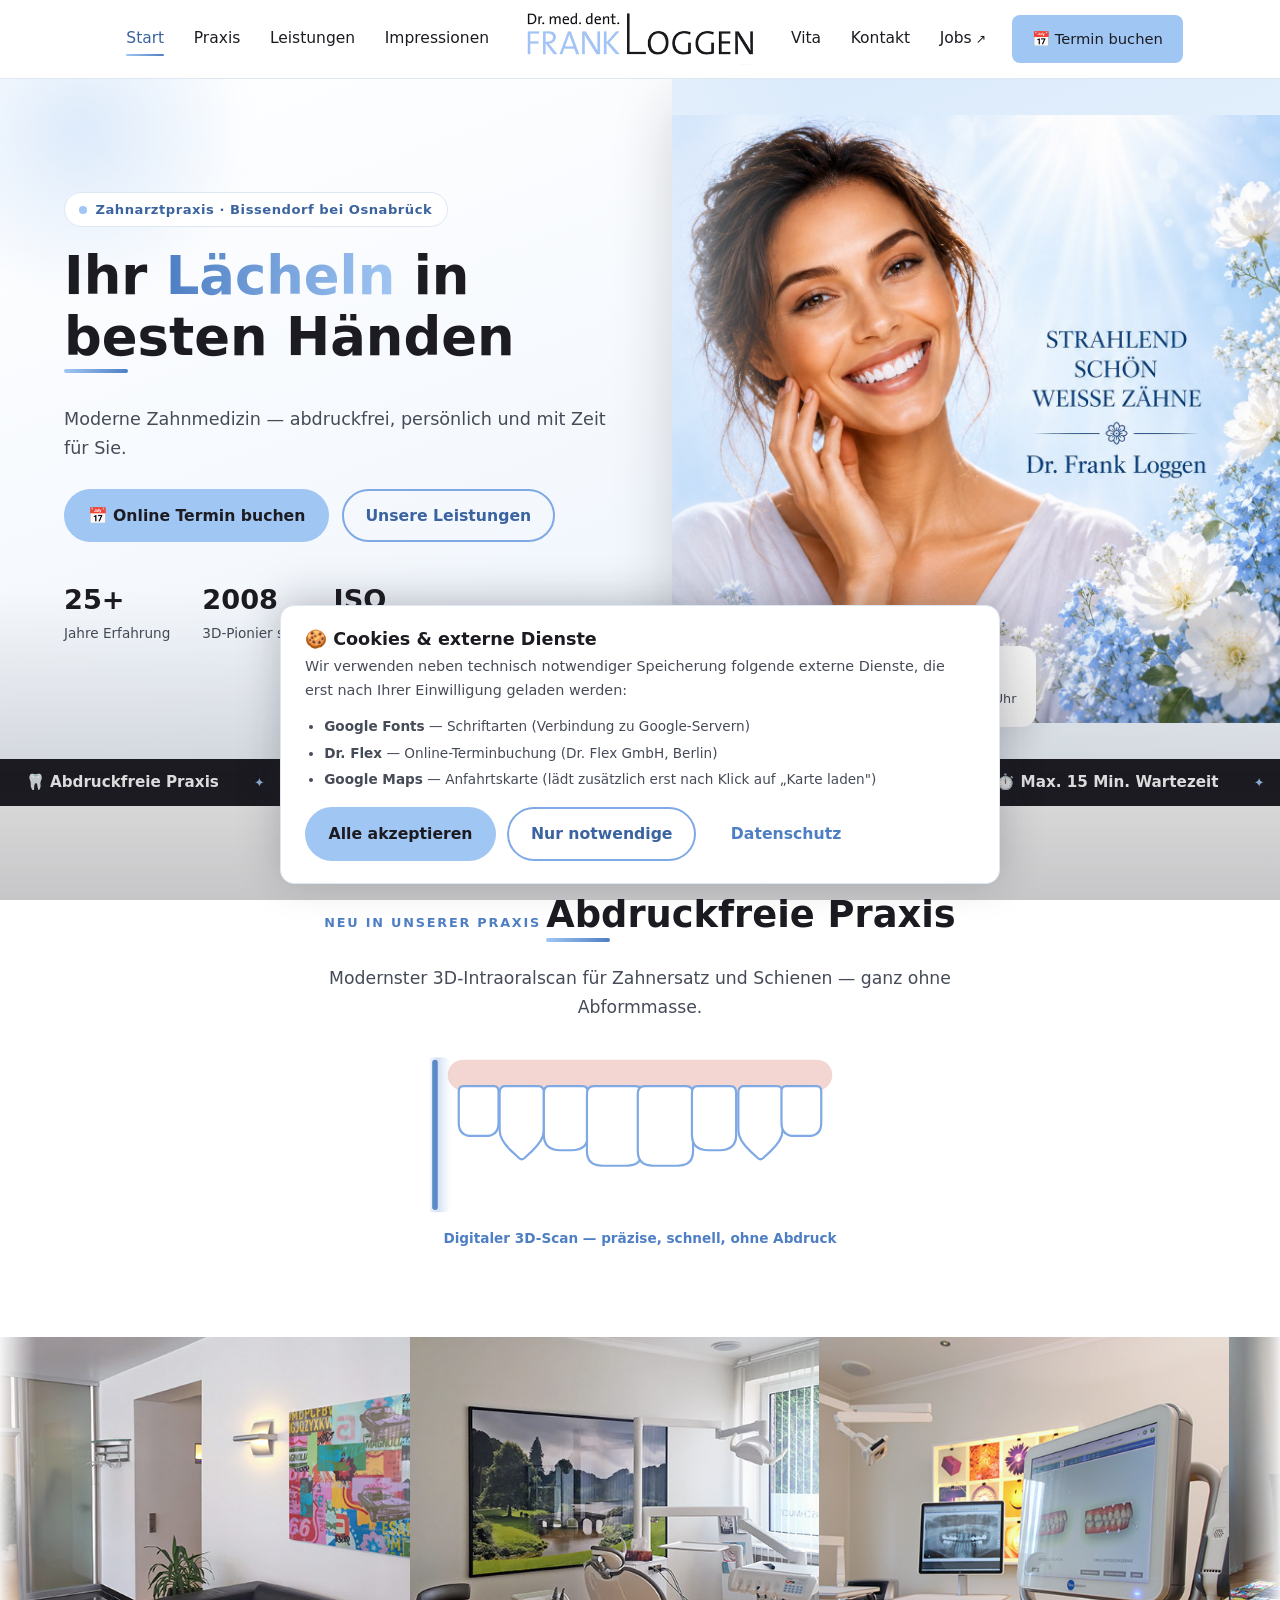
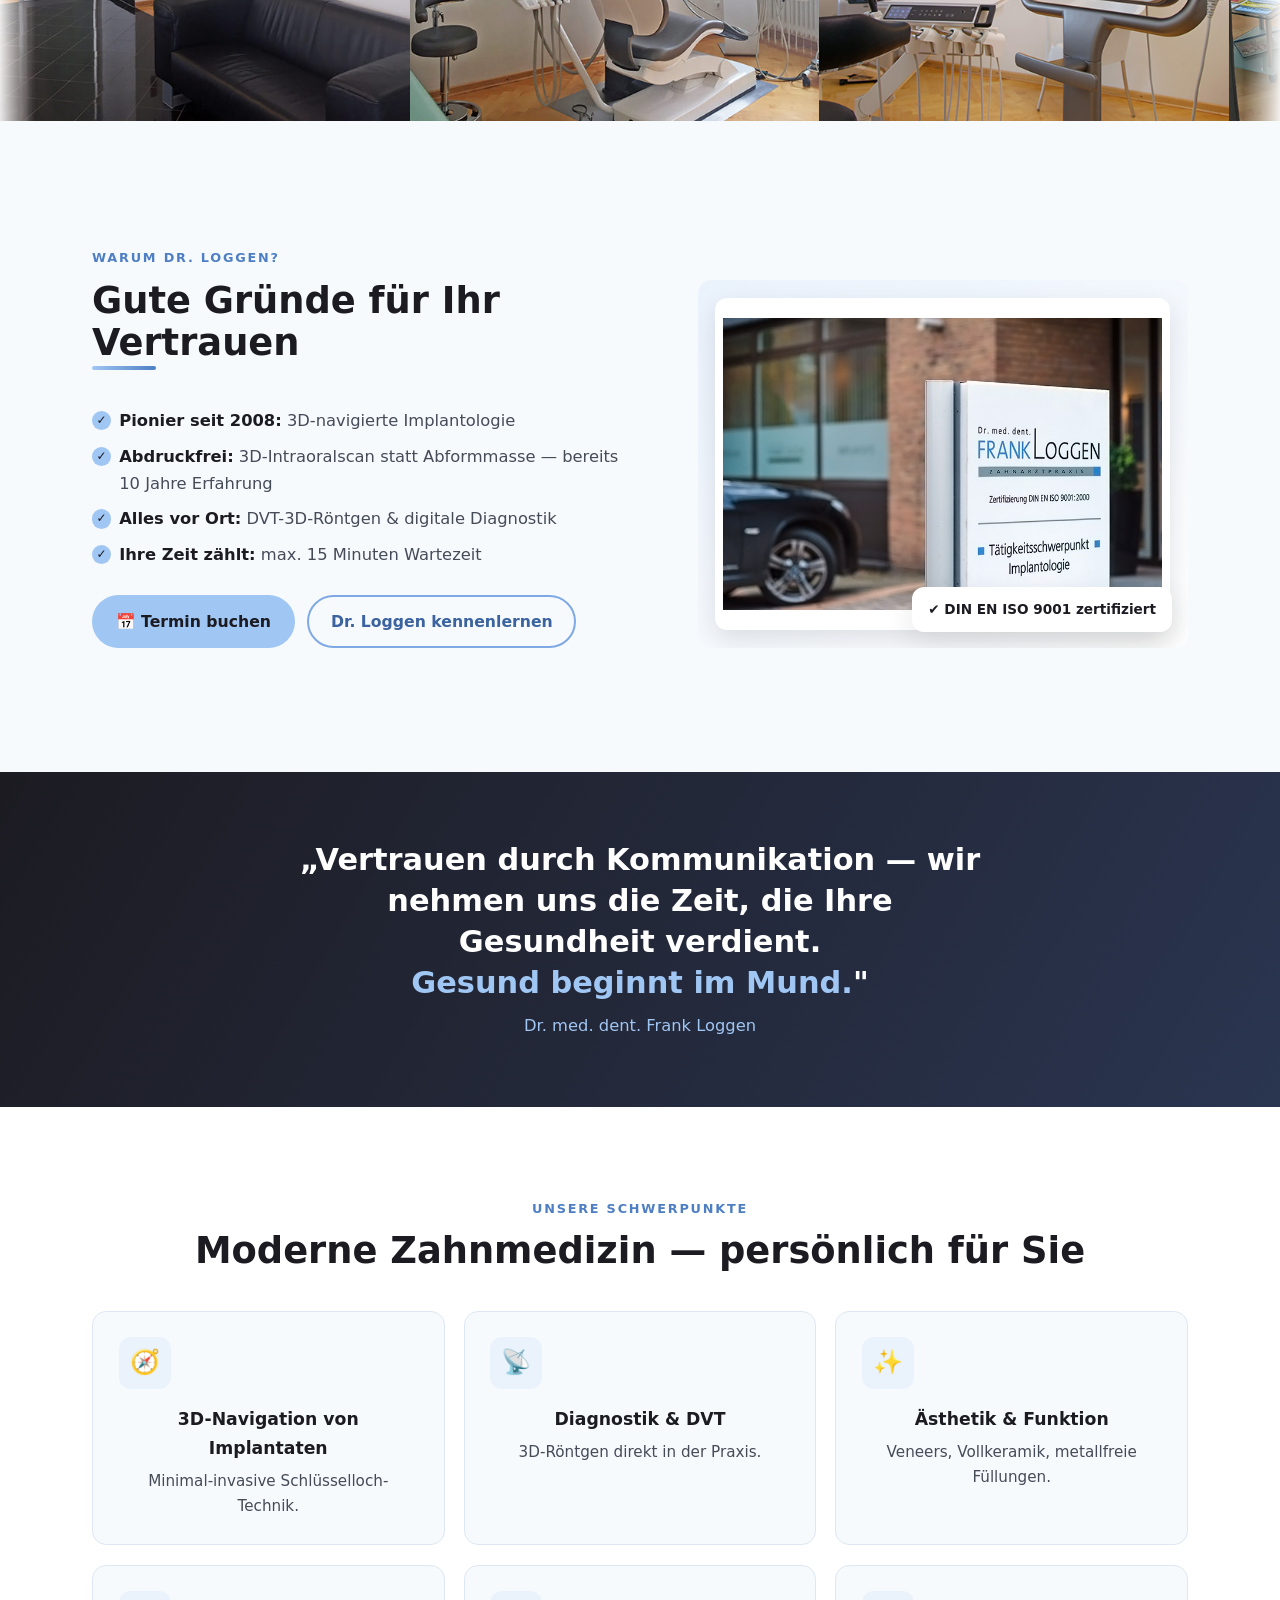
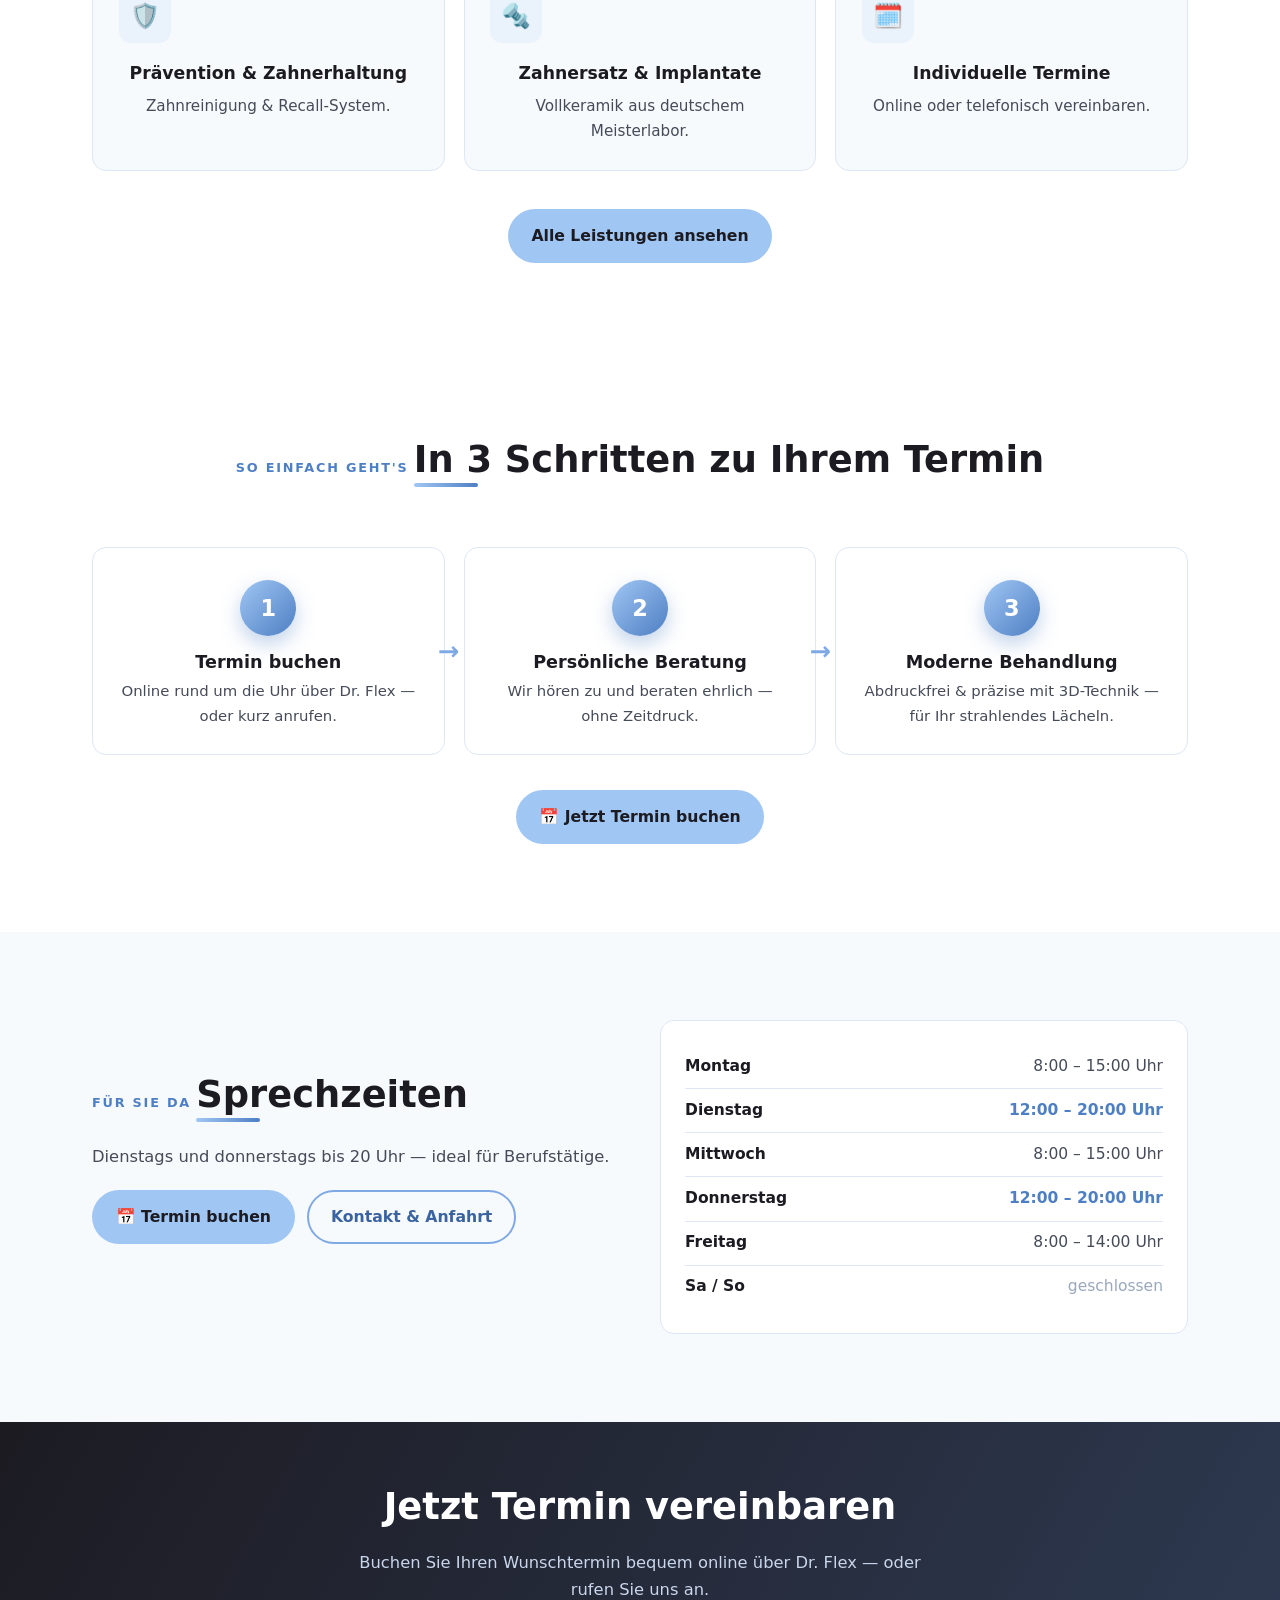
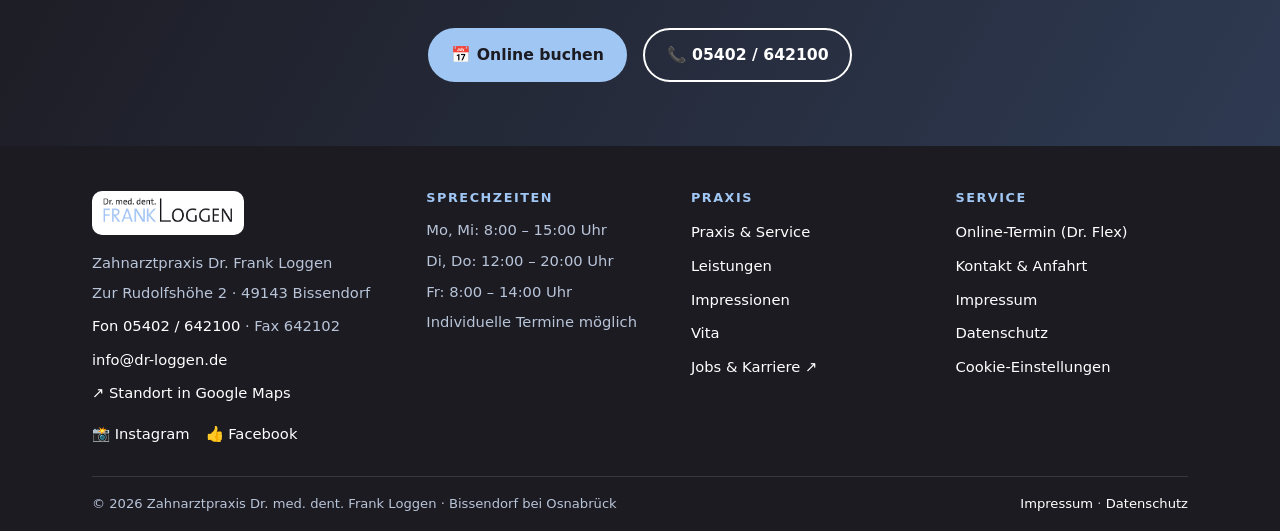
<file: index.html>
<!DOCTYPE html>
<html lang="de">
<head>
<meta charset="utf-8">
<meta name="viewport" content="width=device-width, initial-scale=1">
<title>Zahnarzt Dr. Loggen — Bissendorf bei Osnabrück | Abdruckfreie Praxis</title>
<meta name="description" content="Zahnarztpraxis Dr. Frank Loggen in Bissendorf: abdruckfreie Praxis mit 3D-Intraoralscan, 3D-navigierte Implantologie seit 2008, ISO-zertifiziert. Online-Termin über Dr. Flex.">
<meta name="theme-color" content="#A0C6F3">
<link rel="icon" href="img/logo.png" type="image/png">
<link rel="apple-touch-icon" href="img/logo.png">
<link rel="stylesheet" href="css/style.css?v=37">
<!-- Externe Dienste (Google Fonts, Dr. Flex) werden erst nach
     Cookie-Einwilligung über js/main.js geladen -->
<script src="js/main.js?v=37" defer></script>
</head>
<body>
<a class="skip" href="#main">Zum Inhalt springen</a>

<header class="header">
  <div class="header-inner">
    <button class="burger" aria-expanded="false" aria-controls="nav-panel" aria-label="Menü öffnen">
      <span></span><span></span><span></span>
    </button>
    <nav class="nav-side nav-left" aria-label="Hauptnavigation links">
      <a href="index.html" aria-current="page">Start</a>
      <a href="praxis.html">Praxis</a>
      <a href="leistungen.html">Leistungen</a>
      <a href="impressionen.html">Impressionen</a>
    </nav>
    <a class="brand" href="index.html" aria-label="Zur Startseite — Dr. med. dent. Frank Loggen">
      <img src="img/logo.png" alt="Dr. med. dent. Frank Loggen" width="240" height="55">
    </a>
    <nav class="nav-side nav-right" aria-label="Hauptnavigation rechts">
      <a href="vita.html">Vita</a>
      <a href="kontakt.html">Kontakt</a>
      <a class="ext" href="https://dr-loggen.maxbenedikt-karriereseite.de/" target="_blank" rel="noopener" title="Jobs &amp; Karriere"><span>Jobs</span></a>
      <a class="btn btn-primary nav-cta" href="kontakt.html#termin" data-booking>📅 Termin buchen</a>
    </nav>
    <a class="header-call" href="tel:+495402642100" aria-label="Anrufen: 05402 642100">📞</a>
  </div>
</header>

<!-- Mobiles Menü — bewusst AUSSERHALB des Headers (Safari-Fix: position:fixed
     in Elementen mit backdrop-filter wird sonst falsch berechnet) -->
<nav class="nav-panel" id="nav-panel" aria-label="Hauptnavigation">
  <button class="panel-close" aria-label="Menü schließen">✕</button>
  <a href="index.html" aria-current="page">Start</a>
      <a href="praxis.html">Praxis</a>
      <a href="leistungen.html">Leistungen</a>
      <a href="impressionen.html">Impressionen</a>
      <a href="vita.html">Vita</a>
      <a href="kontakt.html">Kontakt</a>
  <a class="ext" href="https://dr-loggen.maxbenedikt-karriereseite.de/" target="_blank" rel="noopener"><span>Jobs</span></a>
  <a class="btn btn-primary" href="kontakt.html#termin" data-booking>📅 Termin buchen</a>
  <div class="panel-info">Zur Rudolfshöhe 2 · 49143 Bissendorf<br>Mo Mi 8–15 · Di Do 12–20 · Fr 8–14 Uhr</div>
</nav>

<main id="main">

<section class="hero" aria-label="Willkommen">
  <div class="hero-left">
    <span class="hero-tag">Zahnarztpraxis · Bissendorf bei Osnabrück</span>
    <h1 class="scanline">Ihr <em>Lächeln</em> in besten Händen</h1>
    <p class="hero-sub">Moderne Zahnmedizin — abdruckfrei, persönlich und mit Zeit für Sie.</p>
    <div class="hero-btns">
      <a href="kontakt.html#termin" class="btn btn-primary" data-booking>📅 Online Termin buchen</a>
      <a href="leistungen.html" class="btn btn-outline">Unsere Leistungen</a>
    </div>
    <div class="hero-facts">
      <div class="fact"><span class="fact-num" data-count="25" data-suffix="+">0+</span><div class="fact-lbl">Jahre Erfahrung</div></div>
      <div class="fact"><span class="fact-num">2008</span><div class="fact-lbl">3D-Pionier seit</div></div>
      <div class="fact"><span class="fact-num">ISO</span><div class="fact-lbl">zertifizierte Qualität</div></div>
    </div>
  </div>
  <div class="hero-right">
    <img src="img/hero-strahlend3.jpg" alt="Strahlend schön: weiße Zähne — Dr. Frank Loggen"
         fetchpriority="high" width="1600" height="1615"
         style="object-fit:contain;background:linear-gradient(160deg,#DAEAFB,#F4F9FE)"
         onerror="this.onerror=null;this.src='img/praxis-loggen-behandlung-02a.jpg'">
    <div class="hero-badge">
      <span class="ico">🕐</span>
      <div><strong>Sprechzeiten</strong><span>Mo Mi 8–15 · Di Do 12–20 · Fr 8–14 Uhr</span></div>
    </div>
  </div>
</section>

<!-- USP-Laufband -->
<div class="uspband" aria-hidden="true">
  <div class="track">
    <span>🦷 Abdruckfreie Praxis</span>
    <span>🧭 3D-Navigation seit 2008</span>
    <span>✔ DIN EN ISO 9001 zertifiziert</span>
    <span>⏱️ Max. 15 Min. Wartezeit</span>
    <span>🌙 Di &amp; Do bis 20 Uhr</span>
    <span>📅 Online-Termine rund um die Uhr</span>
    <span>🦷 Abdruckfreie Praxis</span>
    <span>🧭 3D-Navigation seit 2008</span>
    <span>✔ DIN EN ISO 9001 zertifiziert</span>
    <span>⏱️ Max. 15 Min. Wartezeit</span>
    <span>🌙 Di &amp; Do bis 20 Uhr</span>
    <span>📅 Online-Termine rund um die Uhr</span>
  </div>
</div>

<section class="section section-alt">
  <div class="container center">
    <span class="section-label reveal">Neu in unserer Praxis</span>
    <h2 class="scanline reveal">Abdruckfreie Praxis</h2>
    <p class="section-lead reveal">Modernster 3D-Intraoralscan für Zahnersatz und Schienen —
    ganz ohne Abformmasse.</p>

    <!-- Animiertes Gebiss: Zahnbogen mit 3D-Scan-Linie (dekorativ) -->
    <div class="teeth-wrap reveal" aria-hidden="true">
      <svg class="teeth-anim" viewBox="0 0 380 150" xmlns="http://www.w3.org/2000/svg">
        <defs>
          <linearGradient id="beamGrad" x1="0" y1="0" x2="1" y2="0">
            <stop offset="0" stop-color="#A0C6F3" stop-opacity="0"/>
            <stop offset=".5" stop-color="#4E7FC4"/>
            <stop offset="1" stop-color="#A0C6F3" stop-opacity="0"/>
          </linearGradient>
        </defs>
        <!-- Zahnfleisch (Oberkiefer) mit Girlandenverlauf -->
        <rect x="16" y="6" width="348" height="28" rx="14" fill="#F3D6D2"/>
        <ellipse cx="44"  cy="34" rx="18" ry="10" fill="#F3D6D2"/>
        <ellipse cx="82"  cy="36" rx="21" ry="12" fill="#F3D6D2"/>
        <ellipse cx="122" cy="38" rx="19" ry="12" fill="#F3D6D2"/>
        <ellipse cx="165" cy="40" rx="25" ry="14" fill="#F3D6D2"/>
        <ellipse cx="215" cy="40" rx="25" ry="14" fill="#F3D6D2"/>
        <ellipse cx="258" cy="38" rx="19" ry="12" fill="#F3D6D2"/>
        <ellipse cx="298" cy="36" rx="21" ry="12" fill="#F3D6D2"/>
        <ellipse cx="336" cy="34" rx="18" ry="10" fill="#F3D6D2"/>
        <!-- Oberkiefer-Front, hängend, korrekte Proportionen:
             mittlere Schneidezähne am größten, seitliche kleiner,
             Eckzähne mit Spitze, Prämolaren außen kürzer -->
        <!-- Prämolar links (t1) -->
        <path class="tooth t1" d="M30 30 h28 q4 0 4 5 v28 q0 12 -12 12 h-12 q-12 0 -12 -12 v-28 q0 -5 4 -5 z"/>
        <!-- Eckzahn links (t2) -->
        <path class="tooth t2" d="M66 30 h32 q5 0 5 6 v34 q0 9 -11 19 l-6.5 6 q-2.5 2.3 -5 0 l-6.5 -6 q-11 -10 -11 -19 v-34 q0 -6 5 -6 z"/>
        <!-- Seitlicher Schneidezahn links (t3) -->
        <path class="tooth t3" d="M108 30 h30 q5 0 5 6 v38 q0 14 -15 14 h-10 q-15 0 -15 -14 v-38 q0 -6 5 -6 z"/>
        <!-- Mittlerer Schneidezahn links (t4) -->
        <path class="tooth t4" d="M148 30 h38 q6 0 6 7 v52 q0 13 -14 13 h-22 q-14 0 -14 -13 v-52 q0 -7 6 -7 z"/>
        <!-- Mittlerer Schneidezahn rechts (t5) -->
        <path class="tooth t5" d="M194 30 h38 q6 0 6 7 v52 q0 13 -14 13 h-22 q-14 0 -14 -13 v-52 q0 -7 6 -7 z"/>
        <!-- Seitlicher Schneidezahn rechts (t6) -->
        <path class="tooth t6" d="M242 30 h30 q5 0 5 6 v38 q0 14 -15 14 h-10 q-15 0 -15 -14 v-38 q0 -6 5 -6 z"/>
        <!-- Eckzahn rechts (t7) -->
        <path class="tooth t7" d="M282 30 h32 q5 0 5 6 v34 q0 9 -11 19 l-6.5 6 q-2.5 2.3 -5 0 l-6.5 -6 q-11 -10 -11 -19 v-34 q0 -6 5 -6 z"/>
        <!-- Prämolar rechts (t8) -->
        <path class="tooth t8" d="M322 30 h28 q4 0 4 5 v28 q0 12 -12 12 h-12 q-12 0 -12 -12 v-28 q0 -5 4 -5 z"/>
        <!-- 3D-Scan-Linie -->
        <rect class="beam-glow" x="-6" y="4" width="26" height="140" rx="8" fill="url(#beamGrad)"/>
        <rect class="beam" x="2" y="6" width="5" height="136" rx="2.5" fill="#4E7FC4"/>
      </svg>
      <div class="teeth-caption">Digitaler 3D-Scan — präzise, schnell, ohne Abdruck</div>
    </div>
  </div>
</section>



<section class="fotostreifen" aria-label="Einblicke in die Praxis">
  <div class="fs-track"><div class="fs-item gal"><img src="img/praxis-loggen-01.jpg" alt="Empfang" loading="lazy" ><div class="gal-cap">Empfang</div></div><div class="fs-item gal"><img src="img/praxis-loggen-behandlung-01.jpg" alt="Behandlungsraum" loading="lazy" ><div class="gal-cap">Behandlungsraum</div></div><div class="fs-item gal"><img src="img/praxis-loggen-behandlung-03c.jpg" alt="3D-Intraoralscan" loading="lazy" ><div class="gal-cap">3D-Intraoralscan</div></div><div class="fs-item gal"><img src="img/praxis-loggen-02.jpg" alt="Wartebereich" loading="lazy" ><div class="gal-cap">Wartebereich</div></div><div class="fs-item gal"><img src="img/praxis-loggen-behandlung-02a.jpg" alt="Moderne Behandlung" loading="lazy" ><div class="gal-cap">Moderne Behandlung</div></div><div class="fs-item gal"><img src="img/praxis-loggen-behandlung-03b.jpg" alt="Kunst in der Praxis" loading="lazy" ><div class="gal-cap">Kunst in der Praxis</div></div><div class="fs-item gal"><img src="img/praxis-loggen-behandlung-02b.jpg" alt="Ausstattung" loading="lazy" ><div class="gal-cap">Ausstattung</div></div><div class="fs-item gal"><img src="img/praxis-loggen-haus-01.jpg" alt="Unsere Praxis" loading="lazy" ><div class="gal-cap">Unsere Praxis</div></div><div class="fs-item gal"><img src="img/praxis-loggen-01.jpg" alt="Empfang" loading="lazy" ><div class="gal-cap">Empfang</div></div><div class="fs-item gal"><img src="img/praxis-loggen-behandlung-01.jpg" alt="Behandlungsraum" loading="lazy" ><div class="gal-cap">Behandlungsraum</div></div><div class="fs-item gal"><img src="img/praxis-loggen-behandlung-03c.jpg" alt="3D-Intraoralscan" loading="lazy" ><div class="gal-cap">3D-Intraoralscan</div></div><div class="fs-item gal"><img src="img/praxis-loggen-02.jpg" alt="Wartebereich" loading="lazy" ><div class="gal-cap">Wartebereich</div></div><div class="fs-item gal"><img src="img/praxis-loggen-behandlung-02a.jpg" alt="Moderne Behandlung" loading="lazy" ><div class="gal-cap">Moderne Behandlung</div></div><div class="fs-item gal"><img src="img/praxis-loggen-behandlung-03b.jpg" alt="Kunst in der Praxis" loading="lazy" ><div class="gal-cap">Kunst in der Praxis</div></div><div class="fs-item gal"><img src="img/praxis-loggen-behandlung-02b.jpg" alt="Ausstattung" loading="lazy" ><div class="gal-cap">Ausstattung</div></div><div class="fs-item gal"><img src="img/praxis-loggen-haus-01.jpg" alt="Unsere Praxis" loading="lazy" ><div class="gal-cap">Unsere Praxis</div></div></div>
</section>


<section class="section">
  <div class="container">
    <div class="why">
      <div class="reveal">
        <span class="section-label">Warum Dr. Loggen?</span>
        <h2 class="scanline">Gute Gründe für Ihr Vertrauen</h2>
        <ul class="feat">
          <li><strong>Pionier seit 2008:</strong> 3D-navigierte Implantologie</li>
          <li><strong>Abdruckfrei:</strong> 3D-Intraoralscan statt Abformmasse — bereits 10 Jahre Erfahrung</li>
          <li><strong>Alles vor Ort:</strong> DVT-3D-Röntgen &amp; digitale Diagnostik</li>
          <li><strong>Ihre Zeit zählt:</strong> max. 15 Minuten Wartezeit</li>
        </ul>
        <div class="hero-btns" style="margin-top:1.6rem">
          <a href="kontakt.html#termin" class="btn btn-primary" data-booking>📅 Termin buchen</a>
          <a href="vita.html" class="btn btn-outline">Dr. Loggen kennenlernen</a>
        </div>
      </div>
      <div class="why-img reveal">
        <img src="img/praxis-loggen-haus-01.jpg" alt="Zahnarztpraxis Dr. Loggen in Bissendorf" loading="lazy" >
        <div class="why-badge">✔ DIN EN ISO 9001 zertifiziert</div>
      </div>
    </div>
  </div>
</section>

<div class="quoteband reveal">
  <p class="big">„Vertrauen durch Kommunikation — wir nehmen uns die Zeit,
  die Ihre Gesundheit verdient. <em>Gesund beginnt im Mund.</em>"</p>
  <p class="small">Dr. med. dent. Frank Loggen</p>
</div>

<section class="section section-alt">
  <div class="container center">
    <span class="section-label reveal">Unsere Schwerpunkte</span>
    <h2 class="reveal">Moderne Zahnmedizin — persönlich für Sie</h2>
    <div class="cards-grid">
      <div class="card reveal"><div class="card-icon">🧭</div><div class="card-title">3D-Navigation von Implantaten</div>
        <p class="card-body">Minimal-invasive Schlüsselloch-Technik.</p></div>
      <div class="card reveal" style="transition-delay:.06s"><div class="card-icon">📡</div><div class="card-title">Diagnostik &amp; DVT</div>
        <p class="card-body">3D-Röntgen direkt in der Praxis.</p></div>
      <div class="card reveal" style="transition-delay:.12s"><div class="card-icon">✨</div><div class="card-title">Ästhetik &amp; Funktion</div>
        <p class="card-body">Veneers, Vollkeramik, metallfreie Füllungen.</p></div>
      <div class="card reveal"><div class="card-icon">🛡️</div><div class="card-title">Prävention &amp; Zahnerhaltung</div>
        <p class="card-body">Zahnreinigung &amp; Recall-System.</p></div>
      <div class="card reveal" style="transition-delay:.06s"><div class="card-icon">🔩</div><div class="card-title">Zahnersatz &amp; Implantate</div>
        <p class="card-body">Vollkeramik aus deutschem Meisterlabor.</p></div>
      <div class="card reveal" style="transition-delay:.12s"><div class="card-icon">🗓️</div><div class="card-title">Individuelle Termine</div>
        <p class="card-body">Online oder telefonisch vereinbaren.</p></div>
    </div>
    <div style="margin-top:2.4rem"><a class="btn btn-primary" href="leistungen.html">Alle Leistungen ansehen</a></div>
  </div>
</section>


<section class="section section-alt">
  <div class="container center">
    <span class="section-label reveal">So einfach geht's</span>
    <h2 class="scanline reveal">In 3 Schritten zu Ihrem Termin</h2>
    <div class="steps">
      <div class="step reveal"><div class="step-num">1</div>
        <h3>Termin buchen</h3><p>Online rund um die Uhr über Dr.&nbsp;Flex — oder kurz anrufen.</p></div>
      <div class="step reveal" style="transition-delay:.08s"><div class="step-num">2</div>
        <h3>Persönliche Beratung</h3><p>Wir hören zu und beraten ehrlich — ohne Zeitdruck.</p></div>
      <div class="step reveal" style="transition-delay:.16s"><div class="step-num">3</div>
        <h3>Moderne Behandlung</h3><p>Abdruckfrei &amp; präzise mit 3D-Technik — für Ihr strahlendes Lächeln.</p></div>
    </div>
    <div style="margin-top:2.2rem"><a href="kontakt.html#termin" class="btn btn-primary" data-booking>📅 Jetzt Termin buchen</a></div>
  </div>
</section>

<section class="section">
  <div class="container" style="display:grid;grid-template-columns:1fr 1fr;gap:2.5rem;align-items:center" id="zeiten-grid">
    <div class="reveal">
      <span class="section-label">Für Sie da</span>
      <h2 class="scanline">Sprechzeiten</h2>
      <p>Dienstags und donnerstags bis 20 Uhr — ideal für Berufstätige.</p>
      <div class="hero-btns" style="margin-top:1.2rem">
        <a href="kontakt.html#termin" class="btn btn-primary" data-booking>📅 Termin buchen</a>
        <a href="kontakt.html" class="btn btn-outline">Kontakt &amp; Anfahrt</a>
      </div>
    </div>
    <div class="z-card reveal">
      <div class="z-row"><span class="z-day">Montag</span><span class="z-time">8:00 – 15:00 Uhr</span></div>
      <div class="z-row"><span class="z-day">Dienstag</span><span class="z-time ac">12:00 – 20:00 Uhr</span></div>
      <div class="z-row"><span class="z-day">Mittwoch</span><span class="z-time">8:00 – 15:00 Uhr</span></div>
      <div class="z-row"><span class="z-day">Donnerstag</span><span class="z-time ac">12:00 – 20:00 Uhr</span></div>
      <div class="z-row"><span class="z-day">Freitag</span><span class="z-time">8:00 – 14:00 Uhr</span></div>
      <div class="z-row"><span class="z-day">Sa / So</span><span class="z-time closed">geschlossen</span></div>
    </div>
  </div>
</section>
<style>@media(max-width:860px){#zeiten-grid{grid-template-columns:1fr!important}}</style>
</main>

<div class="cta-banner">
  <h2>Jetzt Termin vereinbaren</h2>
  <p>Buchen Sie Ihren Wunschtermin bequem online über Dr.&nbsp;Flex — oder rufen Sie uns an.</p>
  <a href="kontakt.html#termin" class="btn btn-white" data-booking>📅 Online buchen</a>
  &nbsp;
  <a href="tel:+495402642100" class="btn btn-outline" style="border-color:#fff;color:#fff">📞 05402 / 642100</a>
</div>

<footer class="footer">
  <div class="container">
    <div class="footer-grid">
      <div>
        <img class="flogo" src="img/logo.png" alt="Dr. med. dent. Frank Loggen">
        <ul>
          <li>Zahnarztpraxis Dr. Frank Loggen</li>
          <li>Zur Rudolfshöhe 2 · 49143 Bissendorf</li>
          <li><a href="tel:+495402642100">Fon 05402 / 642100</a> · Fax 642102</li>
          <li><a href="mailto:info@dr-loggen.de">info@dr-loggen.de</a></li>
          <li><a href="https://maps.app.goo.gl/NboW6xYLQqTnqpyh9" target="_blank" rel="noopener">↗ Standort in Google Maps</a></li>
          <li class="social-row">
            <a href="https://www.instagram.com/zahnarztpraxis_dr_loggen/" target="_blank" rel="noopener" aria-label="Instagram">📸 Instagram</a>
            <a href="https://de-de.facebook.com/DrLoggen/" target="_blank" rel="noopener" aria-label="Facebook">👍 Facebook</a>
          </li>
        </ul>
      </div>
      <div>
        <h4>Sprechzeiten</h4>
        <ul>
          <li>Mo, Mi: 8:00 – 15:00 Uhr</li>
          <li>Di, Do: 12:00 – 20:00 Uhr</li>
          <li>Fr: 8:00 – 14:00 Uhr</li>
          <li>Individuelle Termine möglich</li>
        </ul>
      </div>
      <div>
        <h4>Praxis</h4>
        <ul>
          <li><a href="praxis.html">Praxis &amp; Service</a></li>
          <li><a href="leistungen.html">Leistungen</a></li>
          <li><a href="impressionen.html">Impressionen</a></li>
          <li><a href="vita.html">Vita</a></li>
          <li><a href="https://dr-loggen.maxbenedikt-karriereseite.de/" target="_blank" rel="noopener">Jobs &amp; Karriere ↗</a></li>
        </ul>
      </div>
      <div>
        <h4>Service</h4>
        <ul>
          <li><a href="kontakt.html#termin" data-booking>Online-Termin (Dr. Flex)</a></li>
          <li><a href="kontakt.html">Kontakt &amp; Anfahrt</a></li>
          <li><a href="impressum.html">Impressum</a></li>
          <li><a href="datenschutz.html">Datenschutz</a></li>
          <li><a href="#" onclick="return openConsent()">Cookie-Einstellungen</a></li>
        </ul>
      </div>
    </div>
    <div class="footer-bottom">
      <span>© 2026 Zahnarztpraxis Dr. med. dent. Frank Loggen · Bissendorf bei Osnabrück</span>
      <span><a href="impressum.html">Impressum</a> · <a href="datenschutz.html">Datenschutz</a></span>
    </div>
  </div>
</footer>

<!-- Mobile Schnellleiste: Anrufen & Termin (nur Handy) -->
<div class="mcta">
  <a href="tel:+495402642100">📞 Anrufen</a>
  <a href="kontakt.html#termin" data-booking class="mcta-book">📅 Termin buchen</a>
</div>

<!-- ═══════ Cookie- / Einwilligungs-Banner ═══════ -->
<div class="consent" id="consent" hidden role="dialog" aria-modal="false" aria-labelledby="consent-title">
  <div class="consent-card">
    <h3 id="consent-title">🍪 Cookies &amp; externe Dienste</h3>
    <p>Wir verwenden neben technisch notwendiger Speicherung folgende externe Dienste,
    die erst nach Ihrer Einwilligung geladen werden:</p>
    <ul class="consent-list">
      <li><strong>Google Fonts</strong> — Schriftarten (Verbindung zu Google-Servern)</li>
      <li><strong>Dr. Flex</strong> — Online-Terminbuchung (Dr. Flex GmbH, Berlin)</li>
      <li><strong>Google Maps</strong> — Anfahrtskarte (lädt zusätzlich erst nach Klick auf „Karte laden")</li>
    </ul>
    <div class="consent-btns">
      <button class="btn btn-primary" data-consent="all">Alle akzeptieren</button>
      <button class="btn btn-outline" data-consent="essential">Nur notwendige</button>
      <a href="datenschutz.html" class="btn" style="color:var(--blue)">Datenschutz</a>
    </div>
    <p class="consent-hint">Hinweis: Für die Online-Terminbuchung über Dr.&nbsp;Flex wird
    „Alle akzeptieren" benötigt. Alternativ erreichen Sie uns unter 05402&nbsp;/&nbsp;642100.</p>
  </div>
</div>
</body>
</html>
</file>
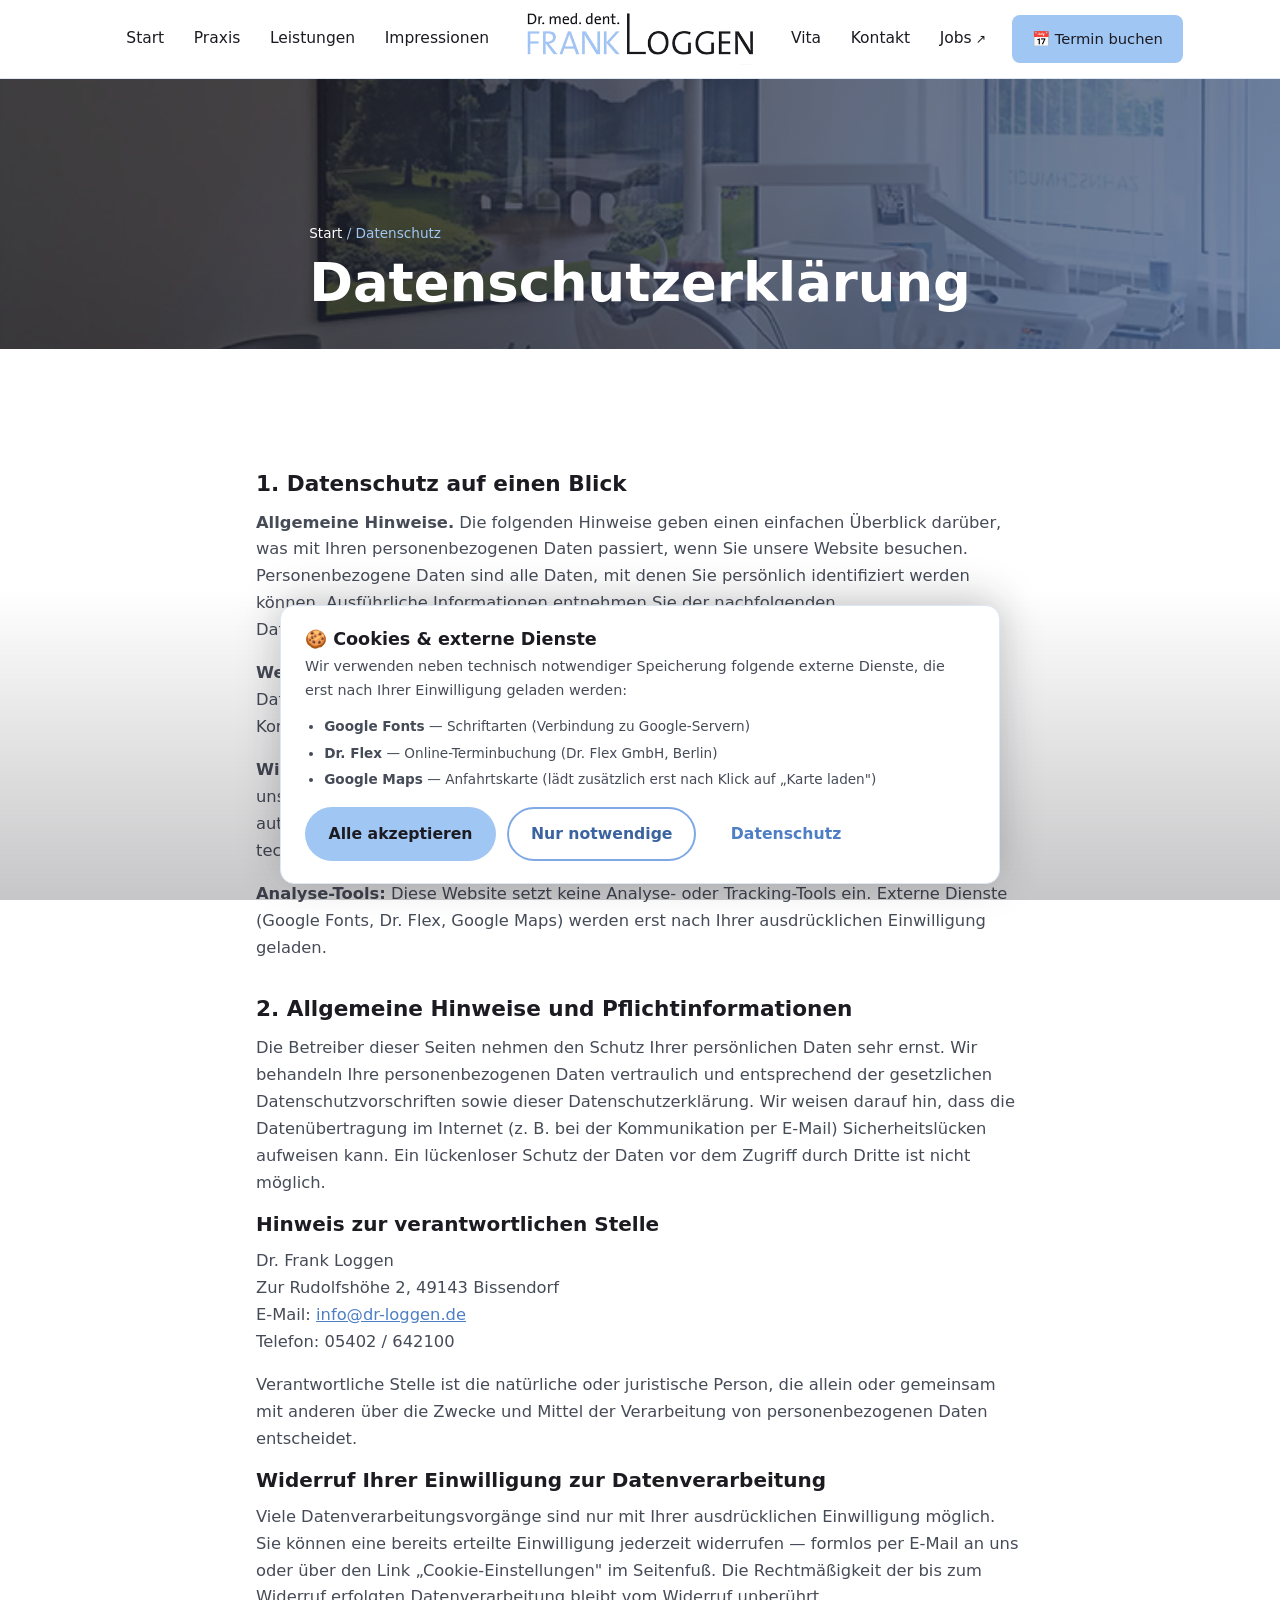
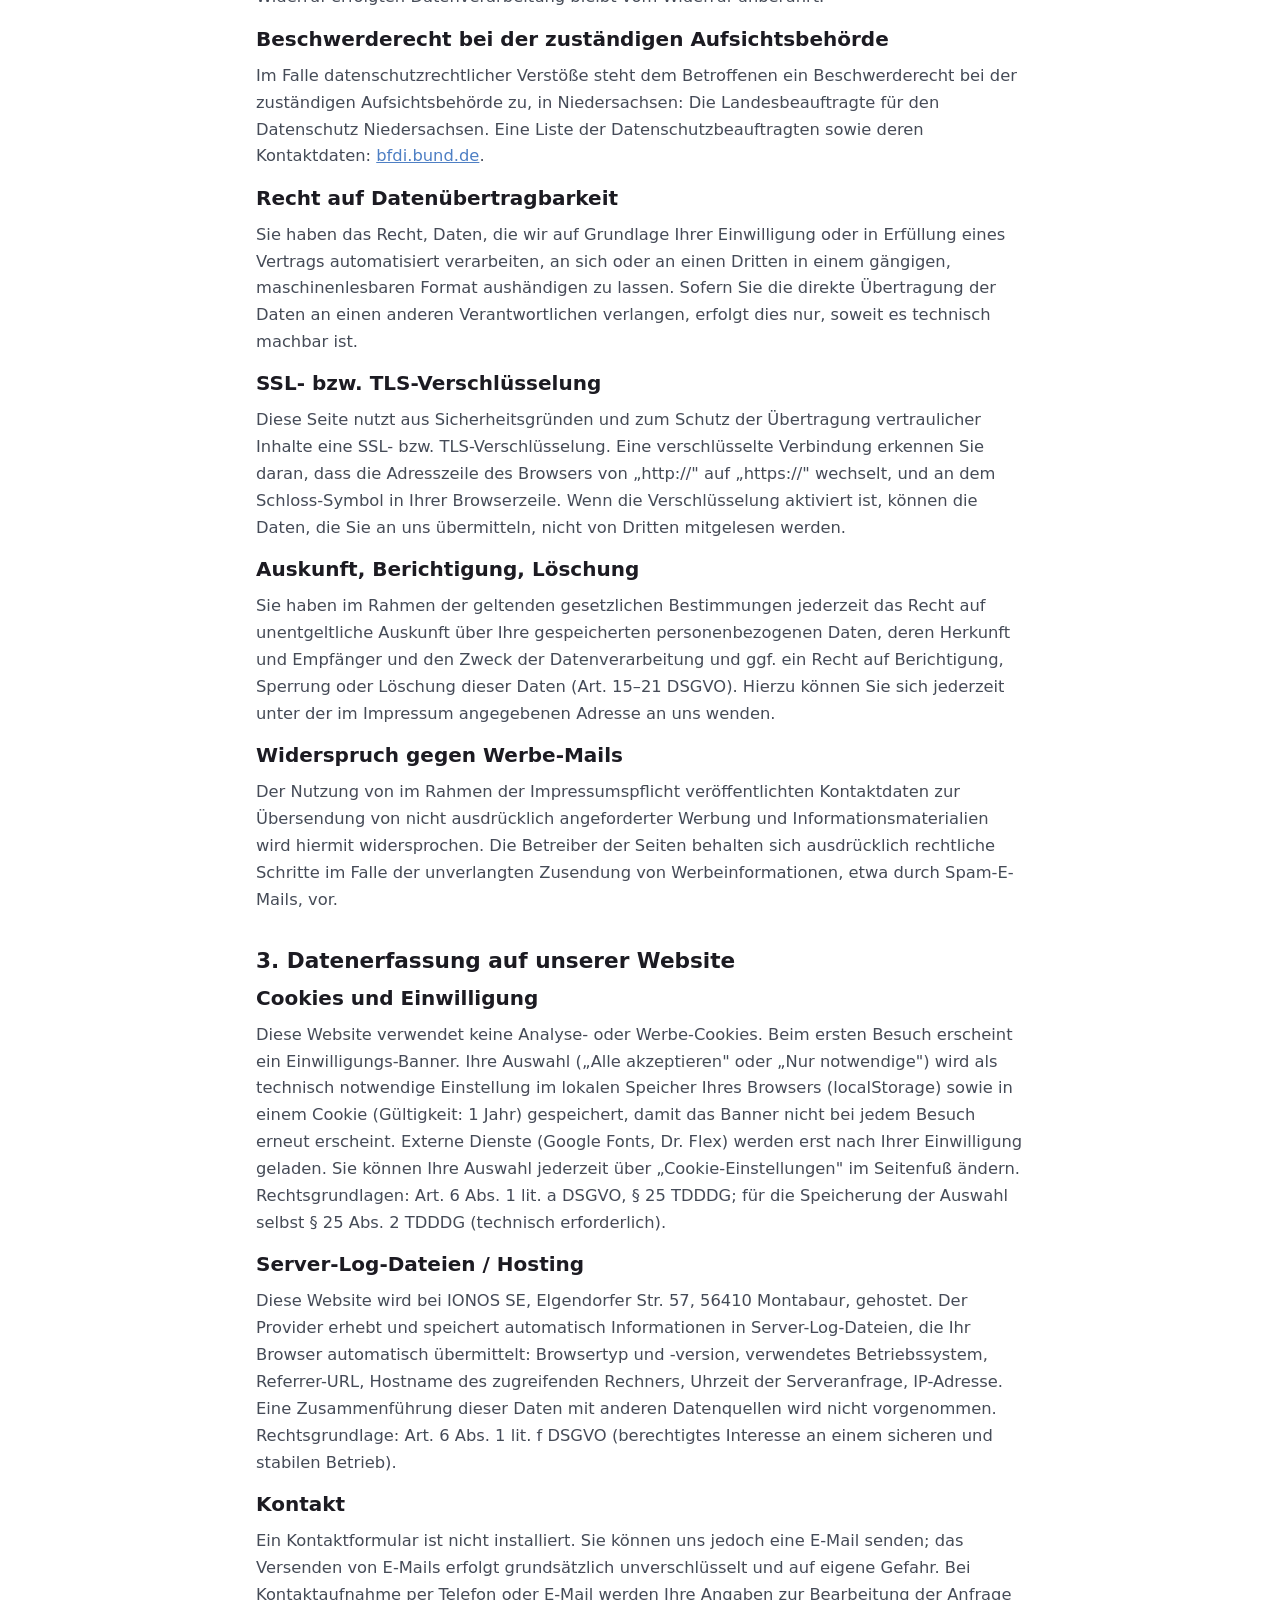
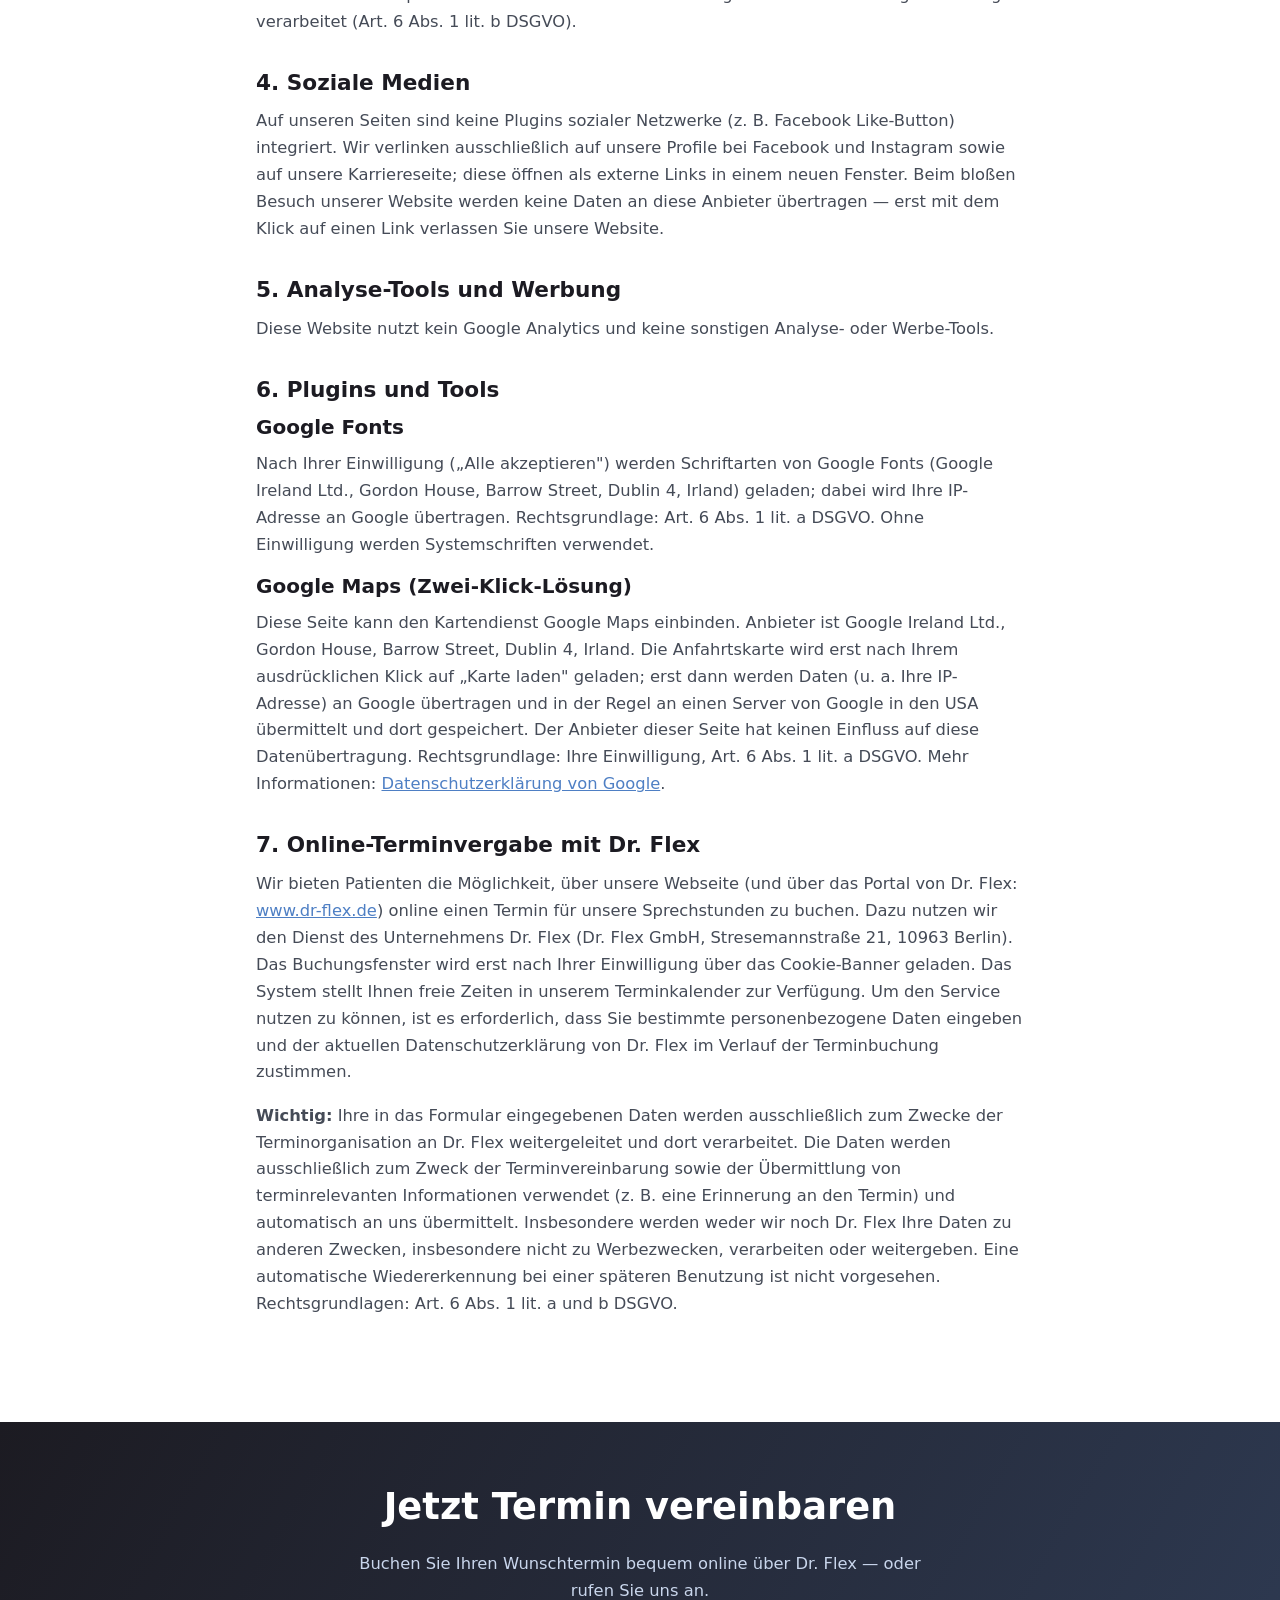
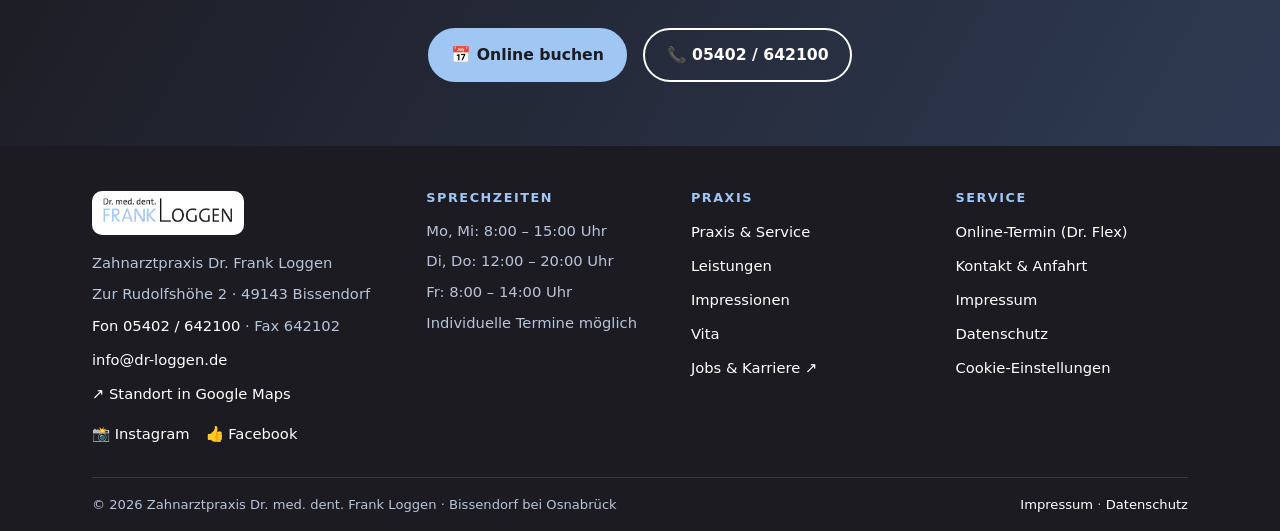
<file: datenschutz.html>
<!DOCTYPE html>
<html lang="de">
<head>
<meta charset="utf-8">
<meta name="viewport" content="width=device-width, initial-scale=1">
<title>Datenschutz — Zahnarzt Dr. Loggen Bissendorf</title>
<meta name="description" content="Datenschutzerklärung der Zahnarztpraxis Dr. med. dent. Frank Loggen, Bissendorf.">
<meta name="theme-color" content="#A0C6F3">
<link rel="icon" href="img/logo.png" type="image/png">
<link rel="apple-touch-icon" href="img/logo.png">
<link rel="stylesheet" href="css/style.css?v=37">
<!-- Externe Dienste (Google Fonts, Dr. Flex) werden erst nach
     Cookie-Einwilligung über js/main.js geladen -->
<script src="js/main.js?v=37" defer></script>
</head>
<body>
<a class="skip" href="#main">Zum Inhalt springen</a>

<header class="header">
  <div class="header-inner">
    <button class="burger" aria-expanded="false" aria-controls="nav-panel" aria-label="Menü öffnen">
      <span></span><span></span><span></span>
    </button>
    <nav class="nav-side nav-left" aria-label="Hauptnavigation links">
      <a href="index.html">Start</a>
      <a href="praxis.html">Praxis</a>
      <a href="leistungen.html">Leistungen</a>
      <a href="impressionen.html">Impressionen</a>
    </nav>
    <a class="brand" href="index.html" aria-label="Zur Startseite — Dr. med. dent. Frank Loggen">
      <img src="img/logo.png" alt="Dr. med. dent. Frank Loggen" width="240" height="55">
    </a>
    <nav class="nav-side nav-right" aria-label="Hauptnavigation rechts">
      <a href="vita.html">Vita</a>
      <a href="kontakt.html">Kontakt</a>
      <a class="ext" href="https://dr-loggen.maxbenedikt-karriereseite.de/" target="_blank" rel="noopener" title="Jobs &amp; Karriere"><span>Jobs</span></a>
      <a class="btn btn-primary nav-cta" href="kontakt.html#termin" data-booking>📅 Termin buchen</a>
    </nav>
    <a class="header-call" href="tel:+495402642100" aria-label="Anrufen: 05402 642100">📞</a>
  </div>
</header>

<!-- Mobiles Menü — bewusst AUSSERHALB des Headers (Safari-Fix: position:fixed
     in Elementen mit backdrop-filter wird sonst falsch berechnet) -->
<nav class="nav-panel" id="nav-panel" aria-label="Hauptnavigation">
  <button class="panel-close" aria-label="Menü schließen">✕</button>
  <a href="index.html">Start</a>
      <a href="praxis.html">Praxis</a>
      <a href="leistungen.html">Leistungen</a>
      <a href="impressionen.html">Impressionen</a>
      <a href="vita.html">Vita</a>
      <a href="kontakt.html">Kontakt</a>
  <a class="ext" href="https://dr-loggen.maxbenedikt-karriereseite.de/" target="_blank" rel="noopener"><span>Jobs</span></a>
  <a class="btn btn-primary" href="kontakt.html#termin" data-booking>📅 Termin buchen</a>
  <div class="panel-info">Zur Rudolfshöhe 2 · 49143 Bissendorf<br>Mo Mi 8–15 · Di Do 12–20 · Fr 8–14 Uhr</div>
</nav>

<main id="main">

<div class="ph">
  <div class="ph-bg"><img src="img/praxis-loggen-behandlung-01.jpg" alt="" loading="lazy"></div>
  <div class="container ph-content">
    <div class="breadcrumb"><a href="index.html">Start</a> <span>/ Datenschutz</span></div>
    <h1>Datenschutzerklärung</h1>
  </div>
</div>

<section class="section section-alt">
  <div class="container legal">

    <h2>1. Datenschutz auf einen Blick</h2>
    <p><strong>Allgemeine Hinweise.</strong> Die folgenden Hinweise geben einen einfachen Überblick
    darüber, was mit Ihren personenbezogenen Daten passiert, wenn Sie unsere Website besuchen.
    Personenbezogene Daten sind alle Daten, mit denen Sie persönlich identifiziert werden können.
    Ausführliche Informationen entnehmen Sie der nachfolgenden Datenschutzerklärung.</p>
    <p><strong>Wer ist verantwortlich für die Datenerfassung auf dieser Website?</strong>
    Die Datenverarbeitung auf dieser Website erfolgt durch den Websitebetreiber. Dessen Kontaktdaten
    können Sie dem <a href="impressum.html">Impressum</a> dieser Website entnehmen.</p>
    <p><strong>Wie erfassen wir Ihre Daten?</strong> Ihre Daten werden zum einen dadurch erhoben,
    dass Sie uns diese mitteilen (z.&nbsp;B. bei einer Terminbuchung oder per E-Mail). Andere Daten
    werden automatisch beim Besuch der Website durch unsere IT-Systeme erfasst — vor allem technische
    Daten (z.&nbsp;B. Internetbrowser, Betriebssystem oder Uhrzeit des Seitenaufrufs).</p>
    <p><strong>Analyse-Tools:</strong> Diese Website setzt keine Analyse- oder Tracking-Tools ein.
    Externe Dienste (Google Fonts, Dr. Flex, Google Maps) werden erst nach Ihrer ausdrücklichen
    Einwilligung geladen.</p>

    <h2>2. Allgemeine Hinweise und Pflichtinformationen</h2>
    <p>Die Betreiber dieser Seiten nehmen den Schutz Ihrer persönlichen Daten sehr ernst. Wir
    behandeln Ihre personenbezogenen Daten vertraulich und entsprechend der gesetzlichen
    Datenschutzvorschriften sowie dieser Datenschutzerklärung. Wir weisen darauf hin, dass die
    Datenübertragung im Internet (z.&nbsp;B. bei der Kommunikation per E-Mail) Sicherheitslücken
    aufweisen kann. Ein lückenloser Schutz der Daten vor dem Zugriff durch Dritte ist nicht möglich.</p>

    <h3>Hinweis zur verantwortlichen Stelle</h3>
    <p>Dr. Frank Loggen<br>Zur Rudolfshöhe 2, 49143 Bissendorf<br>
    E-Mail: <a href="mailto:info@dr-loggen.de">info@dr-loggen.de</a><br>Telefon: 05402 / 642100</p>
    <p>Verantwortliche Stelle ist die natürliche oder juristische Person, die allein oder gemeinsam
    mit anderen über die Zwecke und Mittel der Verarbeitung von personenbezogenen Daten entscheidet.</p>

    <h3>Widerruf Ihrer Einwilligung zur Datenverarbeitung</h3>
    <p>Viele Datenverarbeitungsvorgänge sind nur mit Ihrer ausdrücklichen Einwilligung möglich.
    Sie können eine bereits erteilte Einwilligung jederzeit widerrufen — formlos per E-Mail an uns
    oder über den Link „Cookie-Einstellungen" im Seitenfuß. Die Rechtmäßigkeit der bis zum Widerruf
    erfolgten Datenverarbeitung bleibt vom Widerruf unberührt.</p>

    <h3>Beschwerderecht bei der zuständigen Aufsichtsbehörde</h3>
    <p>Im Falle datenschutzrechtlicher Verstöße steht dem Betroffenen ein Beschwerderecht bei der
    zuständigen Aufsichtsbehörde zu, in Niedersachsen: Die Landesbeauftragte für den Datenschutz
    Niedersachsen. Eine Liste der Datenschutzbeauftragten sowie deren Kontaktdaten:
    <a href="https://www.bfdi.bund.de/DE/Service/Anschriften/anschriften_table.html" target="_blank"
    rel="noopener">bfdi.bund.de</a>.</p>

    <h3>Recht auf Datenübertragbarkeit</h3>
    <p>Sie haben das Recht, Daten, die wir auf Grundlage Ihrer Einwilligung oder in Erfüllung eines
    Vertrags automatisiert verarbeiten, an sich oder an einen Dritten in einem gängigen,
    maschinenlesbaren Format aushändigen zu lassen. Sofern Sie die direkte Übertragung der Daten an
    einen anderen Verantwortlichen verlangen, erfolgt dies nur, soweit es technisch machbar ist.</p>

    <h3>SSL- bzw. TLS-Verschlüsselung</h3>
    <p>Diese Seite nutzt aus Sicherheitsgründen und zum Schutz der Übertragung vertraulicher Inhalte
    eine SSL- bzw. TLS-Verschlüsselung. Eine verschlüsselte Verbindung erkennen Sie daran, dass die
    Adresszeile des Browsers von „http://" auf „https://" wechselt, und an dem Schloss-Symbol in
    Ihrer Browserzeile. Wenn die Verschlüsselung aktiviert ist, können die Daten, die Sie an uns
    übermitteln, nicht von Dritten mitgelesen werden.</p>

    <h3>Auskunft, Berichtigung, Löschung</h3>
    <p>Sie haben im Rahmen der geltenden gesetzlichen Bestimmungen jederzeit das Recht auf
    unentgeltliche Auskunft über Ihre gespeicherten personenbezogenen Daten, deren Herkunft und
    Empfänger und den Zweck der Datenverarbeitung und ggf. ein Recht auf Berichtigung, Sperrung oder
    Löschung dieser Daten (Art. 15–21 DSGVO). Hierzu können Sie sich jederzeit unter der im
    Impressum angegebenen Adresse an uns wenden.</p>

    <h3>Widerspruch gegen Werbe-Mails</h3>
    <p>Der Nutzung von im Rahmen der Impressumspflicht veröffentlichten Kontaktdaten zur Übersendung
    von nicht ausdrücklich angeforderter Werbung und Informationsmaterialien wird hiermit
    widersprochen. Die Betreiber der Seiten behalten sich ausdrücklich rechtliche Schritte im Falle
    der unverlangten Zusendung von Werbeinformationen, etwa durch Spam-E-Mails, vor.</p>

    <h2>3. Datenerfassung auf unserer Website</h2>

    <h3>Cookies und Einwilligung</h3>
    <p>Diese Website verwendet keine Analyse- oder Werbe-Cookies. Beim ersten Besuch erscheint ein
    Einwilligungs-Banner. Ihre Auswahl („Alle akzeptieren" oder „Nur notwendige") wird als technisch
    notwendige Einstellung im lokalen Speicher Ihres Browsers (localStorage) sowie in einem Cookie
    (Gültigkeit: 1 Jahr) gespeichert, damit das Banner nicht bei jedem Besuch erneut erscheint.
    Externe Dienste (Google Fonts, Dr. Flex) werden erst nach Ihrer Einwilligung geladen. Sie können
    Ihre Auswahl jederzeit über „Cookie-Einstellungen" im Seitenfuß ändern. Rechtsgrundlagen:
    Art. 6 Abs. 1 lit. a DSGVO, § 25 TDDDG; für die Speicherung der Auswahl selbst
    § 25 Abs. 2 TDDDG (technisch erforderlich).</p>

    <h3>Server-Log-Dateien / Hosting</h3>
    <p>Diese Website wird bei IONOS SE, Elgendorfer Str. 57, 56410 Montabaur, gehostet. Der Provider
    erhebt und speichert automatisch Informationen in Server-Log-Dateien, die Ihr Browser automatisch
    übermittelt: Browsertyp und -version, verwendetes Betriebssystem, Referrer-URL, Hostname des
    zugreifenden Rechners, Uhrzeit der Serveranfrage, IP-Adresse. Eine Zusammenführung dieser Daten
    mit anderen Datenquellen wird nicht vorgenommen. Rechtsgrundlage: Art. 6 Abs. 1 lit. f DSGVO
    (berechtigtes Interesse an einem sicheren und stabilen Betrieb).</p>

    <h3>Kontakt</h3>
    <p>Ein Kontaktformular ist nicht installiert. Sie können uns jedoch eine E-Mail senden; das
    Versenden von E-Mails erfolgt grundsätzlich unverschlüsselt und auf eigene Gefahr. Bei
    Kontaktaufnahme per Telefon oder E-Mail werden Ihre Angaben zur Bearbeitung der Anfrage
    verarbeitet (Art. 6 Abs. 1 lit. b DSGVO).</p>

    <h2>4. Soziale Medien</h2>
    <p>Auf unseren Seiten sind keine Plugins sozialer Netzwerke (z.&nbsp;B. Facebook Like-Button)
    integriert. Wir verlinken ausschließlich auf unsere Profile bei Facebook und Instagram sowie
    auf unsere Karriereseite; diese öffnen als externe Links in einem neuen Fenster. Beim bloßen
    Besuch unserer Website werden keine Daten an diese Anbieter übertragen — erst mit dem Klick
    auf einen Link verlassen Sie unsere Website.</p>

    <h2>5. Analyse-Tools und Werbung</h2>
    <p>Diese Website nutzt kein Google Analytics und keine sonstigen Analyse- oder Werbe-Tools.</p>

    <h2>6. Plugins und Tools</h2>

    <h3>Google Fonts</h3>
    <p>Nach Ihrer Einwilligung („Alle akzeptieren") werden Schriftarten von Google Fonts
    (Google Ireland Ltd., Gordon House, Barrow Street, Dublin 4, Irland) geladen; dabei wird Ihre
    IP-Adresse an Google übertragen. Rechtsgrundlage: Art. 6 Abs. 1 lit. a DSGVO. Ohne Einwilligung
    werden Systemschriften verwendet.</p>

    <h3>Google Maps (Zwei-Klick-Lösung)</h3>
    <p>Diese Seite kann den Kartendienst Google Maps einbinden. Anbieter ist Google Ireland Ltd.,
    Gordon House, Barrow Street, Dublin 4, Irland. Die Anfahrtskarte wird erst nach Ihrem
    ausdrücklichen Klick auf „Karte laden" geladen; erst dann werden Daten (u.&nbsp;a. Ihre
    IP-Adresse) an Google übertragen und in der Regel an einen Server von Google in den USA
    übermittelt und dort gespeichert. Der Anbieter dieser Seite hat keinen Einfluss auf diese
    Datenübertragung. Rechtsgrundlage: Ihre Einwilligung, Art. 6 Abs. 1 lit. a DSGVO.
    Mehr Informationen: <a href="https://policies.google.com/privacy?hl=de" target="_blank"
    rel="noopener">Datenschutzerklärung von Google</a>.</p>

    <h2>7. Online-Terminvergabe mit Dr. Flex</h2>
    <p>Wir bieten Patienten die Möglichkeit, über unsere Webseite (und über das Portal von Dr. Flex:
    <a href="https://www.dr-flex.de" target="_blank" rel="noopener">www.dr-flex.de</a>) online einen
    Termin für unsere Sprechstunden zu buchen. Dazu nutzen wir den Dienst des Unternehmens Dr. Flex
    (Dr. Flex GmbH, Stresemannstraße 21, 10963 Berlin). Das Buchungsfenster wird erst nach Ihrer
    Einwilligung über das Cookie-Banner geladen. Das System stellt Ihnen freie Zeiten in unserem
    Terminkalender zur Verfügung. Um den Service nutzen zu können, ist es erforderlich, dass Sie
    bestimmte personenbezogene Daten eingeben und der aktuellen Datenschutzerklärung von Dr. Flex
    im Verlauf der Terminbuchung zustimmen.</p>
    <p><strong>Wichtig:</strong> Ihre in das Formular eingegebenen Daten werden ausschließlich zum
    Zwecke der Terminorganisation an Dr. Flex weitergeleitet und dort verarbeitet. Die Daten werden
    ausschließlich zum Zweck der Terminvereinbarung sowie der Übermittlung von terminrelevanten
    Informationen verwendet (z.&nbsp;B. eine Erinnerung an den Termin) und automatisch an uns
    übermittelt. Insbesondere werden weder wir noch Dr. Flex Ihre Daten zu anderen Zwecken,
    insbesondere nicht zu Werbezwecken, verarbeiten oder weitergeben. Eine automatische
    Wiedererkennung bei einer späteren Benutzung ist nicht vorgesehen. Rechtsgrundlagen:
    Art. 6 Abs. 1 lit. a und b DSGVO.</p>
  </div>
</section>
</main>

<div class="cta-banner">
  <h2>Jetzt Termin vereinbaren</h2>
  <p>Buchen Sie Ihren Wunschtermin bequem online über Dr.&nbsp;Flex — oder rufen Sie uns an.</p>
  <a href="kontakt.html#termin" class="btn btn-white" data-booking>📅 Online buchen</a>
  &nbsp;
  <a href="tel:+495402642100" class="btn btn-outline" style="border-color:#fff;color:#fff">📞 05402 / 642100</a>
</div>

<footer class="footer">
  <div class="container">
    <div class="footer-grid">
      <div>
        <img class="flogo" src="img/logo.png" alt="Dr. med. dent. Frank Loggen">
        <ul>
          <li>Zahnarztpraxis Dr. Frank Loggen</li>
          <li>Zur Rudolfshöhe 2 · 49143 Bissendorf</li>
          <li><a href="tel:+495402642100">Fon 05402 / 642100</a> · Fax 642102</li>
          <li><a href="mailto:info@dr-loggen.de">info@dr-loggen.de</a></li>
          <li><a href="https://maps.app.goo.gl/NboW6xYLQqTnqpyh9" target="_blank" rel="noopener">↗ Standort in Google Maps</a></li>
          <li class="social-row">
            <a href="https://www.instagram.com/zahnarztpraxis_dr_loggen/" target="_blank" rel="noopener" aria-label="Instagram">📸 Instagram</a>
            <a href="https://de-de.facebook.com/DrLoggen/" target="_blank" rel="noopener" aria-label="Facebook">👍 Facebook</a>
          </li>
        </ul>
      </div>
      <div>
        <h4>Sprechzeiten</h4>
        <ul>
          <li>Mo, Mi: 8:00 – 15:00 Uhr</li>
          <li>Di, Do: 12:00 – 20:00 Uhr</li>
          <li>Fr: 8:00 – 14:00 Uhr</li>
          <li>Individuelle Termine möglich</li>
        </ul>
      </div>
      <div>
        <h4>Praxis</h4>
        <ul>
          <li><a href="praxis.html">Praxis &amp; Service</a></li>
          <li><a href="leistungen.html">Leistungen</a></li>
          <li><a href="impressionen.html">Impressionen</a></li>
          <li><a href="vita.html">Vita</a></li>
          <li><a href="https://dr-loggen.maxbenedikt-karriereseite.de/" target="_blank" rel="noopener">Jobs &amp; Karriere ↗</a></li>
        </ul>
      </div>
      <div>
        <h4>Service</h4>
        <ul>
          <li><a href="kontakt.html#termin" data-booking>Online-Termin (Dr. Flex)</a></li>
          <li><a href="kontakt.html">Kontakt &amp; Anfahrt</a></li>
          <li><a href="impressum.html">Impressum</a></li>
          <li><a href="datenschutz.html">Datenschutz</a></li>
          <li><a href="#" onclick="return openConsent()">Cookie-Einstellungen</a></li>
        </ul>
      </div>
    </div>
    <div class="footer-bottom">
      <span>© 2026 Zahnarztpraxis Dr. med. dent. Frank Loggen · Bissendorf bei Osnabrück</span>
      <span><a href="impressum.html">Impressum</a> · <a href="datenschutz.html">Datenschutz</a></span>
    </div>
  </div>
</footer>

<!-- Mobile Schnellleiste: Anrufen & Termin (nur Handy) -->
<div class="mcta">
  <a href="tel:+495402642100">📞 Anrufen</a>
  <a href="kontakt.html#termin" data-booking class="mcta-book">📅 Termin buchen</a>
</div>

<!-- ═══════ Cookie- / Einwilligungs-Banner ═══════ -->
<div class="consent" id="consent" hidden role="dialog" aria-modal="false" aria-labelledby="consent-title">
  <div class="consent-card">
    <h3 id="consent-title">🍪 Cookies &amp; externe Dienste</h3>
    <p>Wir verwenden neben technisch notwendiger Speicherung folgende externe Dienste,
    die erst nach Ihrer Einwilligung geladen werden:</p>
    <ul class="consent-list">
      <li><strong>Google Fonts</strong> — Schriftarten (Verbindung zu Google-Servern)</li>
      <li><strong>Dr. Flex</strong> — Online-Terminbuchung (Dr. Flex GmbH, Berlin)</li>
      <li><strong>Google Maps</strong> — Anfahrtskarte (lädt zusätzlich erst nach Klick auf „Karte laden")</li>
    </ul>
    <div class="consent-btns">
      <button class="btn btn-primary" data-consent="all">Alle akzeptieren</button>
      <button class="btn btn-outline" data-consent="essential">Nur notwendige</button>
      <a href="datenschutz.html" class="btn" style="color:var(--blue)">Datenschutz</a>
    </div>
    <p class="consent-hint">Hinweis: Für die Online-Terminbuchung über Dr.&nbsp;Flex wird
    „Alle akzeptieren" benötigt. Alternativ erreichen Sie uns unter 05402&nbsp;/&nbsp;642100.</p>
  </div>
</div>
</body>
</html>
</file>
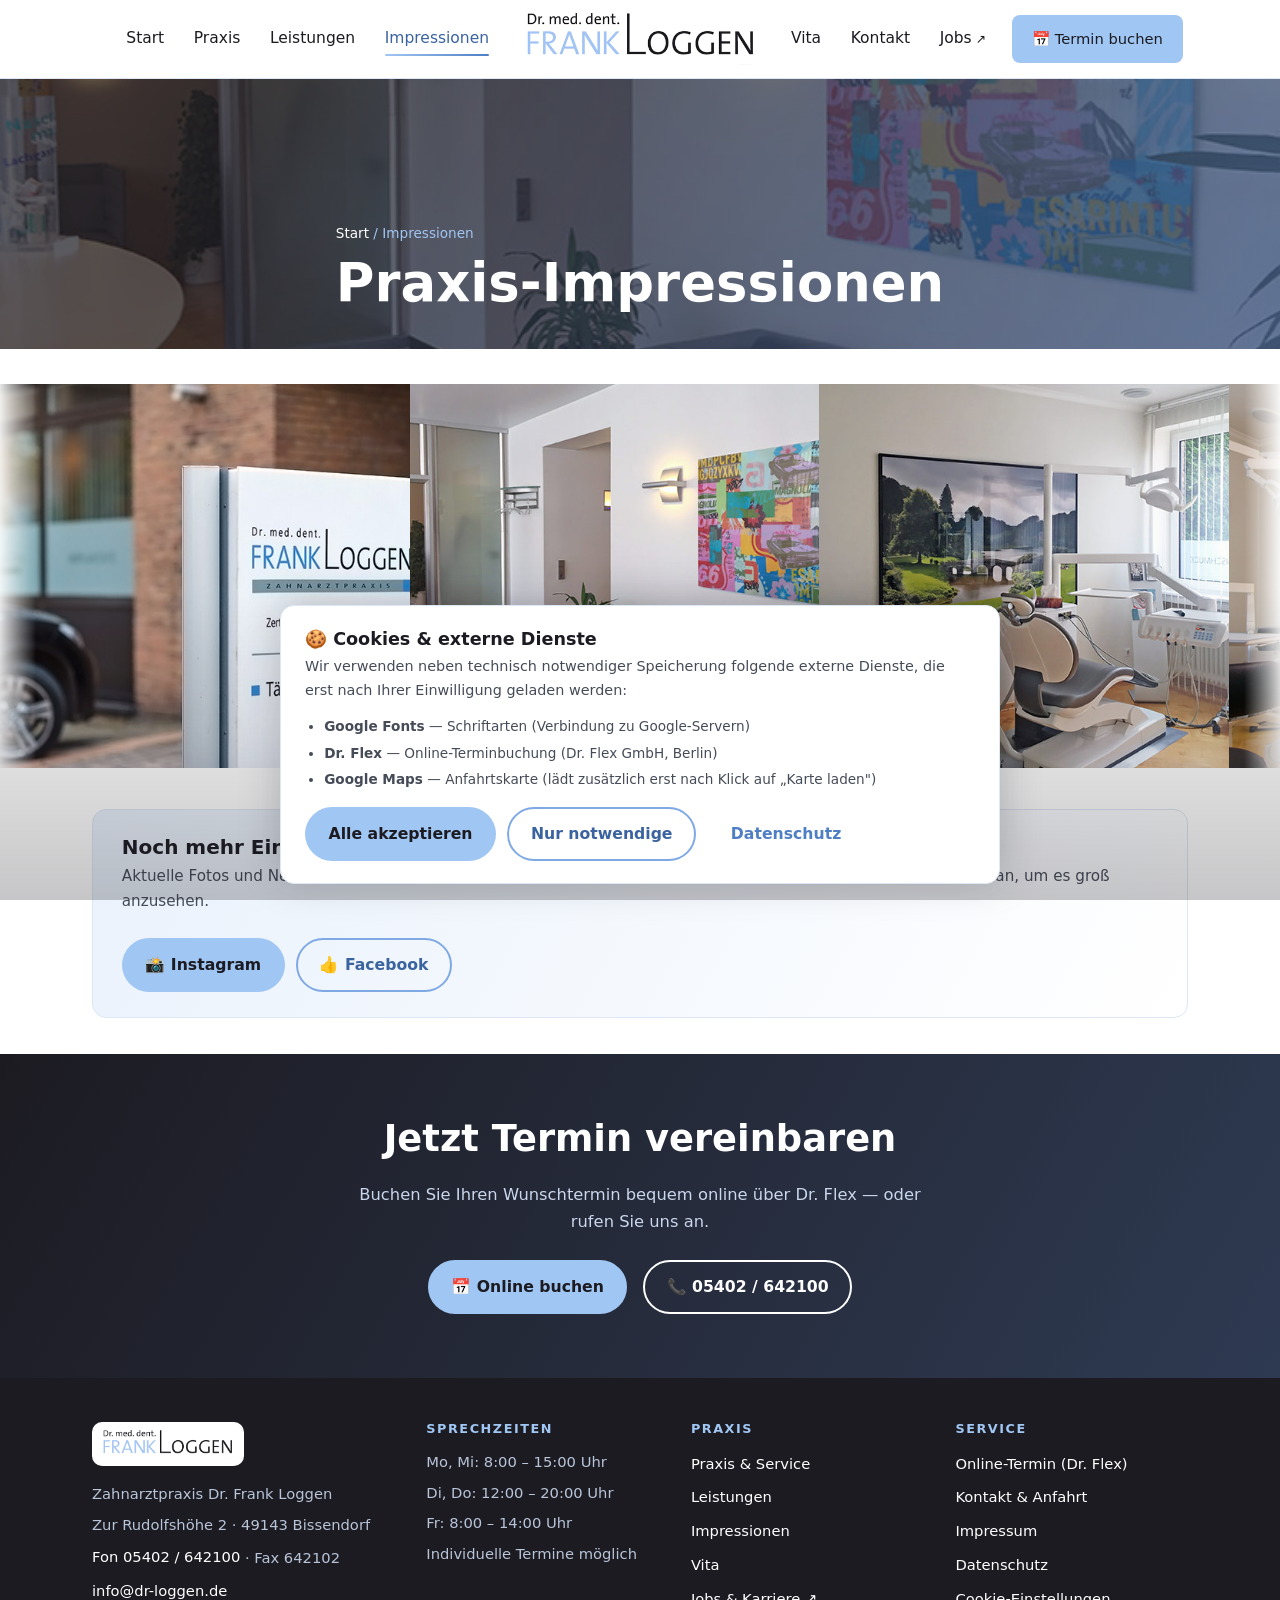
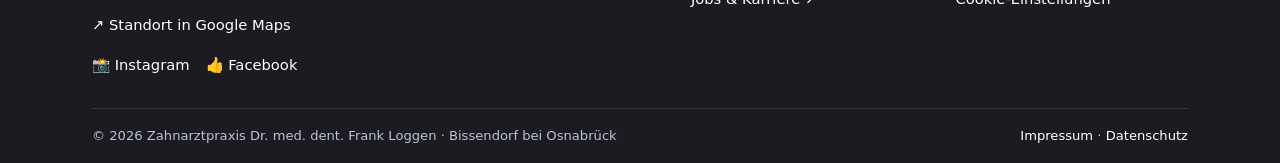
<file: impressionen.html>
<!DOCTYPE html>
<html lang="de">
<head>
<meta charset="utf-8">
<meta name="viewport" content="width=device-width, initial-scale=1">
<title>Praxis-Impressionen — Zahnarzt Dr. Loggen Bissendorf</title>
<meta name="description" content="Einblicke in die Zahnarztpraxis Dr. Loggen in Bissendorf: Praxis & Räume, Behandlung & Technik, Team — und aktuelle Eindrücke auf Instagram.">
<meta name="theme-color" content="#A0C6F3">
<link rel="icon" href="img/logo.png" type="image/png">
<link rel="apple-touch-icon" href="img/logo.png">
<link rel="stylesheet" href="css/style.css?v=37">
<!-- Externe Dienste (Google Fonts, Dr. Flex) werden erst nach
     Cookie-Einwilligung über js/main.js geladen -->
<script src="js/main.js?v=37" defer></script>
</head>
<body>
<a class="skip" href="#main">Zum Inhalt springen</a>

<header class="header">
  <div class="header-inner">
    <button class="burger" aria-expanded="false" aria-controls="nav-panel" aria-label="Menü öffnen">
      <span></span><span></span><span></span>
    </button>
    <nav class="nav-side nav-left" aria-label="Hauptnavigation links">
      <a href="index.html">Start</a>
      <a href="praxis.html">Praxis</a>
      <a href="leistungen.html">Leistungen</a>
      <a href="impressionen.html" aria-current="page">Impressionen</a>
    </nav>
    <a class="brand" href="index.html" aria-label="Zur Startseite — Dr. med. dent. Frank Loggen">
      <img src="img/logo.png" alt="Dr. med. dent. Frank Loggen" width="240" height="55">
    </a>
    <nav class="nav-side nav-right" aria-label="Hauptnavigation rechts">
      <a href="vita.html">Vita</a>
      <a href="kontakt.html">Kontakt</a>
      <a class="ext" href="https://dr-loggen.maxbenedikt-karriereseite.de/" target="_blank" rel="noopener" title="Jobs &amp; Karriere"><span>Jobs</span></a>
      <a class="btn btn-primary nav-cta" href="kontakt.html#termin" data-booking>📅 Termin buchen</a>
    </nav>
    <a class="header-call" href="tel:+495402642100" aria-label="Anrufen: 05402 642100">📞</a>
  </div>
</header>

<!-- Mobiles Menü — bewusst AUSSERHALB des Headers (Safari-Fix: position:fixed
     in Elementen mit backdrop-filter wird sonst falsch berechnet) -->
<nav class="nav-panel" id="nav-panel" aria-label="Hauptnavigation">
  <button class="panel-close" aria-label="Menü schließen">✕</button>
  <a href="index.html">Start</a>
      <a href="praxis.html">Praxis</a>
      <a href="leistungen.html">Leistungen</a>
      <a href="impressionen.html" aria-current="page">Impressionen</a>
      <a href="vita.html">Vita</a>
      <a href="kontakt.html">Kontakt</a>
  <a class="ext" href="https://dr-loggen.maxbenedikt-karriereseite.de/" target="_blank" rel="noopener"><span>Jobs</span></a>
  <a class="btn btn-primary" href="kontakt.html#termin" data-booking>📅 Termin buchen</a>
  <div class="panel-info">Zur Rudolfshöhe 2 · 49143 Bissendorf<br>Mo Mi 8–15 · Di Do 12–20 · Fr 8–14 Uhr</div>
</nav>

<main id="main">

<div class="ph">
  <div class="ph-bg"><img src="img/praxis-loggen-01.jpg" alt="" loading="lazy"></div>
  <div class="container ph-content">
    <div class="breadcrumb"><a href="index.html">Start</a> <span>/ Impressionen</span></div>
    <h1>Praxis-Impressionen</h1>
  </div>
</div>

<section class="fotostreifen" aria-label="Einblicke in die Praxis">
  <div class="fs-track"><div class="fs-item gal"><img src="img/praxis-loggen-haus-01.jpg" alt="Unsere Praxis in Bissendorf" loading="lazy" ><div class="gal-cap">Unsere Praxis in Bissendorf</div></div><div class="fs-item gal"><img src="img/praxis-loggen-01.jpg" alt="Empfang" loading="lazy" ><div class="gal-cap">Empfang</div></div><div class="fs-item gal"><img src="img/praxis-loggen-behandlung-01.jpg" alt="Behandlungsraum" loading="lazy" ><div class="gal-cap">Behandlungsraum</div></div><div class="fs-item gal"><img src="img/praxis-loggen-behandlung-03c.jpg" alt="3D-Intraoralscan — abdruckfreie Praxis" loading="lazy" ><div class="gal-cap">3D-Intraoralscan — abdruckfreie Praxis</div></div><div class="fs-item gal"><img src="img/praxis-loggen-02.jpg" alt="Wartebereich" loading="lazy" ><div class="gal-cap">Wartebereich</div></div><div class="fs-item gal"><img src="img/praxis-loggen-behandlung-02a.jpg" alt="Moderne Behandlung" loading="lazy" ><div class="gal-cap">Moderne Behandlung</div></div><div class="fs-item gal"><img src="img/praxis-loggen-behandlung-03b.jpg" alt="Kunst in der Praxis" loading="lazy" ><div class="gal-cap">Kunst in der Praxis</div></div><div class="fs-item gal"><img src="img/praxis-loggen-behandlung-02b.jpg" alt="Ausstattung" loading="lazy" ><div class="gal-cap">Ausstattung</div></div><div class="fs-item gal"><img src="img/praxis-loggen-behandlung-03a.jpg" alt="Behandlung" loading="lazy" ><div class="gal-cap">Behandlung</div></div><div class="fs-item gal"><img src="img/praxis-loggen-03.jpg" alt="Zertifikate &amp; Auszeichnungen" loading="lazy" ><div class="gal-cap">Zertifikate &amp; Auszeichnungen</div></div><div class="fs-item gal"><img src="img/praxis-loggen-haus-01.jpg" alt="Unsere Praxis in Bissendorf" loading="lazy" ><div class="gal-cap">Unsere Praxis in Bissendorf</div></div><div class="fs-item gal"><img src="img/praxis-loggen-01.jpg" alt="Empfang" loading="lazy" ><div class="gal-cap">Empfang</div></div><div class="fs-item gal"><img src="img/praxis-loggen-behandlung-01.jpg" alt="Behandlungsraum" loading="lazy" ><div class="gal-cap">Behandlungsraum</div></div><div class="fs-item gal"><img src="img/praxis-loggen-behandlung-03c.jpg" alt="3D-Intraoralscan — abdruckfreie Praxis" loading="lazy" ><div class="gal-cap">3D-Intraoralscan — abdruckfreie Praxis</div></div><div class="fs-item gal"><img src="img/praxis-loggen-02.jpg" alt="Wartebereich" loading="lazy" ><div class="gal-cap">Wartebereich</div></div><div class="fs-item gal"><img src="img/praxis-loggen-behandlung-02a.jpg" alt="Moderne Behandlung" loading="lazy" ><div class="gal-cap">Moderne Behandlung</div></div><div class="fs-item gal"><img src="img/praxis-loggen-behandlung-03b.jpg" alt="Kunst in der Praxis" loading="lazy" ><div class="gal-cap">Kunst in der Praxis</div></div><div class="fs-item gal"><img src="img/praxis-loggen-behandlung-02b.jpg" alt="Ausstattung" loading="lazy" ><div class="gal-cap">Ausstattung</div></div><div class="fs-item gal"><img src="img/praxis-loggen-behandlung-03a.jpg" alt="Behandlung" loading="lazy" ><div class="gal-cap">Behandlung</div></div><div class="fs-item gal"><img src="img/praxis-loggen-03.jpg" alt="Zertifikate &amp; Auszeichnungen" loading="lazy" ><div class="gal-cap">Zertifikate &amp; Auszeichnungen</div></div></div>
</section>
<section class="section-alt" style="padding:clamp(1.6rem,4vw,2.6rem) 0 clamp(1.4rem,3vw,2.2rem)">
  <div class="container">
    <div class="insta-banner reveal" style="margin-top:0">
      <div>
        <h3>Noch mehr Eindrücke?</h3>
        <p>Aktuelle Fotos und Neuigkeiten aus der Praxis finden Sie auf Instagram und Facebook.
        Tippen Sie ein Bild im Band an, um es groß anzusehen.</p>
      </div>
      <div class="insta-btns">
        <a class="btn btn-primary" href="https://www.instagram.com/zahnarztpraxis_dr_loggen/" target="_blank" rel="noopener">📸 Instagram</a>
        <a class="btn btn-outline" href="https://de-de.facebook.com/DrLoggen/" target="_blank" rel="noopener">👍 Facebook</a>
      </div>
    </div>
  </div>
</section>
</main>

<div class="cta-banner">
  <h2>Jetzt Termin vereinbaren</h2>
  <p>Buchen Sie Ihren Wunschtermin bequem online über Dr.&nbsp;Flex — oder rufen Sie uns an.</p>
  <a href="kontakt.html#termin" class="btn btn-white" data-booking>📅 Online buchen</a>
  &nbsp;
  <a href="tel:+495402642100" class="btn btn-outline" style="border-color:#fff;color:#fff">📞 05402 / 642100</a>
</div>

<footer class="footer">
  <div class="container">
    <div class="footer-grid">
      <div>
        <img class="flogo" src="img/logo.png" alt="Dr. med. dent. Frank Loggen">
        <ul>
          <li>Zahnarztpraxis Dr. Frank Loggen</li>
          <li>Zur Rudolfshöhe 2 · 49143 Bissendorf</li>
          <li><a href="tel:+495402642100">Fon 05402 / 642100</a> · Fax 642102</li>
          <li><a href="mailto:info@dr-loggen.de">info@dr-loggen.de</a></li>
          <li><a href="https://maps.app.goo.gl/NboW6xYLQqTnqpyh9" target="_blank" rel="noopener">↗ Standort in Google Maps</a></li>
          <li class="social-row">
            <a href="https://www.instagram.com/zahnarztpraxis_dr_loggen/" target="_blank" rel="noopener" aria-label="Instagram">📸 Instagram</a>
            <a href="https://de-de.facebook.com/DrLoggen/" target="_blank" rel="noopener" aria-label="Facebook">👍 Facebook</a>
          </li>
        </ul>
      </div>
      <div>
        <h4>Sprechzeiten</h4>
        <ul>
          <li>Mo, Mi: 8:00 – 15:00 Uhr</li>
          <li>Di, Do: 12:00 – 20:00 Uhr</li>
          <li>Fr: 8:00 – 14:00 Uhr</li>
          <li>Individuelle Termine möglich</li>
        </ul>
      </div>
      <div>
        <h4>Praxis</h4>
        <ul>
          <li><a href="praxis.html">Praxis &amp; Service</a></li>
          <li><a href="leistungen.html">Leistungen</a></li>
          <li><a href="impressionen.html">Impressionen</a></li>
          <li><a href="vita.html">Vita</a></li>
          <li><a href="https://dr-loggen.maxbenedikt-karriereseite.de/" target="_blank" rel="noopener">Jobs &amp; Karriere ↗</a></li>
        </ul>
      </div>
      <div>
        <h4>Service</h4>
        <ul>
          <li><a href="kontakt.html#termin" data-booking>Online-Termin (Dr. Flex)</a></li>
          <li><a href="kontakt.html">Kontakt &amp; Anfahrt</a></li>
          <li><a href="impressum.html">Impressum</a></li>
          <li><a href="datenschutz.html">Datenschutz</a></li>
          <li><a href="#" onclick="return openConsent()">Cookie-Einstellungen</a></li>
        </ul>
      </div>
    </div>
    <div class="footer-bottom">
      <span>© 2026 Zahnarztpraxis Dr. med. dent. Frank Loggen · Bissendorf bei Osnabrück</span>
      <span><a href="impressum.html">Impressum</a> · <a href="datenschutz.html">Datenschutz</a></span>
    </div>
  </div>
</footer>

<!-- Mobile Schnellleiste: Anrufen & Termin (nur Handy) -->
<div class="mcta">
  <a href="tel:+495402642100">📞 Anrufen</a>
  <a href="kontakt.html#termin" data-booking class="mcta-book">📅 Termin buchen</a>
</div>

<!-- ═══════ Cookie- / Einwilligungs-Banner ═══════ -->
<div class="consent" id="consent" hidden role="dialog" aria-modal="false" aria-labelledby="consent-title">
  <div class="consent-card">
    <h3 id="consent-title">🍪 Cookies &amp; externe Dienste</h3>
    <p>Wir verwenden neben technisch notwendiger Speicherung folgende externe Dienste,
    die erst nach Ihrer Einwilligung geladen werden:</p>
    <ul class="consent-list">
      <li><strong>Google Fonts</strong> — Schriftarten (Verbindung zu Google-Servern)</li>
      <li><strong>Dr. Flex</strong> — Online-Terminbuchung (Dr. Flex GmbH, Berlin)</li>
      <li><strong>Google Maps</strong> — Anfahrtskarte (lädt zusätzlich erst nach Klick auf „Karte laden")</li>
    </ul>
    <div class="consent-btns">
      <button class="btn btn-primary" data-consent="all">Alle akzeptieren</button>
      <button class="btn btn-outline" data-consent="essential">Nur notwendige</button>
      <a href="datenschutz.html" class="btn" style="color:var(--blue)">Datenschutz</a>
    </div>
    <p class="consent-hint">Hinweis: Für die Online-Terminbuchung über Dr.&nbsp;Flex wird
    „Alle akzeptieren" benötigt. Alternativ erreichen Sie uns unter 05402&nbsp;/&nbsp;642100.</p>
  </div>
</div>
</body>
</html>
</file>
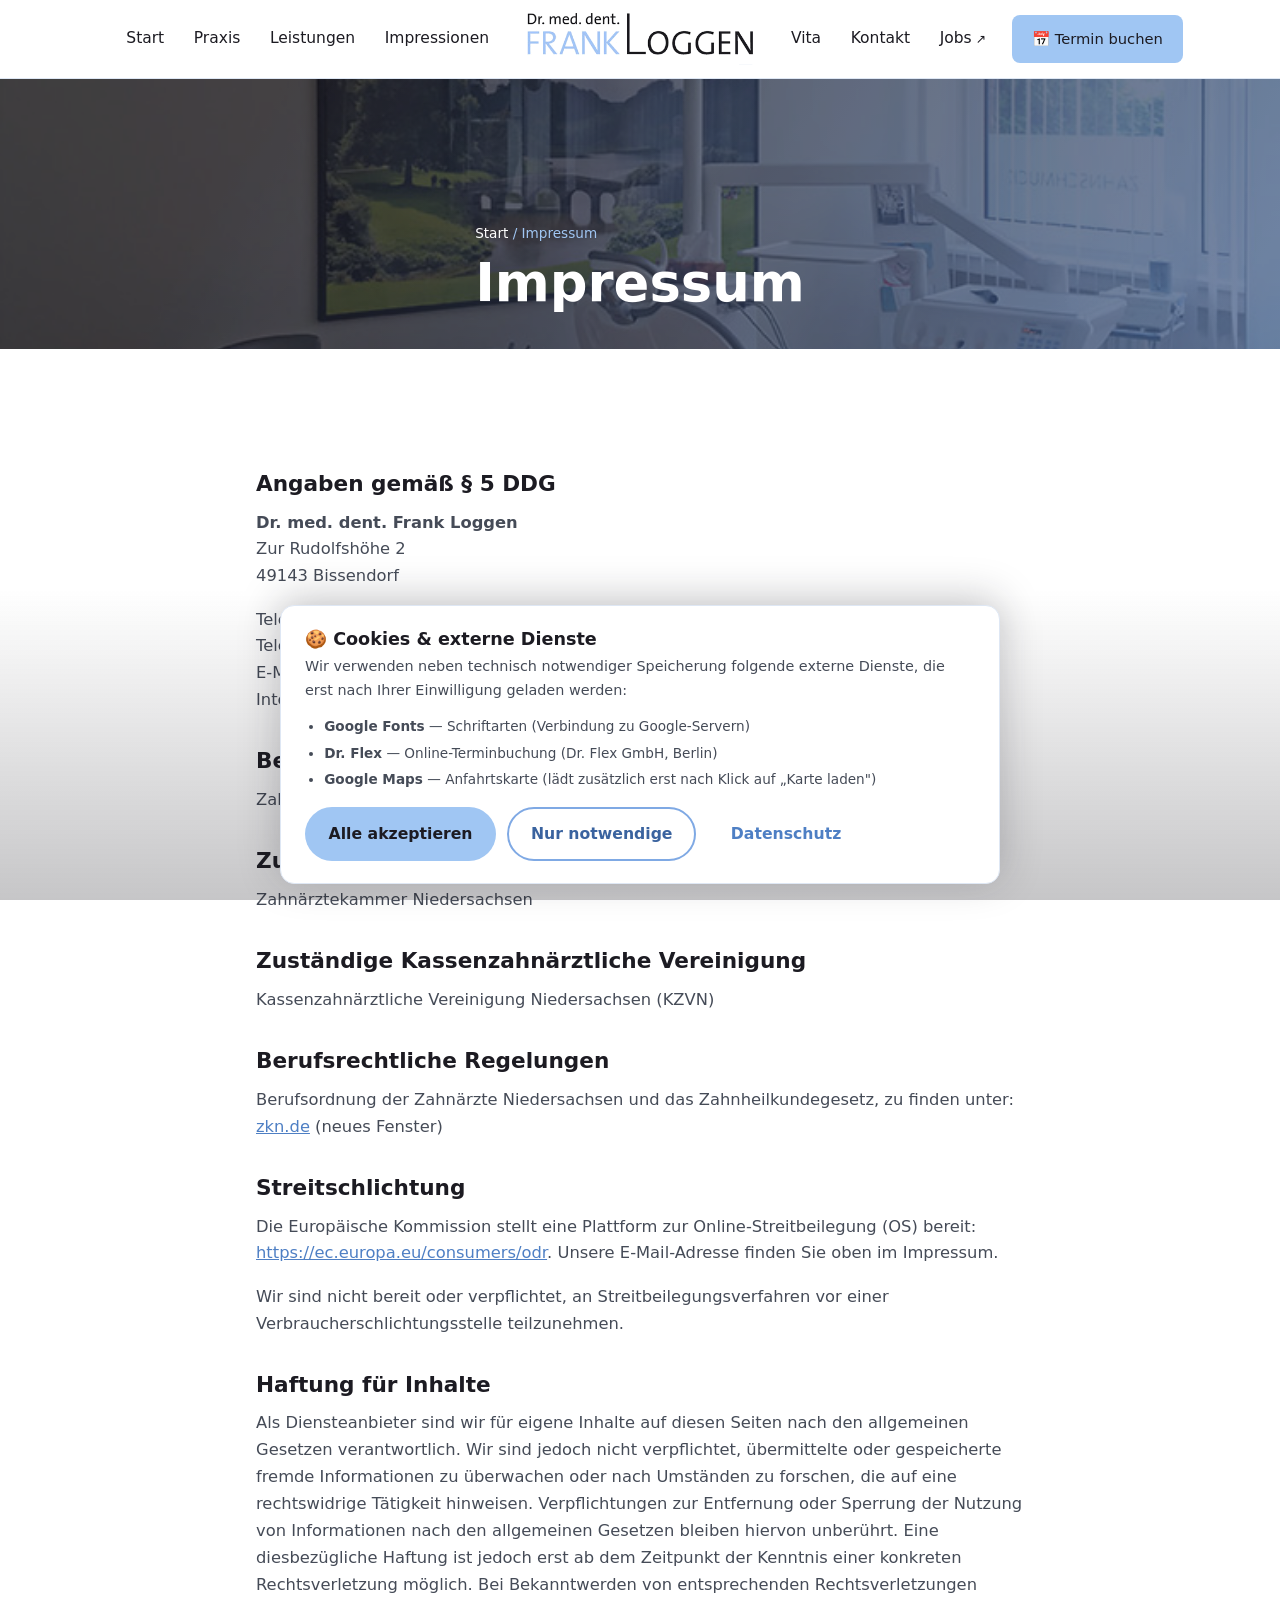
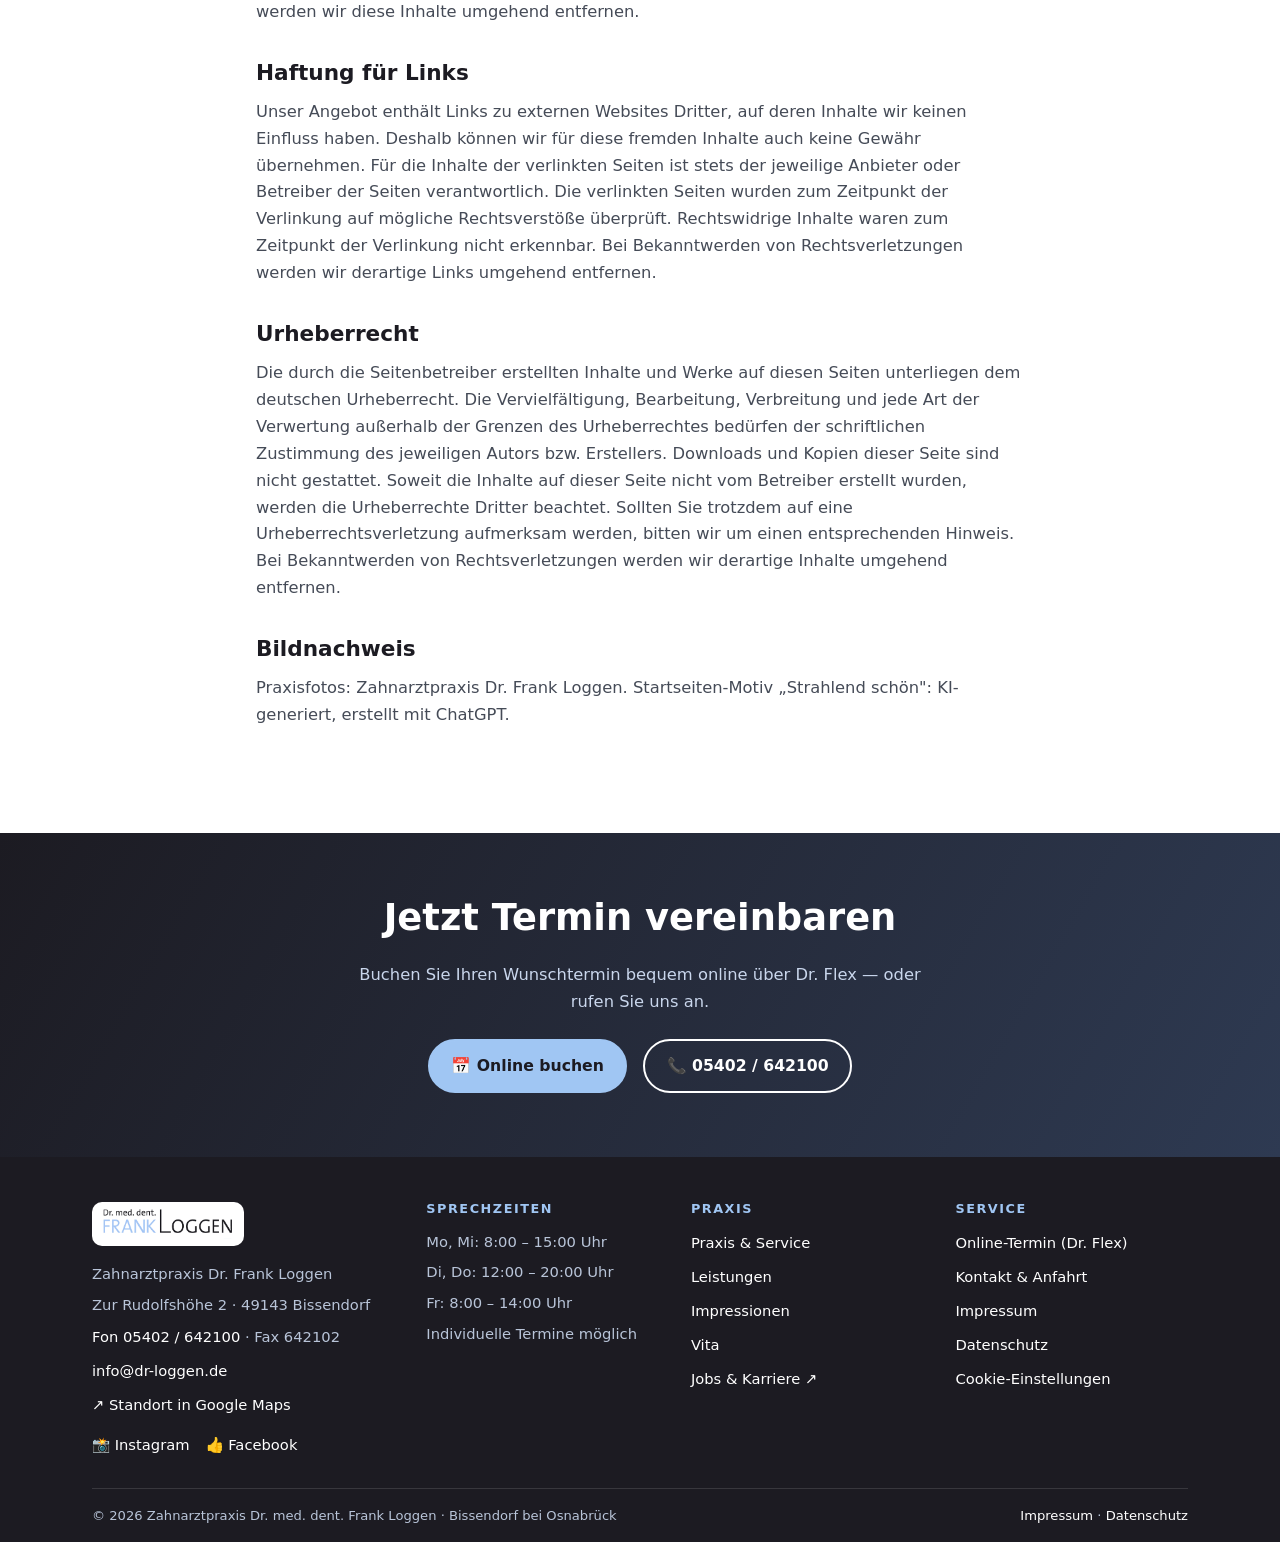
<file: impressum.html>
<!DOCTYPE html>
<html lang="de">
<head>
<meta charset="utf-8">
<meta name="viewport" content="width=device-width, initial-scale=1">
<title>Impressum — Zahnarzt Dr. Loggen Bissendorf</title>
<meta name="description" content="Impressum der Zahnarztpraxis Dr. med. dent. Frank Loggen, Bissendorf.">
<meta name="theme-color" content="#A0C6F3">
<link rel="icon" href="img/logo.png" type="image/png">
<link rel="apple-touch-icon" href="img/logo.png">
<link rel="stylesheet" href="css/style.css?v=37">
<!-- Externe Dienste (Google Fonts, Dr. Flex) werden erst nach
     Cookie-Einwilligung über js/main.js geladen -->
<script src="js/main.js?v=37" defer></script>
</head>
<body>
<a class="skip" href="#main">Zum Inhalt springen</a>

<header class="header">
  <div class="header-inner">
    <button class="burger" aria-expanded="false" aria-controls="nav-panel" aria-label="Menü öffnen">
      <span></span><span></span><span></span>
    </button>
    <nav class="nav-side nav-left" aria-label="Hauptnavigation links">
      <a href="index.html">Start</a>
      <a href="praxis.html">Praxis</a>
      <a href="leistungen.html">Leistungen</a>
      <a href="impressionen.html">Impressionen</a>
    </nav>
    <a class="brand" href="index.html" aria-label="Zur Startseite — Dr. med. dent. Frank Loggen">
      <img src="img/logo.png" alt="Dr. med. dent. Frank Loggen" width="240" height="55">
    </a>
    <nav class="nav-side nav-right" aria-label="Hauptnavigation rechts">
      <a href="vita.html">Vita</a>
      <a href="kontakt.html">Kontakt</a>
      <a class="ext" href="https://dr-loggen.maxbenedikt-karriereseite.de/" target="_blank" rel="noopener" title="Jobs &amp; Karriere"><span>Jobs</span></a>
      <a class="btn btn-primary nav-cta" href="kontakt.html#termin" data-booking>📅 Termin buchen</a>
    </nav>
    <a class="header-call" href="tel:+495402642100" aria-label="Anrufen: 05402 642100">📞</a>
  </div>
</header>

<!-- Mobiles Menü — bewusst AUSSERHALB des Headers (Safari-Fix: position:fixed
     in Elementen mit backdrop-filter wird sonst falsch berechnet) -->
<nav class="nav-panel" id="nav-panel" aria-label="Hauptnavigation">
  <button class="panel-close" aria-label="Menü schließen">✕</button>
  <a href="index.html">Start</a>
      <a href="praxis.html">Praxis</a>
      <a href="leistungen.html">Leistungen</a>
      <a href="impressionen.html">Impressionen</a>
      <a href="vita.html">Vita</a>
      <a href="kontakt.html">Kontakt</a>
  <a class="ext" href="https://dr-loggen.maxbenedikt-karriereseite.de/" target="_blank" rel="noopener"><span>Jobs</span></a>
  <a class="btn btn-primary" href="kontakt.html#termin" data-booking>📅 Termin buchen</a>
  <div class="panel-info">Zur Rudolfshöhe 2 · 49143 Bissendorf<br>Mo Mi 8–15 · Di Do 12–20 · Fr 8–14 Uhr</div>
</nav>

<main id="main">

<div class="ph">
  <div class="ph-bg"><img src="img/praxis-loggen-behandlung-01.jpg" alt="" loading="lazy"></div>
  <div class="container ph-content">
    <div class="breadcrumb"><a href="index.html">Start</a> <span>/ Impressum</span></div>
    <h1>Impressum</h1>
  </div>
</div>

<section class="section section-alt">
  <div class="container legal">
    <h2>Angaben gemäß § 5 DDG</h2>
    <p><strong>Dr. med. dent. Frank Loggen</strong><br>
    Zur Rudolfshöhe 2<br>49143 Bissendorf</p>
    <p>Telefon: 05402 / 642100<br>Telefax: 05402 / 642102<br>
    E-Mail: <a href="mailto:info@dr-loggen.de">info@dr-loggen.de</a><br>
    Internet: <a href="https://dr-loggen.de/">dr-loggen.de</a> ·
    <a href="http://xn--einfachschnezhne-vnb47a.de" rel="noopener">einfachschönezähne.de</a> ·
    <a href="http://pro-esthetic.com" rel="noopener">pro-esthetic.com</a></p>

    <h2>Berufsbezeichnung</h2>
    <p>Zahnarzt — verliehen in der Bundesrepublik Deutschland</p>

    <h2>Zuständige Kammer</h2>
    <p>Zahnärztekammer Niedersachsen</p>

    <h2>Zuständige Kassenzahnärztliche Vereinigung</h2>
    <p>Kassenzahnärztliche Vereinigung Niedersachsen (KZVN)</p>

    <h2>Berufsrechtliche Regelungen</h2>
    <p>Berufsordnung der Zahnärzte Niedersachsen und das Zahnheilkundegesetz,
    zu finden unter: <a href="https://zkn.de" target="_blank" rel="noopener">zkn.de</a> (neues Fenster)</p>

    <h2>Streitschlichtung</h2>
    <p>Die Europäische Kommission stellt eine Plattform zur Online-Streitbeilegung (OS) bereit:
    <a href="https://ec.europa.eu/consumers/odr" target="_blank" rel="noopener">https://ec.europa.eu/consumers/odr</a>.
    Unsere E-Mail-Adresse finden Sie oben im Impressum.</p>
    <p>Wir sind nicht bereit oder verpflichtet, an Streitbeilegungsverfahren vor einer
    Verbraucherschlichtungsstelle teilzunehmen.</p>

    <h2>Haftung für Inhalte</h2>
    <p>Als Diensteanbieter sind wir für eigene Inhalte auf diesen Seiten nach den allgemeinen
    Gesetzen verantwortlich. Wir sind jedoch nicht verpflichtet, übermittelte oder gespeicherte
    fremde Informationen zu überwachen oder nach Umständen zu forschen, die auf eine rechtswidrige
    Tätigkeit hinweisen. Verpflichtungen zur Entfernung oder Sperrung der Nutzung von Informationen
    nach den allgemeinen Gesetzen bleiben hiervon unberührt. Eine diesbezügliche Haftung ist jedoch
    erst ab dem Zeitpunkt der Kenntnis einer konkreten Rechtsverletzung möglich. Bei Bekanntwerden
    von entsprechenden Rechtsverletzungen werden wir diese Inhalte umgehend entfernen.</p>

    <h2>Haftung für Links</h2>
    <p>Unser Angebot enthält Links zu externen Websites Dritter, auf deren Inhalte wir keinen
    Einfluss haben. Deshalb können wir für diese fremden Inhalte auch keine Gewähr übernehmen.
    Für die Inhalte der verlinkten Seiten ist stets der jeweilige Anbieter oder Betreiber der
    Seiten verantwortlich. Die verlinkten Seiten wurden zum Zeitpunkt der Verlinkung auf mögliche
    Rechtsverstöße überprüft. Rechtswidrige Inhalte waren zum Zeitpunkt der Verlinkung nicht
    erkennbar. Bei Bekanntwerden von Rechtsverletzungen werden wir derartige Links umgehend entfernen.</p>

    <h2>Urheberrecht</h2>
    <p>Die durch die Seitenbetreiber erstellten Inhalte und Werke auf diesen Seiten unterliegen
    dem deutschen Urheberrecht. Die Vervielfältigung, Bearbeitung, Verbreitung und jede Art der
    Verwertung außerhalb der Grenzen des Urheberrechtes bedürfen der schriftlichen Zustimmung des
    jeweiligen Autors bzw. Erstellers. Downloads und Kopien dieser Seite sind nicht gestattet.
    Soweit die Inhalte auf dieser Seite nicht vom Betreiber erstellt wurden, werden die
    Urheberrechte Dritter beachtet. Sollten Sie trotzdem auf eine Urheberrechtsverletzung
    aufmerksam werden, bitten wir um einen entsprechenden Hinweis. Bei Bekanntwerden von
    Rechtsverletzungen werden wir derartige Inhalte umgehend entfernen.</p>

    <h2>Bildnachweis</h2>
    <p>Praxisfotos: Zahnarztpraxis Dr. Frank Loggen. Startseiten-Motiv „Strahlend schön": KI-generiert, erstellt mit ChatGPT.</p>
  </div>
</section>
</main>

<div class="cta-banner">
  <h2>Jetzt Termin vereinbaren</h2>
  <p>Buchen Sie Ihren Wunschtermin bequem online über Dr.&nbsp;Flex — oder rufen Sie uns an.</p>
  <a href="kontakt.html#termin" class="btn btn-white" data-booking>📅 Online buchen</a>
  &nbsp;
  <a href="tel:+495402642100" class="btn btn-outline" style="border-color:#fff;color:#fff">📞 05402 / 642100</a>
</div>

<footer class="footer">
  <div class="container">
    <div class="footer-grid">
      <div>
        <img class="flogo" src="img/logo.png" alt="Dr. med. dent. Frank Loggen">
        <ul>
          <li>Zahnarztpraxis Dr. Frank Loggen</li>
          <li>Zur Rudolfshöhe 2 · 49143 Bissendorf</li>
          <li><a href="tel:+495402642100">Fon 05402 / 642100</a> · Fax 642102</li>
          <li><a href="mailto:info@dr-loggen.de">info@dr-loggen.de</a></li>
          <li><a href="https://maps.app.goo.gl/NboW6xYLQqTnqpyh9" target="_blank" rel="noopener">↗ Standort in Google Maps</a></li>
          <li class="social-row">
            <a href="https://www.instagram.com/zahnarztpraxis_dr_loggen/" target="_blank" rel="noopener" aria-label="Instagram">📸 Instagram</a>
            <a href="https://de-de.facebook.com/DrLoggen/" target="_blank" rel="noopener" aria-label="Facebook">👍 Facebook</a>
          </li>
        </ul>
      </div>
      <div>
        <h4>Sprechzeiten</h4>
        <ul>
          <li>Mo, Mi: 8:00 – 15:00 Uhr</li>
          <li>Di, Do: 12:00 – 20:00 Uhr</li>
          <li>Fr: 8:00 – 14:00 Uhr</li>
          <li>Individuelle Termine möglich</li>
        </ul>
      </div>
      <div>
        <h4>Praxis</h4>
        <ul>
          <li><a href="praxis.html">Praxis &amp; Service</a></li>
          <li><a href="leistungen.html">Leistungen</a></li>
          <li><a href="impressionen.html">Impressionen</a></li>
          <li><a href="vita.html">Vita</a></li>
          <li><a href="https://dr-loggen.maxbenedikt-karriereseite.de/" target="_blank" rel="noopener">Jobs &amp; Karriere ↗</a></li>
        </ul>
      </div>
      <div>
        <h4>Service</h4>
        <ul>
          <li><a href="kontakt.html#termin" data-booking>Online-Termin (Dr. Flex)</a></li>
          <li><a href="kontakt.html">Kontakt &amp; Anfahrt</a></li>
          <li><a href="impressum.html">Impressum</a></li>
          <li><a href="datenschutz.html">Datenschutz</a></li>
          <li><a href="#" onclick="return openConsent()">Cookie-Einstellungen</a></li>
        </ul>
      </div>
    </div>
    <div class="footer-bottom">
      <span>© 2026 Zahnarztpraxis Dr. med. dent. Frank Loggen · Bissendorf bei Osnabrück</span>
      <span><a href="impressum.html">Impressum</a> · <a href="datenschutz.html">Datenschutz</a></span>
    </div>
  </div>
</footer>

<!-- Mobile Schnellleiste: Anrufen & Termin (nur Handy) -->
<div class="mcta">
  <a href="tel:+495402642100">📞 Anrufen</a>
  <a href="kontakt.html#termin" data-booking class="mcta-book">📅 Termin buchen</a>
</div>

<!-- ═══════ Cookie- / Einwilligungs-Banner ═══════ -->
<div class="consent" id="consent" hidden role="dialog" aria-modal="false" aria-labelledby="consent-title">
  <div class="consent-card">
    <h3 id="consent-title">🍪 Cookies &amp; externe Dienste</h3>
    <p>Wir verwenden neben technisch notwendiger Speicherung folgende externe Dienste,
    die erst nach Ihrer Einwilligung geladen werden:</p>
    <ul class="consent-list">
      <li><strong>Google Fonts</strong> — Schriftarten (Verbindung zu Google-Servern)</li>
      <li><strong>Dr. Flex</strong> — Online-Terminbuchung (Dr. Flex GmbH, Berlin)</li>
      <li><strong>Google Maps</strong> — Anfahrtskarte (lädt zusätzlich erst nach Klick auf „Karte laden")</li>
    </ul>
    <div class="consent-btns">
      <button class="btn btn-primary" data-consent="all">Alle akzeptieren</button>
      <button class="btn btn-outline" data-consent="essential">Nur notwendige</button>
      <a href="datenschutz.html" class="btn" style="color:var(--blue)">Datenschutz</a>
    </div>
    <p class="consent-hint">Hinweis: Für die Online-Terminbuchung über Dr.&nbsp;Flex wird
    „Alle akzeptieren" benötigt. Alternativ erreichen Sie uns unter 05402&nbsp;/&nbsp;642100.</p>
  </div>
</div>
</body>
</html>
</file>
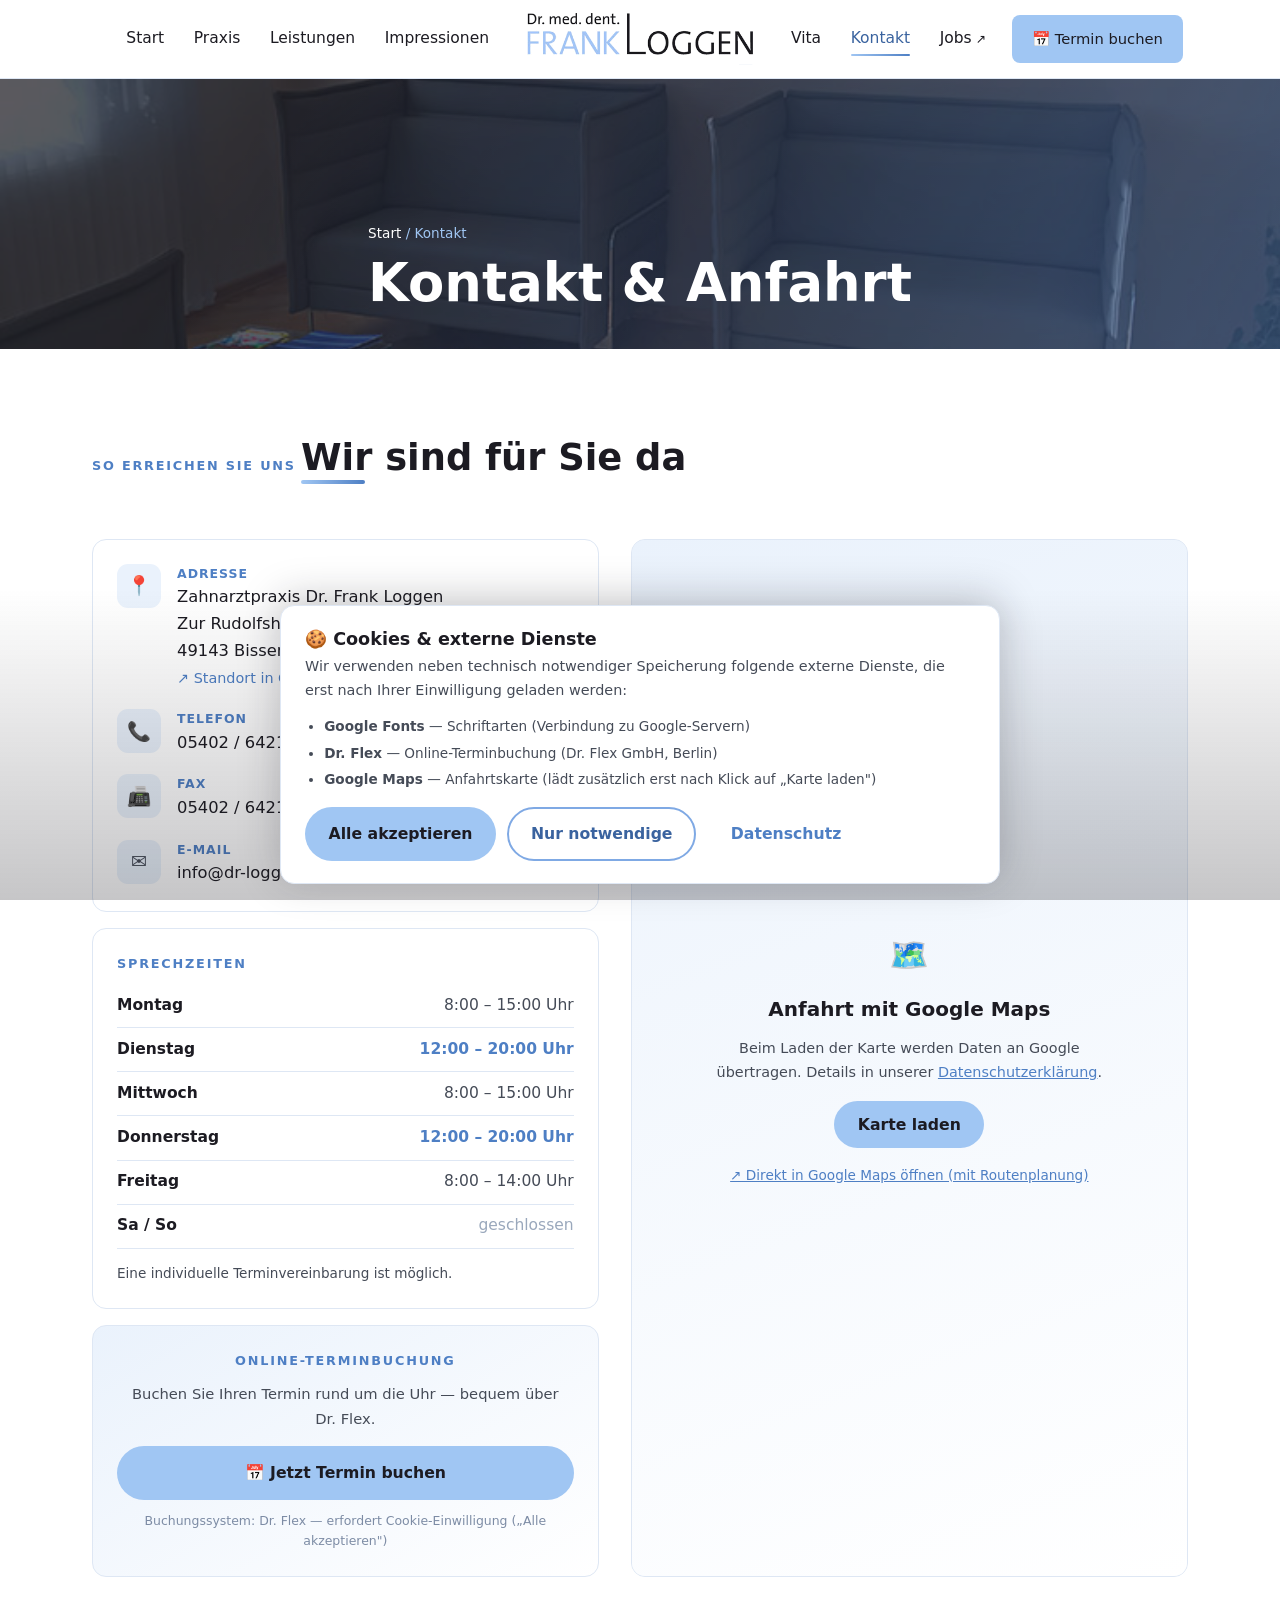
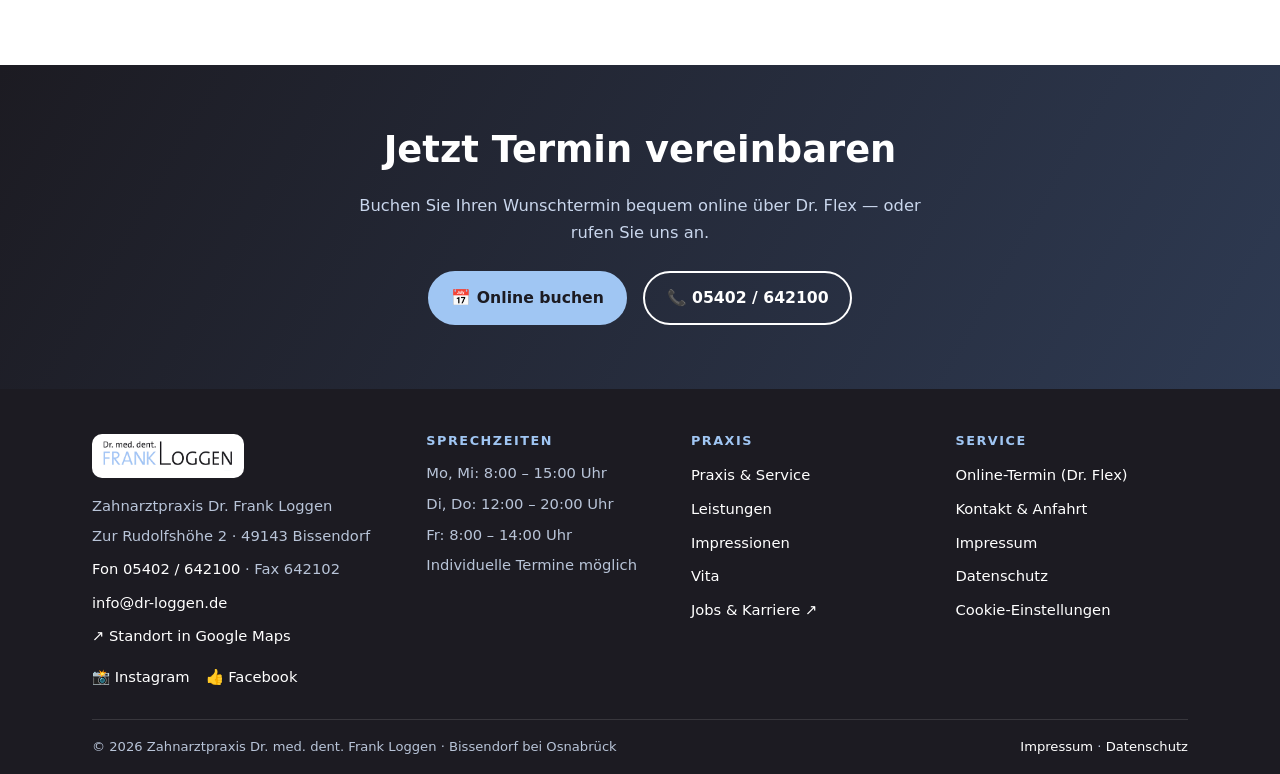
<file: kontakt.html>
<!DOCTYPE html>
<html lang="de">
<head>
<meta charset="utf-8">
<meta name="viewport" content="width=device-width, initial-scale=1">
<title>Kontakt & Anfahrt — Zahnarzt Dr. Loggen Bissendorf</title>
<meta name="description" content="Kontakt & Anfahrt: Zur Rudolfshöhe 2, 49143 Bissendorf. Telefon 05402/642100. Online-Termin über Dr. Flex. Sprechzeiten Mo–Fr.">
<meta name="theme-color" content="#A0C6F3">
<link rel="icon" href="img/logo.png" type="image/png">
<link rel="apple-touch-icon" href="img/logo.png">
<link rel="stylesheet" href="css/style.css?v=37">
<!-- Externe Dienste (Google Fonts, Dr. Flex) werden erst nach
     Cookie-Einwilligung über js/main.js geladen -->
<script src="js/main.js?v=37" defer></script>
</head>
<body>
<a class="skip" href="#main">Zum Inhalt springen</a>

<header class="header">
  <div class="header-inner">
    <button class="burger" aria-expanded="false" aria-controls="nav-panel" aria-label="Menü öffnen">
      <span></span><span></span><span></span>
    </button>
    <nav class="nav-side nav-left" aria-label="Hauptnavigation links">
      <a href="index.html">Start</a>
      <a href="praxis.html">Praxis</a>
      <a href="leistungen.html">Leistungen</a>
      <a href="impressionen.html">Impressionen</a>
    </nav>
    <a class="brand" href="index.html" aria-label="Zur Startseite — Dr. med. dent. Frank Loggen">
      <img src="img/logo.png" alt="Dr. med. dent. Frank Loggen" width="240" height="55">
    </a>
    <nav class="nav-side nav-right" aria-label="Hauptnavigation rechts">
      <a href="vita.html">Vita</a>
      <a href="kontakt.html" aria-current="page">Kontakt</a>
      <a class="ext" href="https://dr-loggen.maxbenedikt-karriereseite.de/" target="_blank" rel="noopener" title="Jobs &amp; Karriere"><span>Jobs</span></a>
      <a class="btn btn-primary nav-cta" href="kontakt.html#termin" data-booking>📅 Termin buchen</a>
    </nav>
    <a class="header-call" href="tel:+495402642100" aria-label="Anrufen: 05402 642100">📞</a>
  </div>
</header>

<!-- Mobiles Menü — bewusst AUSSERHALB des Headers (Safari-Fix: position:fixed
     in Elementen mit backdrop-filter wird sonst falsch berechnet) -->
<nav class="nav-panel" id="nav-panel" aria-label="Hauptnavigation">
  <button class="panel-close" aria-label="Menü schließen">✕</button>
  <a href="index.html">Start</a>
      <a href="praxis.html">Praxis</a>
      <a href="leistungen.html">Leistungen</a>
      <a href="impressionen.html">Impressionen</a>
      <a href="vita.html">Vita</a>
      <a href="kontakt.html" aria-current="page">Kontakt</a>
  <a class="ext" href="https://dr-loggen.maxbenedikt-karriereseite.de/" target="_blank" rel="noopener"><span>Jobs</span></a>
  <a class="btn btn-primary" href="kontakt.html#termin" data-booking>📅 Termin buchen</a>
  <div class="panel-info">Zur Rudolfshöhe 2 · 49143 Bissendorf<br>Mo Mi 8–15 · Di Do 12–20 · Fr 8–14 Uhr</div>
</nav>

<main id="main">

<div class="ph">
  <div class="ph-bg"><img src="img/praxis-loggen-02.jpg" alt="" loading="lazy"></div>
  <div class="container ph-content">
    <div class="breadcrumb"><a href="index.html">Start</a> <span>/ Kontakt</span></div>
    <h1>Kontakt &amp; Anfahrt</h1>
  </div>
</div>

<section class="section section-alt">
  <div class="container">
    <span class="section-label reveal">So erreichen Sie uns</span>
    <h2 class="scanline reveal">Wir sind für Sie da</h2>
    <div class="kontakt-grid">
      <div class="reveal">
        <div class="k-card">
          <div class="k-row"><div class="k-ico">📍</div><div>
            <div class="k-label">Adresse</div>
            <div class="k-val">Zahnarztpraxis Dr. Frank Loggen<br>Zur Rudolfshöhe 2<br>49143 Bissendorf<br>
            <a href="https://maps.app.goo.gl/NboW6xYLQqTnqpyh9" target="_blank" rel="noopener" style="color:var(--blue);font-size:.9rem">↗ Standort in Google Maps öffnen</a></div></div></div>
          <div class="k-row"><div class="k-ico">📞</div><div>
            <div class="k-label">Telefon</div>
            <div class="k-val"><a href="tel:+495402642100">05402 / 642100</a></div></div></div>
          <div class="k-row"><div class="k-ico">📠</div><div>
            <div class="k-label">Fax</div>
            <div class="k-val">05402 / 642102</div></div></div>
          <div class="k-row"><div class="k-ico">✉️</div><div>
            <div class="k-label">E-Mail</div>
            <div class="k-val"><a href="mailto:info@dr-loggen.de">info@dr-loggen.de</a></div></div></div>
        </div>

        <div class="z-card" style="margin-top:1rem">
          <span class="section-label" style="display:block;margin-bottom:.6rem">Sprechzeiten</span>
          <div class="z-row"><span class="z-day">Montag</span><span class="z-time">8:00 – 15:00 Uhr</span></div>
          <div class="z-row"><span class="z-day">Dienstag</span><span class="z-time ac">12:00 – 20:00 Uhr</span></div>
          <div class="z-row"><span class="z-day">Mittwoch</span><span class="z-time">8:00 – 15:00 Uhr</span></div>
          <div class="z-row"><span class="z-day">Donnerstag</span><span class="z-time ac">12:00 – 20:00 Uhr</span></div>
          <div class="z-row"><span class="z-day">Freitag</span><span class="z-time">8:00 – 14:00 Uhr</span></div>
          <div class="z-row"><span class="z-day">Sa / So</span><span class="z-time closed">geschlossen</span></div>
          <p style="font-size:.85rem;margin:.8rem 0 0">Eine individuelle Terminvereinbarung ist möglich.</p>
        </div>

        <div id="termin" class="z-card" style="margin-top:1rem;text-align:center;background:linear-gradient(150deg,var(--sky-l),#fff)">
          <span class="section-label" style="display:block">Online-Terminbuchung</span>
          <p style="font-size:.92rem">Buchen Sie Ihren Termin rund um die Uhr — bequem über Dr.&nbsp;Flex.</p>
          <a href="#termin" class="btn btn-primary" data-booking style="width:100%;justify-content:center">📅 Jetzt Termin buchen</a>
          <p style="font-size:.78rem;margin:.7rem 0 0;color:#7d8ca5">Buchungssystem: Dr. Flex — erfordert Cookie-Einwilligung („Alle akzeptieren")</p>
        </div>
      </div>

      <div class="reveal">
        <div class="map-wrap" id="map-wrap">
          <div class="map-consent">
            <span style="font-size:2rem">🗺️</span>
            <h3 style="margin:0">Anfahrt mit Google Maps</h3>
            <p>Beim Laden der Karte werden Daten an Google übertragen.
               Details in unserer <a href="datenschutz.html">Datenschutzerklärung</a>.</p>
            <button class="btn btn-primary" id="load-map">Karte laden</button>
            <a href="https://maps.app.goo.gl/NboW6xYLQqTnqpyh9" target="_blank" rel="noopener"
               style="font-size:.85rem">↗ Direkt in Google Maps öffnen (mit Routenplanung)</a>
          </div>
        </div>
      </div>
    </div>
  </div>
</section>
</main>

<div class="cta-banner">
  <h2>Jetzt Termin vereinbaren</h2>
  <p>Buchen Sie Ihren Wunschtermin bequem online über Dr.&nbsp;Flex — oder rufen Sie uns an.</p>
  <a href="kontakt.html#termin" class="btn btn-white" data-booking>📅 Online buchen</a>
  &nbsp;
  <a href="tel:+495402642100" class="btn btn-outline" style="border-color:#fff;color:#fff">📞 05402 / 642100</a>
</div>

<footer class="footer">
  <div class="container">
    <div class="footer-grid">
      <div>
        <img class="flogo" src="img/logo.png" alt="Dr. med. dent. Frank Loggen">
        <ul>
          <li>Zahnarztpraxis Dr. Frank Loggen</li>
          <li>Zur Rudolfshöhe 2 · 49143 Bissendorf</li>
          <li><a href="tel:+495402642100">Fon 05402 / 642100</a> · Fax 642102</li>
          <li><a href="mailto:info@dr-loggen.de">info@dr-loggen.de</a></li>
          <li><a href="https://maps.app.goo.gl/NboW6xYLQqTnqpyh9" target="_blank" rel="noopener">↗ Standort in Google Maps</a></li>
          <li class="social-row">
            <a href="https://www.instagram.com/zahnarztpraxis_dr_loggen/" target="_blank" rel="noopener" aria-label="Instagram">📸 Instagram</a>
            <a href="https://de-de.facebook.com/DrLoggen/" target="_blank" rel="noopener" aria-label="Facebook">👍 Facebook</a>
          </li>
        </ul>
      </div>
      <div>
        <h4>Sprechzeiten</h4>
        <ul>
          <li>Mo, Mi: 8:00 – 15:00 Uhr</li>
          <li>Di, Do: 12:00 – 20:00 Uhr</li>
          <li>Fr: 8:00 – 14:00 Uhr</li>
          <li>Individuelle Termine möglich</li>
        </ul>
      </div>
      <div>
        <h4>Praxis</h4>
        <ul>
          <li><a href="praxis.html">Praxis &amp; Service</a></li>
          <li><a href="leistungen.html">Leistungen</a></li>
          <li><a href="impressionen.html">Impressionen</a></li>
          <li><a href="vita.html">Vita</a></li>
          <li><a href="https://dr-loggen.maxbenedikt-karriereseite.de/" target="_blank" rel="noopener">Jobs &amp; Karriere ↗</a></li>
        </ul>
      </div>
      <div>
        <h4>Service</h4>
        <ul>
          <li><a href="kontakt.html#termin" data-booking>Online-Termin (Dr. Flex)</a></li>
          <li><a href="kontakt.html">Kontakt &amp; Anfahrt</a></li>
          <li><a href="impressum.html">Impressum</a></li>
          <li><a href="datenschutz.html">Datenschutz</a></li>
          <li><a href="#" onclick="return openConsent()">Cookie-Einstellungen</a></li>
        </ul>
      </div>
    </div>
    <div class="footer-bottom">
      <span>© 2026 Zahnarztpraxis Dr. med. dent. Frank Loggen · Bissendorf bei Osnabrück</span>
      <span><a href="impressum.html">Impressum</a> · <a href="datenschutz.html">Datenschutz</a></span>
    </div>
  </div>
</footer>

<!-- Mobile Schnellleiste: Anrufen & Termin (nur Handy) -->
<div class="mcta">
  <a href="tel:+495402642100">📞 Anrufen</a>
  <a href="kontakt.html#termin" data-booking class="mcta-book">📅 Termin buchen</a>
</div>

<!-- ═══════ Cookie- / Einwilligungs-Banner ═══════ -->
<div class="consent" id="consent" hidden role="dialog" aria-modal="false" aria-labelledby="consent-title">
  <div class="consent-card">
    <h3 id="consent-title">🍪 Cookies &amp; externe Dienste</h3>
    <p>Wir verwenden neben technisch notwendiger Speicherung folgende externe Dienste,
    die erst nach Ihrer Einwilligung geladen werden:</p>
    <ul class="consent-list">
      <li><strong>Google Fonts</strong> — Schriftarten (Verbindung zu Google-Servern)</li>
      <li><strong>Dr. Flex</strong> — Online-Terminbuchung (Dr. Flex GmbH, Berlin)</li>
      <li><strong>Google Maps</strong> — Anfahrtskarte (lädt zusätzlich erst nach Klick auf „Karte laden")</li>
    </ul>
    <div class="consent-btns">
      <button class="btn btn-primary" data-consent="all">Alle akzeptieren</button>
      <button class="btn btn-outline" data-consent="essential">Nur notwendige</button>
      <a href="datenschutz.html" class="btn" style="color:var(--blue)">Datenschutz</a>
    </div>
    <p class="consent-hint">Hinweis: Für die Online-Terminbuchung über Dr.&nbsp;Flex wird
    „Alle akzeptieren" benötigt. Alternativ erreichen Sie uns unter 05402&nbsp;/&nbsp;642100.</p>
  </div>
</div>
</body>
</html>
</file>
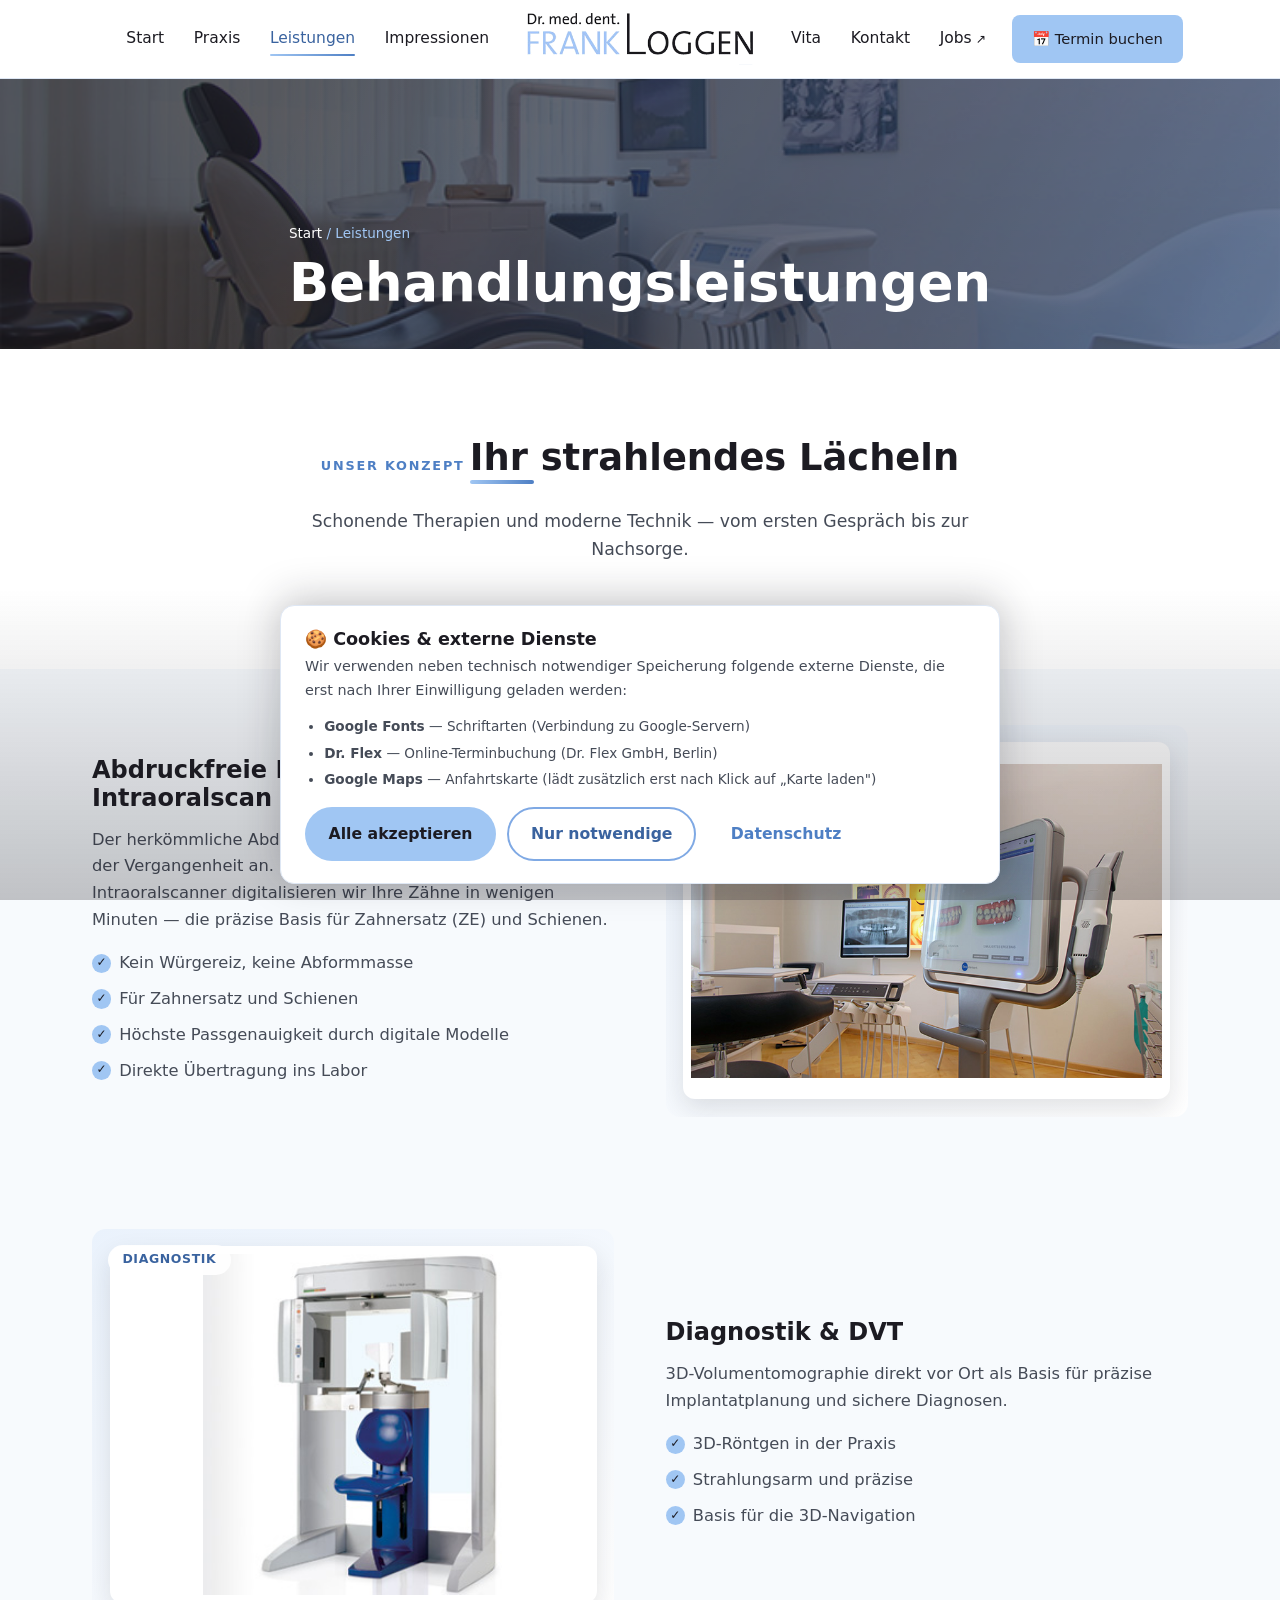
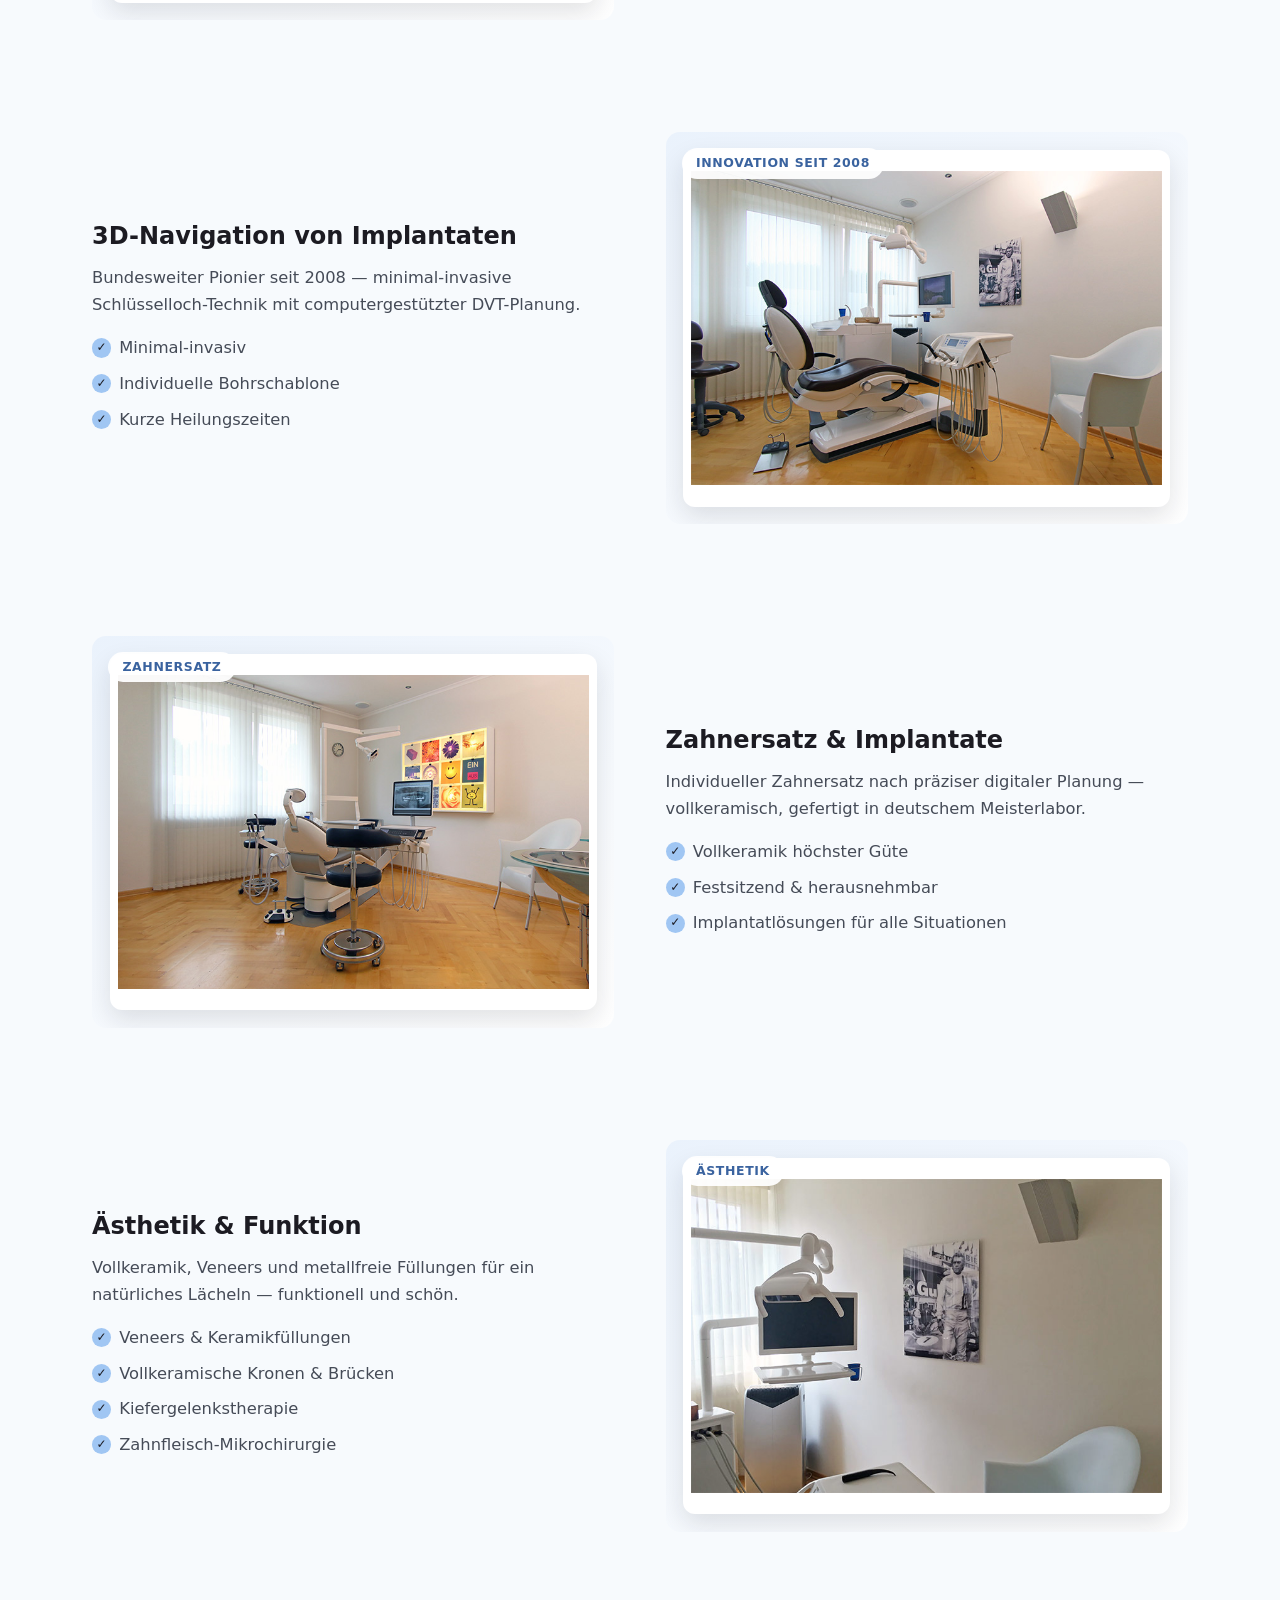
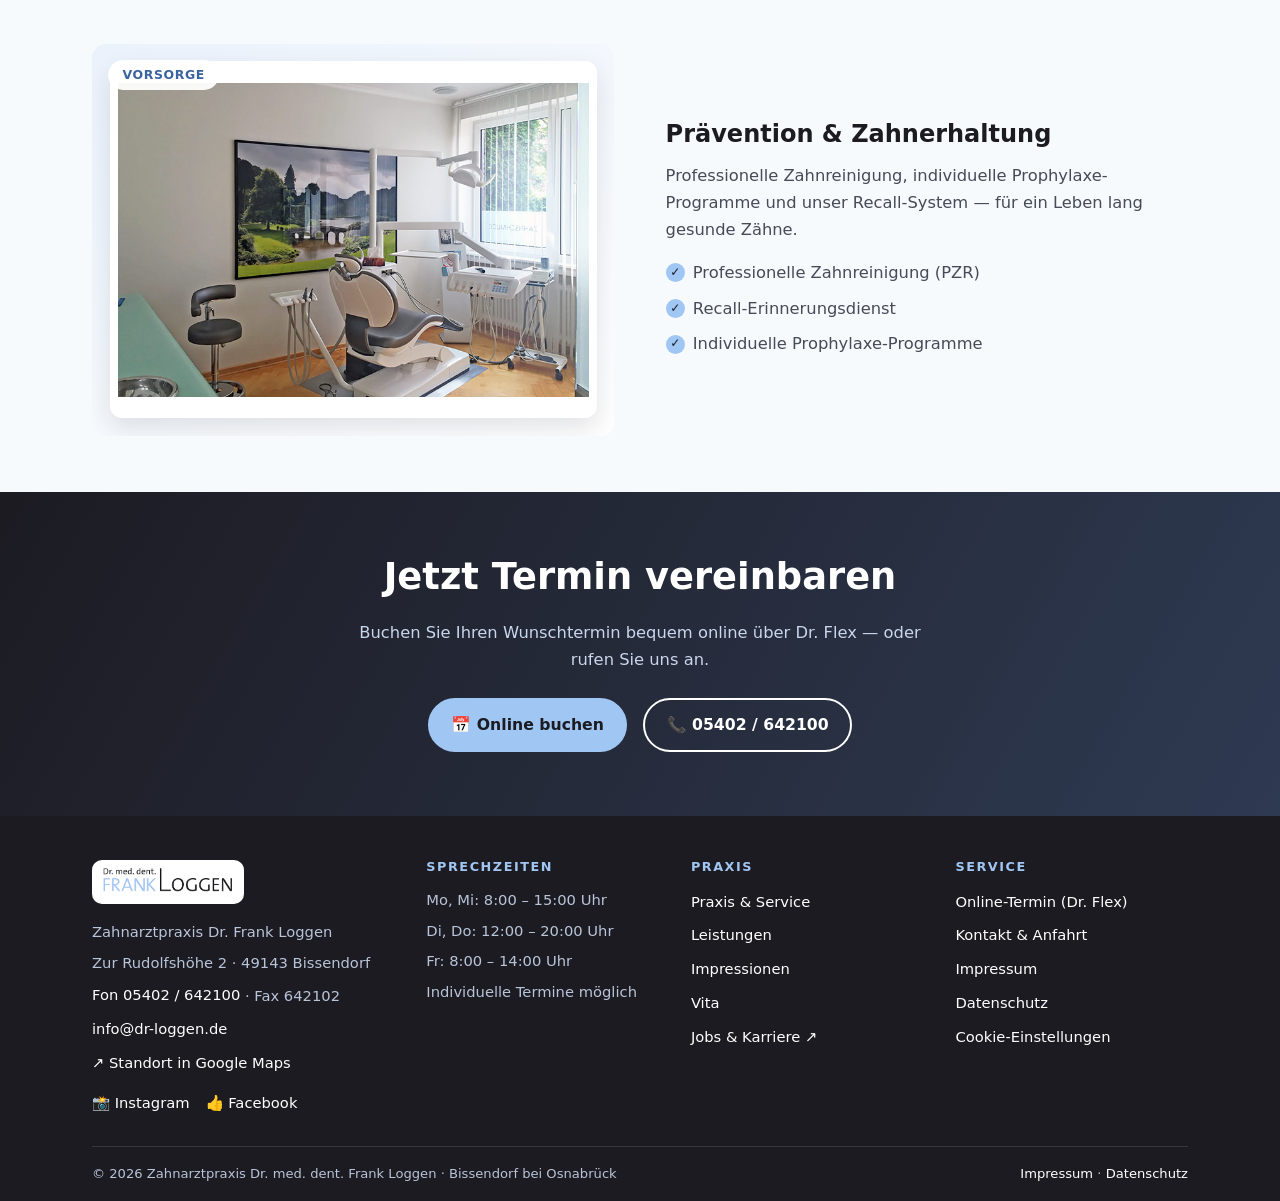
<file: leistungen.html>
<!DOCTYPE html>
<html lang="de">
<head>
<meta charset="utf-8">
<meta name="viewport" content="width=device-width, initial-scale=1">
<title>Leistungen — Zahnarzt Dr. Loggen Bissendorf</title>
<meta name="description" content="Unsere Leistungen: Abdruckfreie Praxis mit 3D-Intraoralscan, DVT-Diagnostik, 3D-navigierte Implantate, Zahnersatz, Ästhetik und Prophylaxe.">
<meta name="theme-color" content="#A0C6F3">
<link rel="icon" href="img/logo.png" type="image/png">
<link rel="apple-touch-icon" href="img/logo.png">
<link rel="stylesheet" href="css/style.css?v=37">
<!-- Externe Dienste (Google Fonts, Dr. Flex) werden erst nach
     Cookie-Einwilligung über js/main.js geladen -->
<script src="js/main.js?v=37" defer></script>
</head>
<body>
<a class="skip" href="#main">Zum Inhalt springen</a>

<header class="header">
  <div class="header-inner">
    <button class="burger" aria-expanded="false" aria-controls="nav-panel" aria-label="Menü öffnen">
      <span></span><span></span><span></span>
    </button>
    <nav class="nav-side nav-left" aria-label="Hauptnavigation links">
      <a href="index.html">Start</a>
      <a href="praxis.html">Praxis</a>
      <a href="leistungen.html" aria-current="page">Leistungen</a>
      <a href="impressionen.html">Impressionen</a>
    </nav>
    <a class="brand" href="index.html" aria-label="Zur Startseite — Dr. med. dent. Frank Loggen">
      <img src="img/logo.png" alt="Dr. med. dent. Frank Loggen" width="240" height="55">
    </a>
    <nav class="nav-side nav-right" aria-label="Hauptnavigation rechts">
      <a href="vita.html">Vita</a>
      <a href="kontakt.html">Kontakt</a>
      <a class="ext" href="https://dr-loggen.maxbenedikt-karriereseite.de/" target="_blank" rel="noopener" title="Jobs &amp; Karriere"><span>Jobs</span></a>
      <a class="btn btn-primary nav-cta" href="kontakt.html#termin" data-booking>📅 Termin buchen</a>
    </nav>
    <a class="header-call" href="tel:+495402642100" aria-label="Anrufen: 05402 642100">📞</a>
  </div>
</header>

<!-- Mobiles Menü — bewusst AUSSERHALB des Headers (Safari-Fix: position:fixed
     in Elementen mit backdrop-filter wird sonst falsch berechnet) -->
<nav class="nav-panel" id="nav-panel" aria-label="Hauptnavigation">
  <button class="panel-close" aria-label="Menü schließen">✕</button>
  <a href="index.html">Start</a>
      <a href="praxis.html">Praxis</a>
      <a href="leistungen.html" aria-current="page">Leistungen</a>
      <a href="impressionen.html">Impressionen</a>
      <a href="vita.html">Vita</a>
      <a href="kontakt.html">Kontakt</a>
  <a class="ext" href="https://dr-loggen.maxbenedikt-karriereseite.de/" target="_blank" rel="noopener"><span>Jobs</span></a>
  <a class="btn btn-primary" href="kontakt.html#termin" data-booking>📅 Termin buchen</a>
  <div class="panel-info">Zur Rudolfshöhe 2 · 49143 Bissendorf<br>Mo Mi 8–15 · Di Do 12–20 · Fr 8–14 Uhr</div>
</nav>

<main id="main">

<div class="ph">
  <div class="ph-bg"><img src="img/praxis-loggen-behandlung-02a.jpg" alt="" loading="lazy"></div>
  <div class="container ph-content">
    <div class="breadcrumb"><a href="index.html">Start</a> <span>/ Leistungen</span></div>
    <h1>Behandlungsleistungen</h1>
  </div>
</div>

<section class="section section-alt">
  <div class="container center">
    <span class="section-label reveal">Unser Konzept</span>
    <h2 class="scanline reveal">Ihr strahlendes Lächeln</h2>
    <p class="section-lead reveal">Schonende Therapien und moderne Technik — vom ersten Gespräch bis zur Nachsorge.</p>
  </div>
</section>

<div class="ld">
  <div class="ld-img reveal">
    <img src="img/praxis-loggen-behandlung-03c.jpg" alt="Abdruckfreie Praxis — 3D-Intraoralscan" loading="lazy">
    <div class="ld-label neu">Neu · Komfort</div>
  </div>
  <div class="ld-body reveal">
    <h3 style="font-size:1.5rem">Abdruckfreie Praxis — 3D-Intraoralscan</h3>
    <p>Der herkömmliche Abdruck mit Abformmasse gehört bei uns der Vergangenheit an. Mit dem modernsten 3D-Intraoralscanner digitalisieren wir Ihre Zähne in wenigen Minuten — die präzise Basis für Zahnersatz (ZE) und Schienen.</p>
    <ul class="feat"><li>Kein Würgereiz, keine Abformmasse</li><li>Für Zahnersatz und Schienen</li><li>Höchste Passgenauigkeit durch digitale Modelle</li><li>Direkte Übertragung ins Labor</li></ul>
  </div>
</div>
<div class="ld">
  <div class="ld-img reveal">
    <img src="img/leistungen-dvt.jpg" alt="Diagnostik und DVT" loading="lazy">
    <div class="ld-label">Diagnostik</div>
  </div>
  <div class="ld-body reveal">
    <h3 style="font-size:1.5rem">Diagnostik &amp; DVT</h3>
    <p>3D-Volumentomographie direkt vor Ort als Basis für präzise Implantatplanung und sichere Diagnosen.</p>
    <ul class="feat"><li>3D-Röntgen in der Praxis</li><li>Strahlungsarm und präzise</li><li>Basis für die 3D-Navigation</li></ul>
  </div>
</div>
<div class="ld">
  <div class="ld-img reveal">
    <img src="img/praxis-loggen-behandlung-02a.jpg" alt="3D-Navigation von Implantaten" loading="lazy">
    <div class="ld-label">Innovation seit 2008</div>
  </div>
  <div class="ld-body reveal">
    <h3 style="font-size:1.5rem">3D-Navigation von Implantaten</h3>
    <p>Bundesweiter Pionier seit 2008 — minimal-invasive Schlüsselloch-Technik mit computergestützter DVT-Planung.</p>
    <ul class="feat"><li>Minimal-invasiv</li><li>Individuelle Bohrschablone</li><li>Kurze Heilungszeiten</li></ul>
  </div>
</div>
<div class="ld">
  <div class="ld-img reveal">
    <img src="img/praxis-loggen-behandlung-03a.jpg" alt="Zahnersatz und Implantate" loading="lazy">
    <div class="ld-label">Zahnersatz</div>
  </div>
  <div class="ld-body reveal">
    <h3 style="font-size:1.5rem">Zahnersatz &amp; Implantate</h3>
    <p>Individueller Zahnersatz nach präziser digitaler Planung — vollkeramisch, gefertigt in deutschem Meisterlabor.</p>
    <ul class="feat"><li>Vollkeramik höchster Güte</li><li>Festsitzend &amp; herausnehmbar</li><li>Implantatlösungen für alle Situationen</li></ul>
  </div>
</div>
<div class="ld">
  <div class="ld-img reveal">
    <img src="img/praxis-loggen-behandlung-02b.jpg" alt="Ästhetik und Funktion" loading="lazy">
    <div class="ld-label">Ästhetik</div>
  </div>
  <div class="ld-body reveal">
    <h3 style="font-size:1.5rem">Ästhetik &amp; Funktion</h3>
    <p>Vollkeramik, Veneers und metallfreie Füllungen für ein natürliches Lächeln — funktionell und schön.</p>
    <ul class="feat"><li>Veneers &amp; Keramikfüllungen</li><li>Vollkeramische Kronen &amp; Brücken</li><li>Kiefergelenkstherapie</li><li>Zahnfleisch-Mikrochirurgie</li></ul>
  </div>
</div>
<div class="ld">
  <div class="ld-img reveal">
    <img src="img/praxis-loggen-behandlung-01.jpg" alt="Prävention und Zahnerhaltung" loading="lazy">
    <div class="ld-label">Vorsorge</div>
  </div>
  <div class="ld-body reveal">
    <h3 style="font-size:1.5rem">Prävention &amp; Zahnerhaltung</h3>
    <p>Professionelle Zahnreinigung, individuelle Prophylaxe-Programme und unser Recall-System — für ein Leben lang gesunde Zähne.</p>
    <ul class="feat"><li>Professionelle Zahnreinigung (PZR)</li><li>Recall-Erinnerungsdienst</li><li>Individuelle Prophylaxe-Programme</li></ul>
  </div>
</div>
</main>

<div class="cta-banner">
  <h2>Jetzt Termin vereinbaren</h2>
  <p>Buchen Sie Ihren Wunschtermin bequem online über Dr.&nbsp;Flex — oder rufen Sie uns an.</p>
  <a href="kontakt.html#termin" class="btn btn-white" data-booking>📅 Online buchen</a>
  &nbsp;
  <a href="tel:+495402642100" class="btn btn-outline" style="border-color:#fff;color:#fff">📞 05402 / 642100</a>
</div>

<footer class="footer">
  <div class="container">
    <div class="footer-grid">
      <div>
        <img class="flogo" src="img/logo.png" alt="Dr. med. dent. Frank Loggen">
        <ul>
          <li>Zahnarztpraxis Dr. Frank Loggen</li>
          <li>Zur Rudolfshöhe 2 · 49143 Bissendorf</li>
          <li><a href="tel:+495402642100">Fon 05402 / 642100</a> · Fax 642102</li>
          <li><a href="mailto:info@dr-loggen.de">info@dr-loggen.de</a></li>
          <li><a href="https://maps.app.goo.gl/NboW6xYLQqTnqpyh9" target="_blank" rel="noopener">↗ Standort in Google Maps</a></li>
          <li class="social-row">
            <a href="https://www.instagram.com/zahnarztpraxis_dr_loggen/" target="_blank" rel="noopener" aria-label="Instagram">📸 Instagram</a>
            <a href="https://de-de.facebook.com/DrLoggen/" target="_blank" rel="noopener" aria-label="Facebook">👍 Facebook</a>
          </li>
        </ul>
      </div>
      <div>
        <h4>Sprechzeiten</h4>
        <ul>
          <li>Mo, Mi: 8:00 – 15:00 Uhr</li>
          <li>Di, Do: 12:00 – 20:00 Uhr</li>
          <li>Fr: 8:00 – 14:00 Uhr</li>
          <li>Individuelle Termine möglich</li>
        </ul>
      </div>
      <div>
        <h4>Praxis</h4>
        <ul>
          <li><a href="praxis.html">Praxis &amp; Service</a></li>
          <li><a href="leistungen.html">Leistungen</a></li>
          <li><a href="impressionen.html">Impressionen</a></li>
          <li><a href="vita.html">Vita</a></li>
          <li><a href="https://dr-loggen.maxbenedikt-karriereseite.de/" target="_blank" rel="noopener">Jobs &amp; Karriere ↗</a></li>
        </ul>
      </div>
      <div>
        <h4>Service</h4>
        <ul>
          <li><a href="kontakt.html#termin" data-booking>Online-Termin (Dr. Flex)</a></li>
          <li><a href="kontakt.html">Kontakt &amp; Anfahrt</a></li>
          <li><a href="impressum.html">Impressum</a></li>
          <li><a href="datenschutz.html">Datenschutz</a></li>
          <li><a href="#" onclick="return openConsent()">Cookie-Einstellungen</a></li>
        </ul>
      </div>
    </div>
    <div class="footer-bottom">
      <span>© 2026 Zahnarztpraxis Dr. med. dent. Frank Loggen · Bissendorf bei Osnabrück</span>
      <span><a href="impressum.html">Impressum</a> · <a href="datenschutz.html">Datenschutz</a></span>
    </div>
  </div>
</footer>

<!-- Mobile Schnellleiste: Anrufen & Termin (nur Handy) -->
<div class="mcta">
  <a href="tel:+495402642100">📞 Anrufen</a>
  <a href="kontakt.html#termin" data-booking class="mcta-book">📅 Termin buchen</a>
</div>

<!-- ═══════ Cookie- / Einwilligungs-Banner ═══════ -->
<div class="consent" id="consent" hidden role="dialog" aria-modal="false" aria-labelledby="consent-title">
  <div class="consent-card">
    <h3 id="consent-title">🍪 Cookies &amp; externe Dienste</h3>
    <p>Wir verwenden neben technisch notwendiger Speicherung folgende externe Dienste,
    die erst nach Ihrer Einwilligung geladen werden:</p>
    <ul class="consent-list">
      <li><strong>Google Fonts</strong> — Schriftarten (Verbindung zu Google-Servern)</li>
      <li><strong>Dr. Flex</strong> — Online-Terminbuchung (Dr. Flex GmbH, Berlin)</li>
      <li><strong>Google Maps</strong> — Anfahrtskarte (lädt zusätzlich erst nach Klick auf „Karte laden")</li>
    </ul>
    <div class="consent-btns">
      <button class="btn btn-primary" data-consent="all">Alle akzeptieren</button>
      <button class="btn btn-outline" data-consent="essential">Nur notwendige</button>
      <a href="datenschutz.html" class="btn" style="color:var(--blue)">Datenschutz</a>
    </div>
    <p class="consent-hint">Hinweis: Für die Online-Terminbuchung über Dr.&nbsp;Flex wird
    „Alle akzeptieren" benötigt. Alternativ erreichen Sie uns unter 05402&nbsp;/&nbsp;642100.</p>
  </div>
</div>
</body>
</html>
</file>
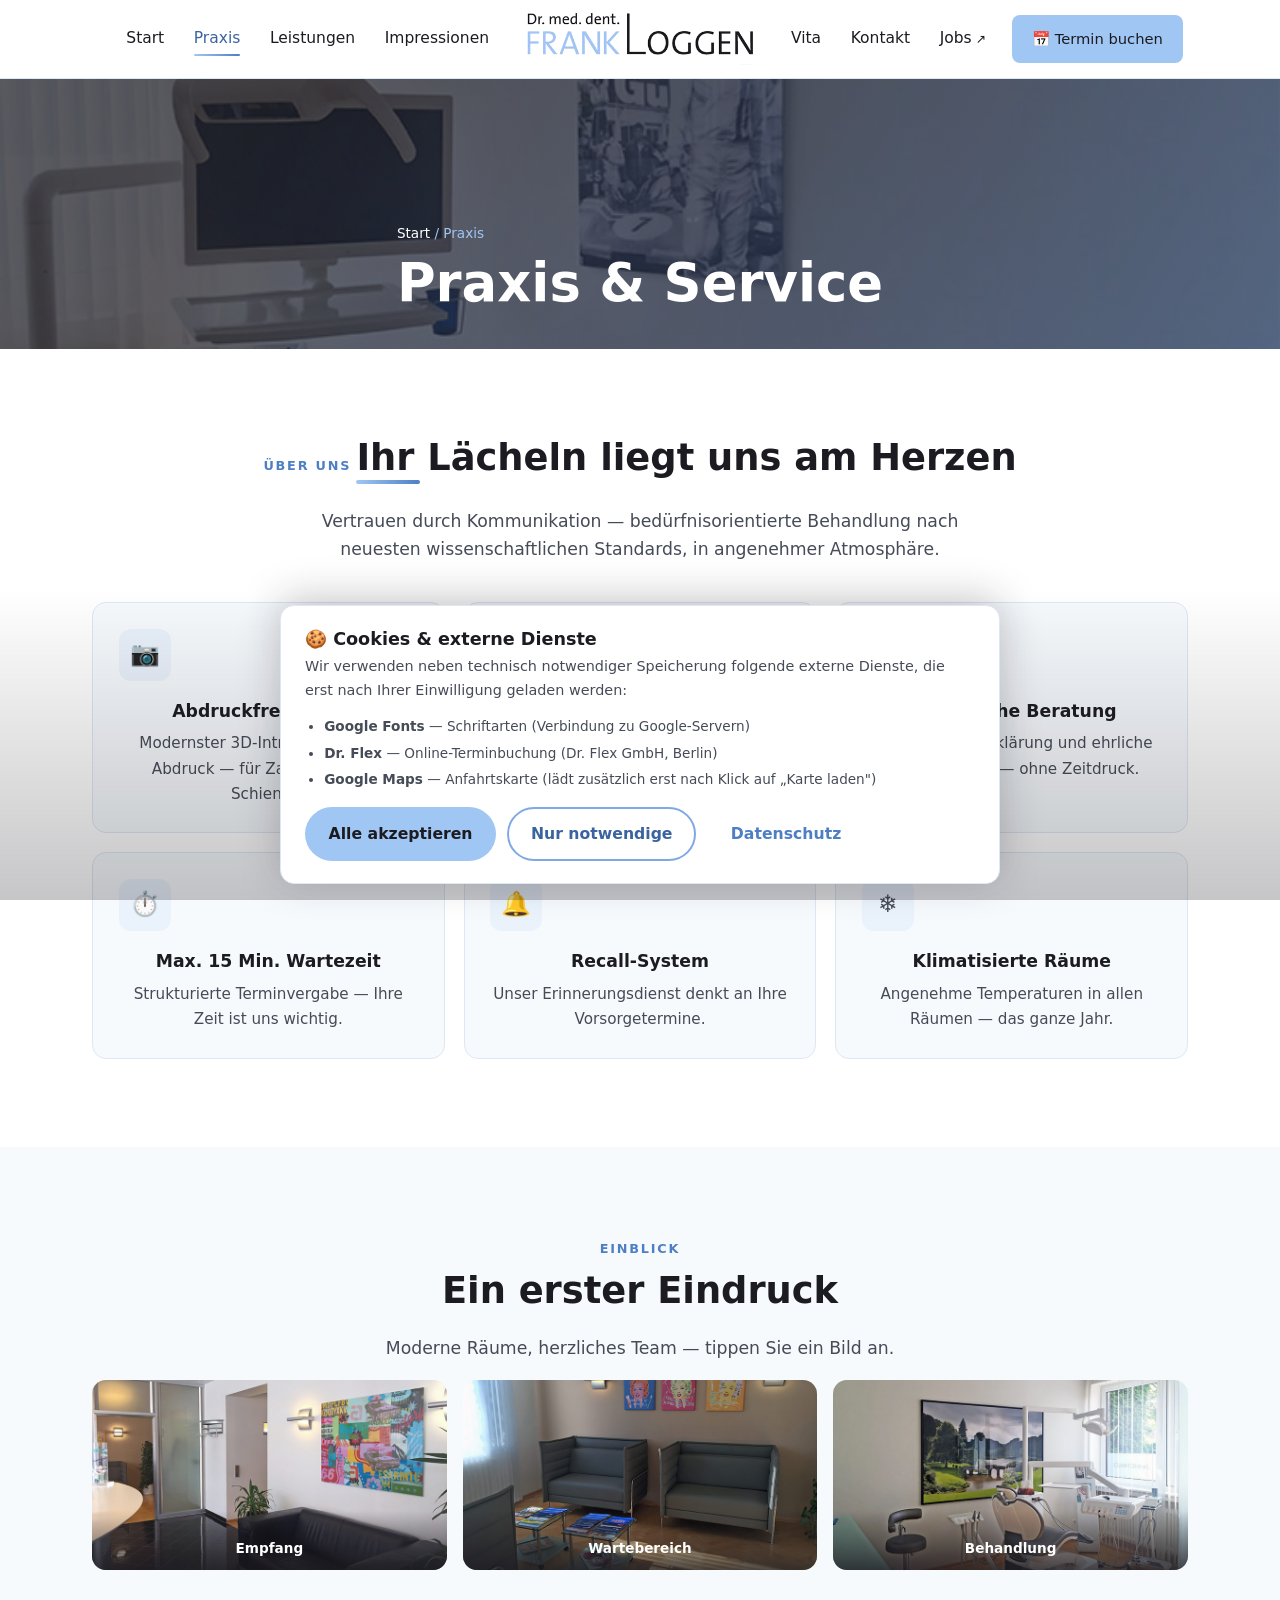
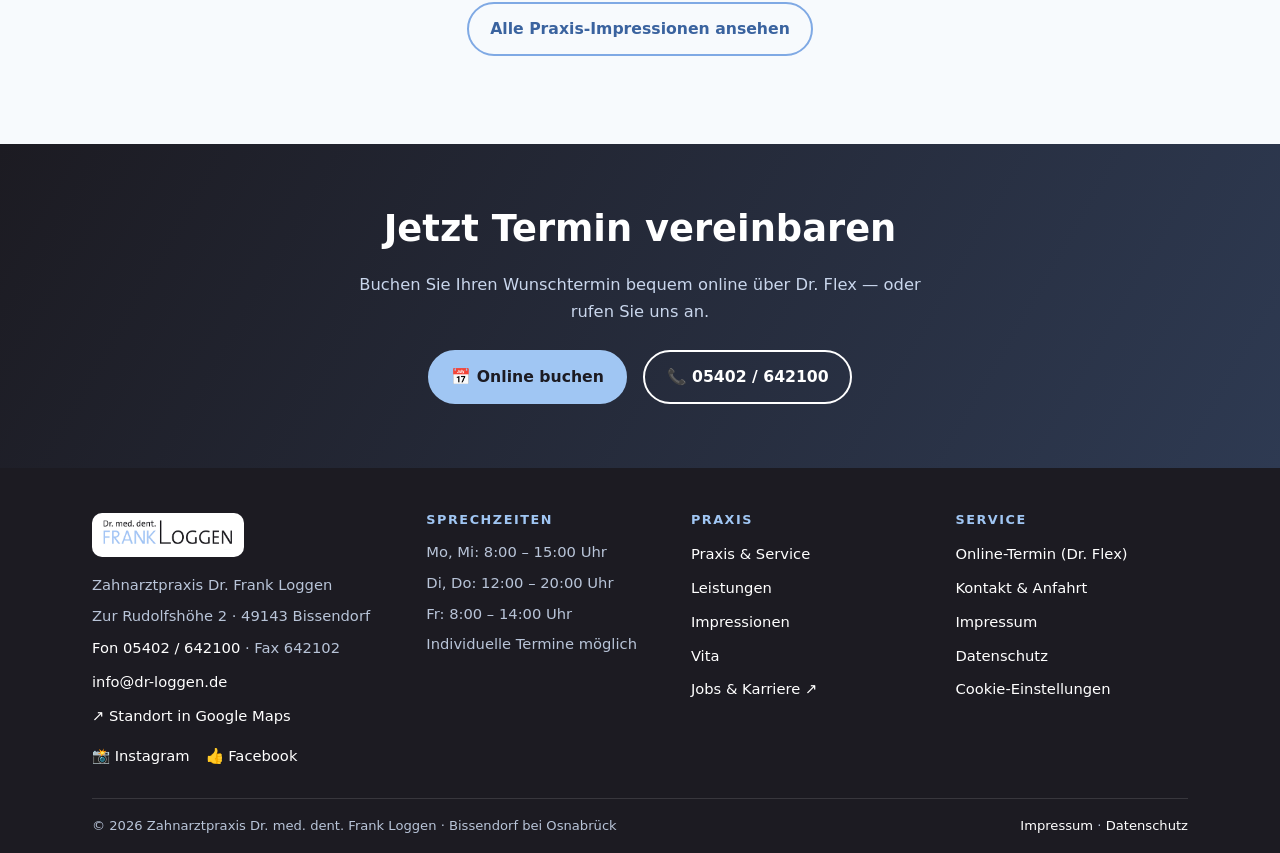
<file: praxis.html>
<!DOCTYPE html>
<html lang="de">
<head>
<meta charset="utf-8">
<meta name="viewport" content="width=device-width, initial-scale=1">
<title>Praxis & Service — Zahnarzt Dr. Loggen Bissendorf</title>
<meta name="description" content="Praxis & Service: abdruckfreie Praxis, digitales Röntgen & DVT, persönliche Beratung, Recall-System und kurze Wartezeiten.">
<meta name="theme-color" content="#A0C6F3">
<link rel="icon" href="img/logo.png" type="image/png">
<link rel="apple-touch-icon" href="img/logo.png">
<link rel="stylesheet" href="css/style.css?v=37">
<!-- Externe Dienste (Google Fonts, Dr. Flex) werden erst nach
     Cookie-Einwilligung über js/main.js geladen -->
<script src="js/main.js?v=37" defer></script>
</head>
<body>
<a class="skip" href="#main">Zum Inhalt springen</a>

<header class="header">
  <div class="header-inner">
    <button class="burger" aria-expanded="false" aria-controls="nav-panel" aria-label="Menü öffnen">
      <span></span><span></span><span></span>
    </button>
    <nav class="nav-side nav-left" aria-label="Hauptnavigation links">
      <a href="index.html">Start</a>
      <a href="praxis.html" aria-current="page">Praxis</a>
      <a href="leistungen.html">Leistungen</a>
      <a href="impressionen.html">Impressionen</a>
    </nav>
    <a class="brand" href="index.html" aria-label="Zur Startseite — Dr. med. dent. Frank Loggen">
      <img src="img/logo.png" alt="Dr. med. dent. Frank Loggen" width="240" height="55">
    </a>
    <nav class="nav-side nav-right" aria-label="Hauptnavigation rechts">
      <a href="vita.html">Vita</a>
      <a href="kontakt.html">Kontakt</a>
      <a class="ext" href="https://dr-loggen.maxbenedikt-karriereseite.de/" target="_blank" rel="noopener" title="Jobs &amp; Karriere"><span>Jobs</span></a>
      <a class="btn btn-primary nav-cta" href="kontakt.html#termin" data-booking>📅 Termin buchen</a>
    </nav>
    <a class="header-call" href="tel:+495402642100" aria-label="Anrufen: 05402 642100">📞</a>
  </div>
</header>

<!-- Mobiles Menü — bewusst AUSSERHALB des Headers (Safari-Fix: position:fixed
     in Elementen mit backdrop-filter wird sonst falsch berechnet) -->
<nav class="nav-panel" id="nav-panel" aria-label="Hauptnavigation">
  <button class="panel-close" aria-label="Menü schließen">✕</button>
  <a href="index.html">Start</a>
      <a href="praxis.html" aria-current="page">Praxis</a>
      <a href="leistungen.html">Leistungen</a>
      <a href="impressionen.html">Impressionen</a>
      <a href="vita.html">Vita</a>
      <a href="kontakt.html">Kontakt</a>
  <a class="ext" href="https://dr-loggen.maxbenedikt-karriereseite.de/" target="_blank" rel="noopener"><span>Jobs</span></a>
  <a class="btn btn-primary" href="kontakt.html#termin" data-booking>📅 Termin buchen</a>
  <div class="panel-info">Zur Rudolfshöhe 2 · 49143 Bissendorf<br>Mo Mi 8–15 · Di Do 12–20 · Fr 8–14 Uhr</div>
</nav>

<main id="main">

<div class="ph">
  <div class="ph-bg"><img src="img/praxis-loggen-behandlung-02b.jpg" alt="" loading="lazy"></div>
  <div class="container ph-content">
    <div class="breadcrumb"><a href="index.html">Start</a> <span>/ Praxis</span></div>
    <h1>Praxis &amp; Service</h1>
  </div>
</div>

<section class="section section-alt">
  <div class="container center">
    <span class="section-label reveal">Über uns</span>
    <h2 class="scanline reveal">Ihr Lächeln liegt uns am Herzen</h2>
    <p class="section-lead reveal">Vertrauen durch Kommunikation — bedürfnisorientierte Behandlung nach
    neuesten wissenschaftlichen Standards, in angenehmer Atmosphäre.</p>
    <div class="cards-grid">
      <div class="card reveal"><div class="card-icon">📷</div><div class="card-title">Abdruckfreie Praxis</div>
        <p class="card-body">Modernster 3D-Intraoralscan statt Abdruck — für Zahnersatz und Schienen.</p></div>
      <div class="card reveal" style="transition-delay:.06s"><div class="card-icon">📡</div><div class="card-title">Digitales Röntgen &amp; DVT</div>
        <p class="card-body">Strahlungsarme Diagnostik und 3D-Bildgebung direkt in der Praxis.</p></div>
      <div class="card reveal" style="transition-delay:.12s"><div class="card-icon">🤝</div><div class="card-title">Persönliche Beratung</div>
        <p class="card-body">Ausführliche Aufklärung und ehrliche Empfehlungen — ohne Zeitdruck.</p></div>
      <div class="card reveal"><div class="card-icon">⏱️</div><div class="card-title">Max. 15 Min. Wartezeit</div>
        <p class="card-body">Strukturierte Terminvergabe — Ihre Zeit ist uns wichtig.</p></div>
      <div class="card reveal" style="transition-delay:.06s"><div class="card-icon">🔔</div><div class="card-title">Recall-System</div>
        <p class="card-body">Unser Erinnerungsdienst denkt an Ihre Vorsorgetermine.</p></div>
      <div class="card reveal" style="transition-delay:.12s"><div class="card-icon">❄️</div><div class="card-title">Klimatisierte Räume</div>
        <p class="card-body">Angenehme Temperaturen in allen Räumen — das ganze Jahr.</p></div>
    </div>
  </div>
</section>

<section class="section">
  <div class="container center">
    <span class="section-label reveal">Einblick</span>
    <h2 class="reveal">Ein erster Eindruck</h2>
    <p class="section-lead reveal">Moderne Räume, herzliches Team — tippen Sie ein Bild an.</p>
    <div class="galerie reveal" style="grid-template-columns:repeat(3,1fr)">
      <div class="gal"><img src="img/praxis-loggen-01.jpg" alt="Empfangsbereich" loading="lazy" ><div class="gal-cap">Empfang</div></div>
      <div class="gal"><img src="img/praxis-loggen-02.jpg" alt="Wartebereich" loading="lazy" ><div class="gal-cap">Wartebereich</div></div>
      <div class="gal"><img src="img/praxis-loggen-behandlung-01.jpg" alt="Behandlungsraum" loading="lazy" ><div class="gal-cap">Behandlung</div></div>
    </div>
    <div style="margin-top:2rem"><a class="btn btn-outline" href="impressionen.html">Alle Praxis-Impressionen ansehen</a></div>
  </div>
</section>
</main>

<div class="cta-banner">
  <h2>Jetzt Termin vereinbaren</h2>
  <p>Buchen Sie Ihren Wunschtermin bequem online über Dr.&nbsp;Flex — oder rufen Sie uns an.</p>
  <a href="kontakt.html#termin" class="btn btn-white" data-booking>📅 Online buchen</a>
  &nbsp;
  <a href="tel:+495402642100" class="btn btn-outline" style="border-color:#fff;color:#fff">📞 05402 / 642100</a>
</div>

<footer class="footer">
  <div class="container">
    <div class="footer-grid">
      <div>
        <img class="flogo" src="img/logo.png" alt="Dr. med. dent. Frank Loggen">
        <ul>
          <li>Zahnarztpraxis Dr. Frank Loggen</li>
          <li>Zur Rudolfshöhe 2 · 49143 Bissendorf</li>
          <li><a href="tel:+495402642100">Fon 05402 / 642100</a> · Fax 642102</li>
          <li><a href="mailto:info@dr-loggen.de">info@dr-loggen.de</a></li>
          <li><a href="https://maps.app.goo.gl/NboW6xYLQqTnqpyh9" target="_blank" rel="noopener">↗ Standort in Google Maps</a></li>
          <li class="social-row">
            <a href="https://www.instagram.com/zahnarztpraxis_dr_loggen/" target="_blank" rel="noopener" aria-label="Instagram">📸 Instagram</a>
            <a href="https://de-de.facebook.com/DrLoggen/" target="_blank" rel="noopener" aria-label="Facebook">👍 Facebook</a>
          </li>
        </ul>
      </div>
      <div>
        <h4>Sprechzeiten</h4>
        <ul>
          <li>Mo, Mi: 8:00 – 15:00 Uhr</li>
          <li>Di, Do: 12:00 – 20:00 Uhr</li>
          <li>Fr: 8:00 – 14:00 Uhr</li>
          <li>Individuelle Termine möglich</li>
        </ul>
      </div>
      <div>
        <h4>Praxis</h4>
        <ul>
          <li><a href="praxis.html">Praxis &amp; Service</a></li>
          <li><a href="leistungen.html">Leistungen</a></li>
          <li><a href="impressionen.html">Impressionen</a></li>
          <li><a href="vita.html">Vita</a></li>
          <li><a href="https://dr-loggen.maxbenedikt-karriereseite.de/" target="_blank" rel="noopener">Jobs &amp; Karriere ↗</a></li>
        </ul>
      </div>
      <div>
        <h4>Service</h4>
        <ul>
          <li><a href="kontakt.html#termin" data-booking>Online-Termin (Dr. Flex)</a></li>
          <li><a href="kontakt.html">Kontakt &amp; Anfahrt</a></li>
          <li><a href="impressum.html">Impressum</a></li>
          <li><a href="datenschutz.html">Datenschutz</a></li>
          <li><a href="#" onclick="return openConsent()">Cookie-Einstellungen</a></li>
        </ul>
      </div>
    </div>
    <div class="footer-bottom">
      <span>© 2026 Zahnarztpraxis Dr. med. dent. Frank Loggen · Bissendorf bei Osnabrück</span>
      <span><a href="impressum.html">Impressum</a> · <a href="datenschutz.html">Datenschutz</a></span>
    </div>
  </div>
</footer>

<!-- Mobile Schnellleiste: Anrufen & Termin (nur Handy) -->
<div class="mcta">
  <a href="tel:+495402642100">📞 Anrufen</a>
  <a href="kontakt.html#termin" data-booking class="mcta-book">📅 Termin buchen</a>
</div>

<!-- ═══════ Cookie- / Einwilligungs-Banner ═══════ -->
<div class="consent" id="consent" hidden role="dialog" aria-modal="false" aria-labelledby="consent-title">
  <div class="consent-card">
    <h3 id="consent-title">🍪 Cookies &amp; externe Dienste</h3>
    <p>Wir verwenden neben technisch notwendiger Speicherung folgende externe Dienste,
    die erst nach Ihrer Einwilligung geladen werden:</p>
    <ul class="consent-list">
      <li><strong>Google Fonts</strong> — Schriftarten (Verbindung zu Google-Servern)</li>
      <li><strong>Dr. Flex</strong> — Online-Terminbuchung (Dr. Flex GmbH, Berlin)</li>
      <li><strong>Google Maps</strong> — Anfahrtskarte (lädt zusätzlich erst nach Klick auf „Karte laden")</li>
    </ul>
    <div class="consent-btns">
      <button class="btn btn-primary" data-consent="all">Alle akzeptieren</button>
      <button class="btn btn-outline" data-consent="essential">Nur notwendige</button>
      <a href="datenschutz.html" class="btn" style="color:var(--blue)">Datenschutz</a>
    </div>
    <p class="consent-hint">Hinweis: Für die Online-Terminbuchung über Dr.&nbsp;Flex wird
    „Alle akzeptieren" benötigt. Alternativ erreichen Sie uns unter 05402&nbsp;/&nbsp;642100.</p>
  </div>
</div>
</body>
</html>
</file>
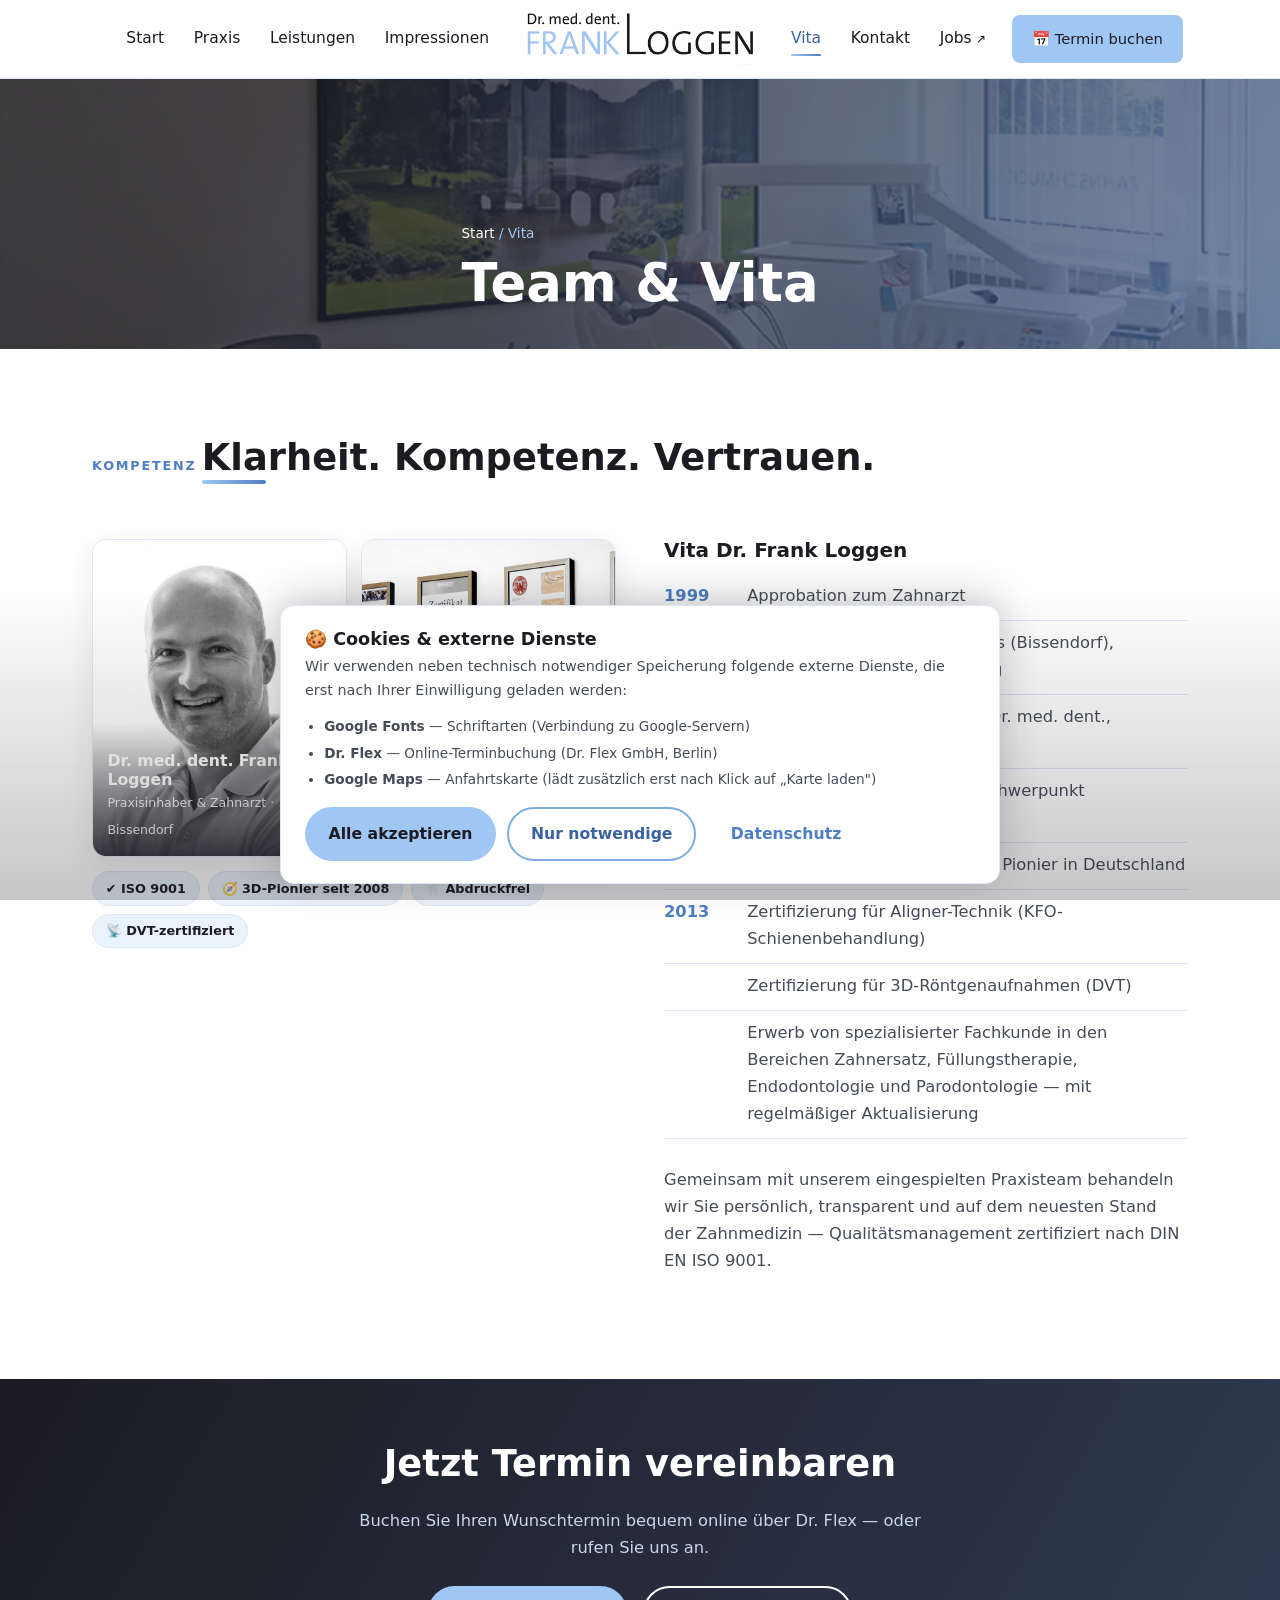
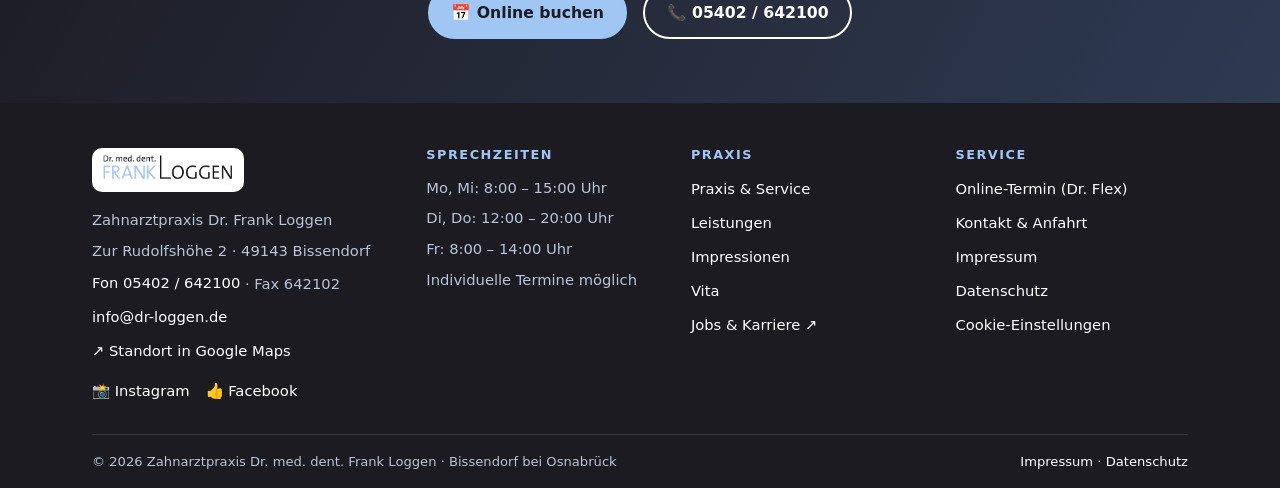
<file: vita.html>
<!DOCTYPE html>
<html lang="de">
<head>
<meta charset="utf-8">
<meta name="viewport" content="width=device-width, initial-scale=1">
<title>Vita — Dr. med. dent. Frank Loggen, Bissendorf</title>
<meta name="description" content="Vita von Dr. med. dent. Frank Loggen: Approbation 1999, Implantologie seit 2005, Pionier der 3D-navigierten Implantologie seit 2008.">
<meta name="theme-color" content="#A0C6F3">
<link rel="icon" href="img/logo.png" type="image/png">
<link rel="apple-touch-icon" href="img/logo.png">
<link rel="stylesheet" href="css/style.css?v=37">
<!-- Externe Dienste (Google Fonts, Dr. Flex) werden erst nach
     Cookie-Einwilligung über js/main.js geladen -->
<script src="js/main.js?v=37" defer></script>
</head>
<body>
<a class="skip" href="#main">Zum Inhalt springen</a>

<header class="header">
  <div class="header-inner">
    <button class="burger" aria-expanded="false" aria-controls="nav-panel" aria-label="Menü öffnen">
      <span></span><span></span><span></span>
    </button>
    <nav class="nav-side nav-left" aria-label="Hauptnavigation links">
      <a href="index.html">Start</a>
      <a href="praxis.html">Praxis</a>
      <a href="leistungen.html">Leistungen</a>
      <a href="impressionen.html">Impressionen</a>
    </nav>
    <a class="brand" href="index.html" aria-label="Zur Startseite — Dr. med. dent. Frank Loggen">
      <img src="img/logo.png" alt="Dr. med. dent. Frank Loggen" width="240" height="55">
    </a>
    <nav class="nav-side nav-right" aria-label="Hauptnavigation rechts">
      <a href="vita.html" aria-current="page">Vita</a>
      <a href="kontakt.html">Kontakt</a>
      <a class="ext" href="https://dr-loggen.maxbenedikt-karriereseite.de/" target="_blank" rel="noopener" title="Jobs &amp; Karriere"><span>Jobs</span></a>
      <a class="btn btn-primary nav-cta" href="kontakt.html#termin" data-booking>📅 Termin buchen</a>
    </nav>
    <a class="header-call" href="tel:+495402642100" aria-label="Anrufen: 05402 642100">📞</a>
  </div>
</header>

<!-- Mobiles Menü — bewusst AUSSERHALB des Headers (Safari-Fix: position:fixed
     in Elementen mit backdrop-filter wird sonst falsch berechnet) -->
<nav class="nav-panel" id="nav-panel" aria-label="Hauptnavigation">
  <button class="panel-close" aria-label="Menü schließen">✕</button>
  <a href="index.html">Start</a>
      <a href="praxis.html">Praxis</a>
      <a href="leistungen.html">Leistungen</a>
      <a href="impressionen.html">Impressionen</a>
      <a href="vita.html" aria-current="page">Vita</a>
      <a href="kontakt.html">Kontakt</a>
  <a class="ext" href="https://dr-loggen.maxbenedikt-karriereseite.de/" target="_blank" rel="noopener"><span>Jobs</span></a>
  <a class="btn btn-primary" href="kontakt.html#termin" data-booking>📅 Termin buchen</a>
  <div class="panel-info">Zur Rudolfshöhe 2 · 49143 Bissendorf<br>Mo Mi 8–15 · Di Do 12–20 · Fr 8–14 Uhr</div>
</nav>

<main id="main">

<div class="ph">
  <div class="ph-bg"><img src="img/praxis-loggen-behandlung-01.jpg" alt="" loading="lazy"></div>
  <div class="container ph-content">
    <div class="breadcrumb"><a href="index.html">Start</a> <span>/ Vita</span></div>
    <h1>Team &amp; Vita</h1>
  </div>
</div>

<section class="section section-alt">
  <div class="container">
    <span class="section-label reveal">Kompetenz</span>
    <h2 class="scanline reveal">Klarheit. Kompetenz. Vertrauen.</h2>
    <div class="vita-grid reveal">
      <div class="vita-visual">
        <div class="vita-card gal">
          <img src="img/dr-frank-loggen-portrait.jpg" alt="Dr. med. dent. Frank Loggen" width="640" height="510" loading="lazy">
          <div class="vita-cap gal-cap"><strong>Dr. med. dent. Frank Loggen</strong><span>Praxisinhaber &amp; Zahnarzt · Bissendorf</span></div>
        </div>
        <div class="vita-card gal">
          <img src="img/praxis-loggen-03.jpg" alt="Zertifikate und Auszeichnungen der Praxis" loading="lazy" >
          <div class="vita-cap gal-cap"><strong>🏅 Zertifikate &amp; Auszeichnungen</strong><span>Qualität, die Sie sehen können</span></div>
        </div>
        <div class="vita-badges">
          <span>✔ ISO 9001</span><span>🧭 3D-Pionier seit 2008</span><span>🦷 Abdruckfrei</span><span>📡 DVT-zertifiziert</span>
        </div>
      </div>
      <div>
        <div class="vita-section">
          <h3>Vita Dr. Frank Loggen</h3>
          <div class="vita-item"><span class="vita-yr">1999</span><span>Approbation zum Zahnarzt</span></div>
          <div class="vita-item"><span class="vita-yr">2001</span><span>Niederlassung in eigener Praxis (Bissendorf), kassenzahnärztliche Zulassung</span></div>
          <div class="vita-item"><span class="vita-yr">2005</span><span>Promotion zur Erlangung des Dr. med. dent., Universität Münster</span></div>
          <div class="vita-item"><span class="vita-yr">2005</span><span>Zertifizierung zum Tätigkeitsschwerpunkt Implantologie</span></div>
          <div class="vita-item"><span class="vita-yr">2008</span><span>3D-navigierte Implantologie — Pionier in Deutschland</span></div>
          <div class="vita-item"><span class="vita-yr">2013</span><span>Zertifizierung für Aligner-Technik (KFO-Schienenbehandlung)</span></div>
          <div class="vita-item"><span class="vita-yr">&nbsp;</span><span>Zertifizierung für 3D-Röntgenaufnahmen (DVT)</span></div>
          <div class="vita-item"><span class="vita-yr">&nbsp;</span><span>Erwerb von spezialisierter Fachkunde in den Bereichen Zahnersatz, Füllungstherapie, Endodontologie und Parodontologie — mit regelmäßiger Aktualisierung</span></div>
        </div>
        <p>Gemeinsam mit unserem eingespielten Praxisteam behandeln wir Sie persönlich, transparent und auf dem
        neuesten Stand der Zahnmedizin — Qualitätsmanagement zertifiziert nach DIN EN ISO 9001.</p>
      </div>
    </div>
  </div>
</section>
</main>

<div class="cta-banner">
  <h2>Jetzt Termin vereinbaren</h2>
  <p>Buchen Sie Ihren Wunschtermin bequem online über Dr.&nbsp;Flex — oder rufen Sie uns an.</p>
  <a href="kontakt.html#termin" class="btn btn-white" data-booking>📅 Online buchen</a>
  &nbsp;
  <a href="tel:+495402642100" class="btn btn-outline" style="border-color:#fff;color:#fff">📞 05402 / 642100</a>
</div>

<footer class="footer">
  <div class="container">
    <div class="footer-grid">
      <div>
        <img class="flogo" src="img/logo.png" alt="Dr. med. dent. Frank Loggen">
        <ul>
          <li>Zahnarztpraxis Dr. Frank Loggen</li>
          <li>Zur Rudolfshöhe 2 · 49143 Bissendorf</li>
          <li><a href="tel:+495402642100">Fon 05402 / 642100</a> · Fax 642102</li>
          <li><a href="mailto:info@dr-loggen.de">info@dr-loggen.de</a></li>
          <li><a href="https://maps.app.goo.gl/NboW6xYLQqTnqpyh9" target="_blank" rel="noopener">↗ Standort in Google Maps</a></li>
          <li class="social-row">
            <a href="https://www.instagram.com/zahnarztpraxis_dr_loggen/" target="_blank" rel="noopener" aria-label="Instagram">📸 Instagram</a>
            <a href="https://de-de.facebook.com/DrLoggen/" target="_blank" rel="noopener" aria-label="Facebook">👍 Facebook</a>
          </li>
        </ul>
      </div>
      <div>
        <h4>Sprechzeiten</h4>
        <ul>
          <li>Mo, Mi: 8:00 – 15:00 Uhr</li>
          <li>Di, Do: 12:00 – 20:00 Uhr</li>
          <li>Fr: 8:00 – 14:00 Uhr</li>
          <li>Individuelle Termine möglich</li>
        </ul>
      </div>
      <div>
        <h4>Praxis</h4>
        <ul>
          <li><a href="praxis.html">Praxis &amp; Service</a></li>
          <li><a href="leistungen.html">Leistungen</a></li>
          <li><a href="impressionen.html">Impressionen</a></li>
          <li><a href="vita.html">Vita</a></li>
          <li><a href="https://dr-loggen.maxbenedikt-karriereseite.de/" target="_blank" rel="noopener">Jobs &amp; Karriere ↗</a></li>
        </ul>
      </div>
      <div>
        <h4>Service</h4>
        <ul>
          <li><a href="kontakt.html#termin" data-booking>Online-Termin (Dr. Flex)</a></li>
          <li><a href="kontakt.html">Kontakt &amp; Anfahrt</a></li>
          <li><a href="impressum.html">Impressum</a></li>
          <li><a href="datenschutz.html">Datenschutz</a></li>
          <li><a href="#" onclick="return openConsent()">Cookie-Einstellungen</a></li>
        </ul>
      </div>
    </div>
    <div class="footer-bottom">
      <span>© 2026 Zahnarztpraxis Dr. med. dent. Frank Loggen · Bissendorf bei Osnabrück</span>
      <span><a href="impressum.html">Impressum</a> · <a href="datenschutz.html">Datenschutz</a></span>
    </div>
  </div>
</footer>

<!-- Mobile Schnellleiste: Anrufen & Termin (nur Handy) -->
<div class="mcta">
  <a href="tel:+495402642100">📞 Anrufen</a>
  <a href="kontakt.html#termin" data-booking class="mcta-book">📅 Termin buchen</a>
</div>

<!-- ═══════ Cookie- / Einwilligungs-Banner ═══════ -->
<div class="consent" id="consent" hidden role="dialog" aria-modal="false" aria-labelledby="consent-title">
  <div class="consent-card">
    <h3 id="consent-title">🍪 Cookies &amp; externe Dienste</h3>
    <p>Wir verwenden neben technisch notwendiger Speicherung folgende externe Dienste,
    die erst nach Ihrer Einwilligung geladen werden:</p>
    <ul class="consent-list">
      <li><strong>Google Fonts</strong> — Schriftarten (Verbindung zu Google-Servern)</li>
      <li><strong>Dr. Flex</strong> — Online-Terminbuchung (Dr. Flex GmbH, Berlin)</li>
      <li><strong>Google Maps</strong> — Anfahrtskarte (lädt zusätzlich erst nach Klick auf „Karte laden")</li>
    </ul>
    <div class="consent-btns">
      <button class="btn btn-primary" data-consent="all">Alle akzeptieren</button>
      <button class="btn btn-outline" data-consent="essential">Nur notwendige</button>
      <a href="datenschutz.html" class="btn" style="color:var(--blue)">Datenschutz</a>
    </div>
    <p class="consent-hint">Hinweis: Für die Online-Terminbuchung über Dr.&nbsp;Flex wird
    „Alle akzeptieren" benötigt. Alternativ erreichen Sie uns unter 05402&nbsp;/&nbsp;642100.</p>
  </div>
</div>
</body>
</html>
</file>
<file: css/style.css>
/* ============================================================
   Zahnarztpraxis Dr. Frank Loggen — Bissendorf (Stand v12)
   Farbwelt: Logo-Hellblau #A0C6F3 · Logo-Dunkel #1C1B22
   ============================================================ */

:root{
  --ink:      #1C1B22;   /* Logo-Dunkel: Überschriften, dunkle Flächen */
  --sky:      #A0C6F3;   /* Logo-Hellblau: HAUPTFARBE (Buttons, Akzente) */
  --sky-d:    #7FA9E4;   /* Logo-Blau dunkler (Hover) */
  --sky-l:    #EAF2FC;   /* Hellblau-Fläche */
  --blue:     #4E7FC4;   /* abgeleitetes Mittelblau (Links, Labels) */
  --blue-d:   #3A639F;   /* Mittelblau dunkel */
  --paper:    #F7FAFD;
  --white:    #FFFFFF;
  --line:     #DEE7F4;
  --text:     #454B57;
  --gold:     #E8B94F;

  --ff-display:"Bricolage Grotesque","Segoe UI",system-ui,sans-serif;
  --ff-body:"Instrument Sans","Segoe UI",system-ui,sans-serif;
  --r:14px;
  --shadow:0 10px 30px rgba(28,27,34,.10);
  --maxw:1160px;
}

*,*::before,*::after{box-sizing:border-box}
html{scroll-behavior:smooth}
body{margin:0;font-family:var(--ff-body);color:var(--text);background:var(--paper);
  font-size:1.02rem;line-height:1.65;-webkit-font-smoothing:antialiased}
img{max-width:100%;display:block}
a{color:var(--blue)}
h1,h2,h3,h4{font-family:var(--ff-display);color:var(--ink);line-height:1.15;margin:0 0 .6em;font-weight:700}
h1{font-size:clamp(2rem,5vw,3.3rem)}
h2{font-size:clamp(1.5rem,3.4vw,2.3rem)}
h3{font-size:1.25rem}
p{margin:0 0 1em}
.container{max-width:var(--maxw);margin:0 auto;padding:0 clamp(1rem,4vw,2rem)}
:focus-visible{outline:3px solid var(--sky);outline-offset:2px;border-radius:4px}
.skip{position:absolute;left:-999px;top:0;background:var(--ink);color:#fff;padding:.6rem 1rem;z-index:600}
.skip:focus{left:0}

/* ---------- Scan-Linie (Signatur) ---------- */
.scanline{position:relative;display:inline-block;padding-bottom:.35rem}
.scanline::after{content:"";position:absolute;left:0;bottom:0;height:4px;width:64px;border-radius:2px;
  background:linear-gradient(90deg,var(--sky),var(--blue));animation:scan 3.2s ease-in-out infinite alternate}
@keyframes scan{from{transform:translateX(0);width:40px}to{transform:translateX(28px);width:72px}}
@media (prefers-reduced-motion:reduce){
  .scanline::after{animation:none}
  .reveal{opacity:1!important;transform:none!important}
  .nav-panel a{animation:none!important;opacity:1!important}
  html{scroll-behavior:auto}
}

/* ============================================================
   HEADER — Logo mittig, Navigation links & rechts
   ============================================================ */
.header{position:sticky;top:0;z-index:100;background:rgba(255,255,255,.94);
  -webkit-backdrop-filter:blur(10px);backdrop-filter:blur(10px);border-bottom:1px solid var(--line)}
.header-inner{max-width:1260px;margin:0 auto;padding:.65rem clamp(1rem,3vw,2rem);
  display:grid;grid-template-columns:1fr auto 1fr;align-items:center;gap:1rem}
.brand{display:flex;justify-content:center;text-decoration:none;padding:.15rem .5rem}
.brand img{height:52px;width:auto;transition:transform .25s}
.brand:hover img{transform:scale(1.04)}

.nav-side{display:flex;align-items:center;gap:.15rem}
.nav-left{justify-content:flex-end}
.nav-right{justify-content:flex-start}
.nav-side a{position:relative;display:block;padding:.6rem .85rem;color:var(--ink);
  text-decoration:none;font-weight:500;font-size:.97rem;white-space:nowrap;border-radius:8px;
  transition:color .2s,transform .2s}
.nav-side a:not(.btn)::after{content:"";position:absolute;left:.85rem;right:.85rem;bottom:.3rem;height:2px;
  background:linear-gradient(90deg,var(--sky),var(--blue));border-radius:2px;
  transform:scaleX(0);transform-origin:center;transition:transform .25s ease}
.nav-side a:not(.btn):hover{color:var(--blue-d);transform:translateY(-1px)}
.nav-side a:not(.btn):hover::after{transform:scaleX(1)}
.nav-side a[aria-current="page"]{color:var(--blue-d)}
.nav-side a[aria-current="page"]::after{transform:scaleX(1)}
.ext::after{content:none}
.nav-side .ext span::after{content:" ↗";font-size:.8em}
.nav-cta{margin-left:.6rem}

.btn{display:inline-flex;align-items:center;gap:.5rem;padding:.75rem 1.35rem;border-radius:999px;
  font-weight:600;text-decoration:none;border:2px solid transparent;cursor:pointer;
  font-family:var(--ff-body);font-size:.98rem;transition:.2s;white-space:nowrap}
.btn-primary{background:var(--sky);color:var(--ink)}
.btn-primary:hover{background:var(--sky-d);transform:translateY(-1px);box-shadow:0 6px 16px rgba(160,198,243,.55)}
.btn-outline{border-color:var(--sky-d);color:var(--blue-d);background:transparent}
.btn-outline:hover{background:var(--sky-l)}
.btn-white{background:var(--sky);color:var(--ink);border-color:var(--sky)}
.btn-white:hover{background:var(--sky-l)}
.header .nav-cta.btn{padding:.6rem 1.15rem;font-size:.92rem}

.burger{display:none;background:none;border:0;width:46px;height:46px;cursor:pointer;border-radius:10px;z-index:220;position:relative}
.burger span{display:block;height:2.5px;background:var(--ink);margin:5px 8px;border-radius:2px;transition:.25s}
.burger[aria-expanded="true"] span:nth-child(1){transform:translateY(7.5px) rotate(45deg)}
.burger[aria-expanded="true"] span:nth-child(2){opacity:0}
.burger[aria-expanded="true"] span:nth-child(3){transform:translateY(-7.5px) rotate(-45deg)}
.header-call{display:none}

/* Mobiles Menü — außerhalb des Headers (Safari-Fix), volle Höhe, Schließen-Knopf */
.nav-panel{position:fixed;top:0;left:0;right:0;width:100%;height:100vh;height:100dvh;
  background:#fff;z-index:300;display:flex;flex-direction:column;overflow-y:auto;
  align-items:center;justify-content:center;gap:.3rem;
  padding:calc(4rem + env(safe-area-inset-top)) 1.5rem calc(2rem + env(safe-area-inset-bottom));
  visibility:hidden;opacity:0;transform:translateY(-8px);
  transition:opacity .25s ease,transform .25s ease,visibility .25s}
.panel-close{position:absolute;top:calc(.9rem + env(safe-area-inset-top));right:1rem;width:48px;height:48px;
  border:1px solid var(--line);border-radius:12px;background:var(--sky-l);color:var(--ink);
  font-size:1.3rem;cursor:pointer;line-height:1}
.panel-close:hover{background:var(--sky)}
.nav-panel.open{visibility:visible;opacity:1;transform:none}
.nav-panel a{font-family:var(--ff-display);font-size:1.35rem;font-weight:600;color:var(--ink);
  text-decoration:none;padding:.55rem 1.4rem;border-radius:12px;opacity:0}
.nav-panel.open a{animation:navIn .4s ease forwards}
.nav-panel a:nth-of-type(1){animation-delay:.04s}.nav-panel a:nth-of-type(2){animation-delay:.08s}
.nav-panel a:nth-of-type(3){animation-delay:.12s}.nav-panel a:nth-of-type(4){animation-delay:.16s}
.nav-panel a:nth-of-type(5){animation-delay:.20s}.nav-panel a:nth-of-type(6){animation-delay:.24s}
.nav-panel a:nth-of-type(7){animation-delay:.28s}.nav-panel a:nth-of-type(8){animation-delay:.32s}
@keyframes navIn{from{opacity:0;transform:translateY(14px)}to{opacity:1;transform:none}}
.nav-panel a:hover{background:var(--sky-l);color:var(--blue-d)}
.nav-panel a[aria-current="page"]{color:var(--blue-d)}
.nav-panel .btn{font-size:1.1rem;margin-top:1rem}
.nav-panel .panel-info{margin-top:2rem;font-size:.9rem;color:var(--text);text-align:center;opacity:0;transition:opacity .3s .35s}
.nav-panel.open .panel-info{opacity:1}

/* ---------- Hero ---------- */
.hero{position:relative;display:grid;grid-template-columns:1.05fr .95fr;gap:0;min-height:min(78vh,680px);
  background:linear-gradient(160deg,#fff 0%,var(--sky-l) 100%);overflow:hidden}
.hero::before,.hero::after{content:"";position:absolute;border-radius:50%;pointer-events:none;
  background:radial-gradient(circle,var(--sky) 0%,transparent 70%);opacity:.35;filter:blur(10px);
  animation:blob 12s ease-in-out infinite alternate}
.hero::before{width:340px;height:340px;top:-120px;left:-90px}
.hero::after{width:260px;height:260px;bottom:-100px;left:34%;animation-delay:3s;opacity:.25}
@keyframes blob{from{transform:translate(0,0) scale(1)}to{transform:translate(30px,24px) scale(1.12)}}
.hero-left{position:relative;z-index:1}
.hero-left{display:flex;flex-direction:column;justify-content:center;padding:clamp(2rem,6vw,5rem) clamp(1.2rem,5vw,4rem)}
.hero-tag{display:inline-flex;align-items:center;gap:.5rem;background:#fff;border:1px solid var(--line);border-radius:999px;
  padding:.35rem .9rem;font-size:.82rem;font-weight:600;color:var(--blue-d);width:fit-content;margin-bottom:1.2rem;letter-spacing:.04em}
.hero-tag::before{content:"";width:8px;height:8px;border-radius:50%;background:var(--sky)}
.hero h1 em{font-style:normal;background:linear-gradient(90deg,var(--blue),var(--sky),var(--blue));
  background-size:200% auto;-webkit-background-clip:text;background-clip:text;color:transparent;
  animation:shine 4s linear infinite}
@keyframes shine{to{background-position:200% center}}
.hero-sub{font-size:1.1rem;max-width:34rem;margin-bottom:1.6rem}
.hero-btns{display:flex;gap:.8rem;flex-wrap:wrap;margin-bottom:2.2rem}
.hero .hero-btns .btn-primary{animation:glowPulse 2.6s ease-in-out infinite}
@keyframes glowPulse{0%,100%{box-shadow:0 0 0 0 rgba(160,198,243,.55)}50%{box-shadow:0 0 0 12px rgba(160,198,243,0)}}
.hero-facts{display:flex;gap:2rem;flex-wrap:wrap}
.fact-num{font-family:var(--ff-display);font-size:1.7rem;font-weight:700;color:var(--ink)}
.fact-lbl{font-size:.85rem}
.hero-right{position:relative;min-height:420px;overflow:hidden;
  border-radius:0 0 0 clamp(28px,5vw,64px);box-shadow:0 24px 60px rgba(28,27,34,.18)}
.hero-right img{width:100%;height:100%;object-fit:cover;object-position:72% 50%}
.hero-right::before{content:"";position:absolute;inset:0;z-index:1;pointer-events:none;
  background:linear-gradient(90deg,rgba(234,242,252,.55) 0%,transparent 22%)}
.hero-badge{position:absolute;z-index:2;left:clamp(.8rem,3vw,2rem);bottom:clamp(.8rem,3vw,2rem);background:#fff;border-radius:var(--r);
  box-shadow:var(--shadow);padding:.9rem 1.2rem;display:flex;gap:.8rem;align-items:center;max-width:90%}
.hero-badge .ico{font-size:1.6rem}
.hero-badge strong{display:block;color:var(--ink);font-size:.95rem}
.hero-badge span{font-size:.8rem}

/* ---------- Sektionen & Karten ---------- */
.section{padding:clamp(3rem,7vw,5.5rem) 0}
.section-alt{background:#fff}
.section-label{display:inline-block;font-size:.8rem;font-weight:700;letter-spacing:.14em;text-transform:uppercase;color:var(--blue);margin-bottom:.7rem}
.section-lead{max-width:44rem;font-size:1.08rem}
.center{text-align:center}
.center .section-lead{margin-left:auto;margin-right:auto}

.cards-grid{display:grid;grid-template-columns:repeat(3,1fr);gap:1.2rem;margin-top:2.4rem}
.card{background:#fff;border:1px solid var(--line);border-radius:var(--r);padding:1.6rem;transition:.25s}
.section-alt .card{background:var(--paper)}
.card:hover{transform:translateY(-4px);box-shadow:var(--shadow);border-color:var(--sky)}
.card-icon{width:52px;height:52px;border-radius:12px;background:var(--sky-l);display:flex;align-items:center;justify-content:center;font-size:1.5rem;margin-bottom:1rem}
.card-title{font-family:var(--ff-display);font-weight:700;color:var(--ink);font-size:1.08rem;margin-bottom:.4rem}
.card-body{font-size:.95rem;margin:0}

/* ---------- Warum wir ---------- */
.why{display:grid;grid-template-columns:1.05fr .95fr;gap:clamp(2rem,5vw,4rem);align-items:center;margin-top:2.2rem}
.why-img{position:relative;border-radius:var(--r);overflow:hidden;aspect-ratio:4/3;
  background:linear-gradient(150deg,var(--sky-l),#fff);display:flex;align-items:center;justify-content:center;padding:1.1rem}
.why-img img{width:100%;height:100%;object-fit:contain;background:#fff;padding:8px;border-radius:12px;
  box-shadow:0 10px 26px rgba(28,27,34,.12)}
.why-badge{position:absolute;right:1rem;bottom:1rem;background:#fff;border-radius:12px;box-shadow:var(--shadow);
  padding:.7rem 1rem;font-size:.85rem;font-weight:600;color:var(--ink)}
.feat{list-style:none;padding:0;margin:1rem 0 0;display:grid;gap:.55rem}
.feat li{position:relative;padding-left:1.7rem}
.feat li strong{color:var(--ink)}
.feat li::before{content:"✓";position:absolute;left:0;top:0;width:1.2rem;height:1.2rem;border-radius:50%;
  background:var(--sky);color:var(--ink);font-weight:700;font-size:.75rem;display:flex;align-items:center;justify-content:center;margin-top:.2rem}

.quoteband{background:linear-gradient(120deg,var(--ink),#2A3550);color:#fff;text-align:center;
  padding:clamp(2.6rem,6vw,4.2rem) 1.5rem}
.quoteband p.big{font-family:var(--ff-display);font-size:clamp(1.3rem,3vw,1.9rem);font-weight:600;
  max-width:44rem;margin:0 auto .6rem;color:#fff;line-height:1.35}
.quoteband p.small{color:var(--sky);margin:0}
.quoteband p.big em{font-style:normal;color:var(--sky);white-space:nowrap}
@media (max-width:560px){.quoteband p.big em{white-space:normal}}

/* ---------- Leistungen-Detail ---------- */
.ld{display:grid;grid-template-columns:1fr 1fr;gap:clamp(1.5rem,4vw,3.5rem);align-items:center;max-width:var(--maxw);
  margin:0 auto;padding:clamp(2rem,5vw,3.5rem) clamp(1rem,4vw,2rem)}
.ld:nth-of-type(even) .ld-img{order:2}
.ld-img{position:relative;border-radius:var(--r);overflow:hidden;aspect-ratio:4/3;
  background:linear-gradient(150deg,var(--sky-l),#fff);display:flex;align-items:center;justify-content:center;padding:1.1rem}
.ld-img img{width:100%;height:100%;object-fit:contain;background:#fff;padding:8px;border-radius:12px;
  box-shadow:0 10px 26px rgba(28,27,34,.12)}
.ld-label{position:absolute;top:1rem;left:1rem;background:rgba(255,255,255,.94);border-radius:999px;
  padding:.3rem .9rem;font-size:.78rem;font-weight:700;color:var(--blue-d);letter-spacing:.05em;text-transform:uppercase}
.ld-label.neu{background:var(--gold);color:var(--ink)}

/* ---------- Galerie & Lightbox ---------- */
.galerie{display:grid;grid-template-columns:repeat(4,1fr);grid-auto-rows:190px;gap:1rem;margin-top:1rem}
.gal{position:relative;border-radius:var(--r);overflow:hidden;background:var(--sky-l);cursor:pointer}
.gal:focus-visible{outline:3px solid var(--sky)}
.gal img{width:100%;height:100%;object-fit:cover;transition:transform .4s}
.gal:hover img{transform:scale(1.05)}
.gal.wide{grid-column:span 2}
.gal.tall{grid-row:span 2}
.gal-cap{position:absolute;left:0;right:0;bottom:0;padding:1.6rem .9rem .7rem;color:#fff;font-size:.85rem;font-weight:600;
  background:linear-gradient(transparent,rgba(28,27,34,.78))}
.gal-h{margin:2.4rem 0 .2rem;font-size:1.15rem}

.lb{position:fixed;inset:0;z-index:500;background:rgba(28,27,34,.94);
  display:flex;flex-direction:column;align-items:center;justify-content:center;
  padding:calc(1rem + env(safe-area-inset-top)) 1rem calc(1rem + env(safe-area-inset-bottom));
  opacity:0;visibility:hidden;transition:opacity .25s,visibility .25s}
.lb.open{opacity:1;visibility:visible}
.lb img{max-width:min(94vw,1100px);max-height:78vh;object-fit:contain;border-radius:10px;
  box-shadow:0 20px 60px rgba(0,0,0,.5);touch-action:pan-y}
.lb-cap{color:#fff;margin-top:.9rem;font-size:.95rem;text-align:center}
.lb-count{color:var(--sky);font-size:.8rem;margin-top:.2rem}
.lb button{position:absolute;border:0;cursor:pointer;background:rgba(255,255,255,.12);color:#fff;
  width:52px;height:52px;border-radius:50%;font-size:1.4rem;display:flex;align-items:center;justify-content:center;
  transition:background .2s;-webkit-backdrop-filter:blur(4px);backdrop-filter:blur(4px)}
.lb button:hover{background:var(--sky);color:var(--ink)}
.lb-close{top:calc(.9rem + env(safe-area-inset-top));right:1rem}
.lb-prev{left:.7rem;top:50%;transform:translateY(-50%)}
.lb-next{right:.7rem;top:50%;transform:translateY(-50%)}
@media (max-width:640px){
  .lb-prev,.lb-next{width:44px;height:44px;font-size:1.15rem}
  .lb img{max-height:70vh}
}

/* ---------- Seitenkopf ---------- */
.ph{position:relative;min-height:270px;display:flex;align-items:flex-end;background:linear-gradient(120deg,var(--ink) 20%,#3F5A87)}
.ph-bg{position:absolute;inset:0;overflow:hidden}
.ph-bg img{width:100%;height:100%;object-fit:cover;opacity:.28}
.ph-content{position:relative;padding-bottom:2.2rem;padding-top:4rem;color:#fff}
.ph-content h1{color:#fff;margin:0}
.breadcrumb{font-size:.85rem;margin-bottom:.5rem;color:var(--sky)}
.breadcrumb a{color:#fff;text-decoration:none}

/* ---------- Öffnungszeiten / Kontakt ---------- */
.z-card{background:#fff;border:1px solid var(--line);border-radius:var(--r);padding:1.5rem}
.z-row{display:flex;justify-content:space-between;padding:.55rem 0;border-bottom:1px solid var(--line);font-size:.97rem}
.z-row:last-child{border:none}
.z-day{font-weight:600;color:var(--ink)}
.z-time.ac{color:var(--blue);font-weight:600}
.z-time.closed{color:#9AA8BC}

.kontakt-grid{display:grid;grid-template-columns:1fr 1.1fr;gap:2rem;margin-top:2rem}
.k-card{background:#fff;border:1px solid var(--line);border-radius:var(--r);padding:1.5rem;display:grid;gap:1.1rem}
.k-row{display:flex;gap:1rem}
.k-ico{width:44px;height:44px;flex:0 0 44px;border-radius:11px;background:var(--sky-l);display:flex;align-items:center;justify-content:center;font-size:1.2rem}
.k-label{font-size:.78rem;text-transform:uppercase;letter-spacing:.08em;color:var(--blue);font-weight:700}
.k-val{color:var(--ink)}
.k-val a{color:var(--ink);text-decoration:none}
.k-val a:hover{color:var(--blue)}

.map-wrap{position:relative;border-radius:var(--r);overflow:hidden;min-height:380px;height:100%;background:var(--sky-l);border:1px solid var(--line)}
.map-consent{position:absolute;inset:0;display:flex;flex-direction:column;align-items:center;justify-content:center;
  text-align:center;padding:2rem;gap:1rem;background:linear-gradient(160deg,var(--sky-l),#fff)}
.map-consent p{max-width:26rem;font-size:.9rem;margin:0}
.map-wrap iframe{width:100%;height:100%;min-height:380px;border:0;display:block}

/* ---------- CTA-Band / Vita ---------- */
.cta-banner{background:linear-gradient(120deg,var(--ink),#2E3A52);color:#fff;text-align:center;
  padding:clamp(2.5rem,6vw,4rem) 1.5rem}
.cta-banner h2{color:#fff}
.cta-banner p{color:#C9D6EC;max-width:36rem;margin:0 auto 1.5rem}

.vita-grid{display:grid;grid-template-columns:.85fr 1.15fr;gap:2.5rem;margin-top:2rem;align-items:start}
.vita-photo{border-radius:var(--r) var(--r) 0 0;overflow:hidden;display:flex;align-items:center;justify-content:center;
  background:linear-gradient(150deg,var(--sky-l),#fff);padding:.8rem}
.vita-photo img{width:100%;max-height:520px;object-fit:contain}
.vita-photo-2{margin-top:1.4rem}
.vita-photo-2 img{max-height:320px}
.vita-name{padding:1rem 1.2rem;background:#fff;border:1px solid var(--line);border-top:0;border-radius:0 0 var(--r) var(--r)}
.vita-name strong{display:block;color:var(--ink)}
.vita-name span{font-size:.85rem}
.vita-section{margin-bottom:1.8rem}
.vita-item{display:flex;gap:1.2rem;padding:.6rem 0;border-bottom:1px solid var(--line)}
.vita-yr{flex:0 0 64px;font-family:var(--ff-display);font-weight:700;color:var(--blue)}

/* ---------- Footer ---------- */
.footer{background:var(--ink);color:#B8C4D8}
.footer a{color:#fff;text-decoration:none}
.footer a:hover{color:var(--sky)}
.footer .flogo{height:44px;width:auto;background:#fff;border-radius:10px;padding:.45rem .7rem;margin-bottom:1rem}
.footer-grid{display:grid;grid-template-columns:1.3fr 1fr 1fr 1fr;gap:2rem;padding:2.8rem 0 1.8rem}
.footer h4{color:var(--sky);font-size:.8rem;letter-spacing:.12em;text-transform:uppercase;margin-bottom:.8rem}
.footer ul{list-style:none;margin:0;padding:0;display:grid;gap:.4rem;font-size:.92rem}
.footer ul a{display:inline-block;padding:.1rem 0}
.footer .social-row{display:flex;gap:1rem;margin-top:.4rem}
.footer-bottom{border-top:1px solid rgba(255,255,255,.12);padding:1rem 0;font-size:.82rem;display:flex;justify-content:space-between;gap:.6rem;flex-wrap:wrap}

/* ---------- Cookie-Banner ---------- */
.consent{position:fixed;inset:auto 0 0 0;z-index:400;padding:1rem;display:flex;justify-content:center;
  background:linear-gradient(transparent,rgba(28,27,34,.25))}
.consent[hidden]{display:none}
.consent-card{background:#fff;border:1px solid var(--line);border-radius:var(--r);box-shadow:0 -6px 40px rgba(28,27,34,.25);
  max-width:720px;width:100%;padding:1.4rem 1.5rem}
.consent-card h3{margin-bottom:.4rem;font-size:1.1rem}
.consent-card p{font-size:.9rem;margin-bottom:.8rem}
.consent-list{font-size:.85rem;margin:0 0 1rem;padding-left:1.2rem;display:grid;gap:.25rem}
.consent-btns{display:flex;gap:.7rem;flex-wrap:wrap}
.consent-hint{display:none;color:var(--blue-d);font-weight:600;font-size:.88rem;margin-top:.6rem}
.consent.attention .consent-hint{display:block}
.consent.attention .consent-card{border-color:var(--blue);animation:pulse .5s ease 2}
@keyframes pulse{50%{transform:scale(1.012)}}

/* ---------- Reveal / Legal ---------- */
.reveal{opacity:0;transform:translateY(22px);transition:opacity .6s ease,transform .6s ease}
.reveal.in{opacity:1;transform:none}
.legal{max-width:52rem}
.legal h2{margin-top:2.2rem;font-size:1.35rem}
.legal .todo{background:#FFF6E3;border:1px dashed var(--gold);border-radius:8px;padding:.6rem 1rem;font-size:.92rem}

/* ---------- Animiertes Gebiss (Startseite) ---------- */
.teeth-wrap{max-width:420px;margin:2rem auto 0}
.teeth-anim{width:100%;height:auto;display:block}
.teeth-anim .tooth{fill:#fff;stroke:var(--sky-d);stroke-width:2;animation:toothGlow 4.5s ease-in-out infinite}
.teeth-anim .t1{animation-delay:.15s}.teeth-anim .t2{animation-delay:.55s}
.teeth-anim .t3{animation-delay:.95s}.teeth-anim .t4{animation-delay:1.35s}
.teeth-anim .t5{animation-delay:1.75s}.teeth-anim .t6{animation-delay:2.15s}
.teeth-anim .t7{animation-delay:2.55s}.teeth-anim .t8{animation-delay:2.95s}
@keyframes toothGlow{0%,100%{fill:#fff;transform:translateY(0)}8%{fill:var(--sky-l)}16%{fill:var(--sky);transform:translateY(-4px)}30%{fill:#fff;transform:translateY(0)}}
.teeth-anim .beam{animation:beamSweep 4.5s ease-in-out infinite;opacity:.9}
.teeth-anim .beam-glow{animation:beamSweep 4.5s ease-in-out infinite;opacity:.25}
@keyframes beamSweep{0%{transform:translateX(-30px)}90%,100%{transform:translateX(400px)}}
.teeth-caption{text-align:center;font-size:.85rem;color:var(--blue);margin-top:.5rem;font-weight:600}
@media (prefers-reduced-motion:reduce){
  .teeth-anim .tooth,.teeth-anim .beam,.teeth-anim .beam-glow{animation:none}
  .teeth-anim .beam,.teeth-anim .beam-glow{display:none}
}

/* ---------- Fotoband (Startseite) ---------- */
.fotoband{display:grid;grid-template-columns:repeat(4,1fr);gap:.6rem;padding:.6rem;background:#fff}
.fb-item{position:relative;display:block;overflow:hidden;border-radius:12px;aspect-ratio:4/3;background:var(--sky-l)}
.fb-item img{width:100%;height:100%;object-fit:cover;transition:transform .45s}
.fb-item:hover img{transform:scale(1.06)}
.fb-item span{position:absolute;left:0;right:0;bottom:0;padding:1.4rem .8rem .6rem;color:#fff;
  font-size:.85rem;font-weight:600;background:linear-gradient(transparent,rgba(28,27,34,.75))}

/* ---------- Instagram-Banner ---------- */
.insta-banner{margin-top:3rem;background:linear-gradient(120deg,var(--sky-l),#fff);
  border:1px solid var(--line);border-radius:var(--r);padding:1.6rem 1.8rem;
  display:flex;justify-content:space-between;align-items:center;gap:1.5rem;flex-wrap:wrap}
.insta-banner h3{margin-bottom:.3rem}
.insta-banner p{margin:0;font-size:.95rem}
.insta-btns{display:flex;gap:.7rem;flex-wrap:wrap}

/* ---------- Mobile Schnellleiste ---------- */
.mcta{display:none}

/* ============================================================
   RESPONSIVE
   ============================================================ */
@media (min-width:1500px){
  .header-inner{max-width:1400px}
  .nav-side a{padding:.6rem 1.05rem;font-size:1rem}
}
@media (max-width:1260px){
  .nav-side a{padding:.6rem .55rem;font-size:.9rem}
  .header .nav-cta.btn{padding:.5rem .85rem;font-size:.86rem}
  .brand img{height:46px}
  .nav-cta{margin-left:.3rem}
}
@media (max-width:1024px){
  .cards-grid{grid-template-columns:repeat(2,1fr)}
  .galerie{grid-template-columns:repeat(3,1fr)}
  .hero{grid-template-columns:1fr}
  .hero-right{min-height:300px;order:-1;border-radius:0 0 28px 28px}
  .hero-right img{object-position:70% 50%}
  .vita-grid{grid-template-columns:1fr}
  .vita-photo{max-width:420px}
  .why{grid-template-columns:1fr}
}
@media (max-width:1080px){
  .nav-side{display:none}
  .burger{display:block}
  .header-inner{grid-template-columns:46px 1fr 46px}
  .brand img{height:44px}
  .header-call{display:flex;align-items:center;justify-content:center;width:46px;height:46px;
    border-radius:10px;text-decoration:none;font-size:1.25rem;background:var(--sky-l)}
  .kontakt-grid{grid-template-columns:1fr}
  .ld{grid-template-columns:1fr}
  .ld:nth-of-type(even) .ld-img{order:0}
}
@media (min-width:1081px){
  .nav-panel,.burger,.header-call{display:none}
}
@media (min-width:561px) and (max-width:1024px){
  .footer-grid{grid-template-columns:1fr 1fr;gap:1.8rem}
}
@media (max-width:860px){
  .fotoband{grid-template-columns:repeat(2,1fr)}
}
@media (max-width:560px){
  .cards-grid{grid-template-columns:1fr}
  .galerie{grid-template-columns:repeat(2,1fr);grid-auto-rows:150px}
  .gal.wide{grid-column:span 2}
  .hero-facts{gap:1.2rem}
  body{font-size:1rem}
  .consent-btns .btn{width:100%;justify-content:center}
  .footer-grid{grid-template-columns:1fr 1fr;gap:1.3rem 1rem;padding:2.2rem 0 1.4rem}
  .footer-grid > div:nth-child(1){grid-column:1 / -1}
  .footer-grid > div:nth-child(2){grid-column:1 / -1;
    border-top:1px solid rgba(255,255,255,.1);border-bottom:1px solid rgba(255,255,255,.1);padding:.9rem 0}
  .footer-grid > div:nth-child(2) ul{grid-template-columns:1fr 1fr;gap:.25rem .8rem;font-size:.88rem}
  .footer-grid > div:nth-child(2) h4{margin-bottom:.5rem}
  .footer ul{font-size:.9rem;gap:.35rem}
  .footer .flogo{height:38px}
  .footer-bottom{justify-content:center;text-align:center}
}
@media (max-width:700px){
  .mcta{position:fixed;left:0;right:0;bottom:0;z-index:150;display:grid;grid-template-columns:1fr 1.3fr;
    gap:1px;background:var(--line);border-top:1px solid var(--line);
    padding-bottom:env(safe-area-inset-bottom)}
  .mcta a{display:flex;align-items:center;justify-content:center;gap:.4rem;padding:.95rem .5rem;
    background:#fff;color:var(--ink);font-weight:700;text-decoration:none;font-size:.95rem}
  .mcta a.mcta-book{background:var(--sky);color:var(--ink)}
  .mcta a:active{background:var(--sky-d)}
  body{padding-bottom:calc(56px + env(safe-area-inset-bottom))}
  .consent{bottom:calc(56px + env(safe-area-inset-bottom))}
}

/* ---------- Geräte-Feinanpassungen (Klassen via js/main.js) ---------- */
.input-touch .btn{padding:.85rem 1.5rem;min-height:48px}
.input-touch .nav-panel a{padding:.75rem 1.6rem;min-height:48px}
.input-touch .card:hover{transform:none}
.input-touch .gal:hover img{transform:none}
.os-ios .header{-webkit-backdrop-filter:blur(10px);backdrop-filter:blur(10px)}
.os-ios input,.os-ios button{font-size:16px}
.os-ios .hero{min-height:auto}
.device-phone .hero-right{min-height:260px}
.device-phone .hero-badge{padding:.7rem .9rem}
.device-tablet .cards-grid{grid-template-columns:repeat(2,1fr)}
@supports not (backdrop-filter:blur(10px)){
  .header{background:rgba(255,255,255,.98)}
}


/* ============================================================
   AUFFÄLLIGE ELEMENTE (v13)
   ============================================================ */
/* Scroll-Fortschrittsbalken */
.progressbar{position:fixed;top:0;left:0;height:3px;width:0;z-index:600;
  background:linear-gradient(90deg,var(--sky),var(--blue));transition:width .1s linear}

/* USP-Laufband */
.uspband{background:var(--ink);color:#fff;overflow:hidden;padding:.7rem 0;position:relative}
.uspband .track{display:flex;gap:0;width:max-content;animation:marquee 28s linear infinite;will-change:transform}
.uspband:hover .track{animation-play-state:paused}
.uspband span{display:inline-flex;align-items:center;gap:.6rem;padding:0 1.6rem;
  font-family:var(--ff-display);font-weight:600;font-size:.95rem;white-space:nowrap}
.uspband span::after{content:"✦";color:var(--sky);margin-left:1.6rem;font-size:.8rem}
@keyframes marquee{from{transform:translateX(0)}to{transform:translateX(-50%)}}
@media (prefers-reduced-motion:reduce){
  .uspband .track{animation:none;flex-wrap:wrap;width:auto;justify-content:center}
  .hero::before,.hero::after{animation:none}
  .hero .hero-btns .btn-primary{animation:none}
  .hero h1 em{animation:none;color:var(--blue);background:none;-webkit-background-clip:initial}
}

/* „In 3 Schritten"-Sektion */
.steps{display:grid;grid-template-columns:repeat(3,1fr);gap:1.2rem;margin-top:2.4rem}
.step{position:relative;background:#fff;border:1px solid var(--line);border-radius:var(--r);
  padding:2rem 1.5rem 1.6rem;text-align:center;transition:.25s}
.step:hover{transform:translateY(-4px);box-shadow:var(--shadow);border-color:var(--sky)}
.step-num{width:56px;height:56px;margin:0 auto 1rem;border-radius:50%;
  background:linear-gradient(135deg,var(--sky),var(--blue));color:#fff;
  font-family:var(--ff-display);font-weight:700;font-size:1.4rem;
  display:flex;align-items:center;justify-content:center;box-shadow:0 8px 20px rgba(78,127,196,.35)}
.step h3{font-size:1.1rem;margin-bottom:.4rem}
.step p{font-size:.93rem;margin:0}
.step::after{content:"→";position:absolute;right:-1rem;top:50%;transform:translateY(-50%);
  color:var(--sky-d);font-size:1.6rem;font-weight:700}
.step:last-child::after{content:none}
@media (max-width:860px){
  .steps{grid-template-columns:1fr}
  .step::after{content:"↓";right:auto;left:50%;top:auto;bottom:-1.4rem;transform:translateX(-50%)}
  .step:last-child::after{content:none}
}


/* ============================================================
   VITA — Bild-Duo (Porträt + Zertifikate), identische Boxen, anklickbar
   ============================================================ */
.vita-grid{grid-template-columns:1fr 1fr;align-items:start;gap:clamp(1.6rem,4vw,3rem)}
.vita-visual{display:grid;grid-template-columns:1fr 1fr;gap:.9rem;position:sticky;top:96px}
.vita-card{position:relative;aspect-ratio:4/5;border-radius:var(--r);overflow:hidden;
  background:#fff;border:1px solid var(--line);box-shadow:var(--shadow);cursor:pointer;
  transition:transform .25s,box-shadow .25s}
.vita-card:hover{transform:translateY(-3px);box-shadow:0 16px 40px rgba(28,27,34,.16)}
.vita-card:focus-visible{outline:3px solid var(--sky)}
.vita-card img{width:100%;height:100%;object-fit:cover;object-position:50% 25%;display:block;transition:transform .4s}
.vita-card:hover img{transform:scale(1.04)}
.vita-card::after{content:"🔍";position:absolute;top:.6rem;right:.6rem;width:32px;height:32px;
  border-radius:50%;background:rgba(255,255,255,.9);display:flex;align-items:center;justify-content:center;
  font-size:.85rem;opacity:0;transition:opacity .25s;pointer-events:none}
.vita-card:hover::after{opacity:1}
.input-touch .vita-card::after{opacity:1}
.vita-cap{position:absolute;left:0;right:0;bottom:0;padding:1.8rem .9rem .8rem;color:#fff;
  background:linear-gradient(transparent,rgba(28,27,34,.85));font-size:inherit;font-weight:normal}
.vita-cap strong{display:block;font-family:var(--ff-display);font-size:.98rem;line-height:1.2}
.vita-cap span{font-size:.78rem;opacity:.9}
.vita-badges{grid-column:1 / -1;display:flex;flex-wrap:wrap;gap:.5rem}
.vita-badges span{background:var(--sky-l);border:1px solid var(--line);color:var(--ink);
  border-radius:999px;padding:.35rem .8rem;font-size:.8rem;font-weight:600}
@media (max-width:1024px){
  .vita-grid{grid-template-columns:1fr}
  .vita-visual{position:static;max-width:640px}
}
@media (max-width:480px){
  .vita-card{aspect-ratio:3/4}
  .vita-cap strong{font-size:.85rem}
  .vita-cap span{display:none}
}


/* ============================================================
   FOTOSTREIFEN (Impressionen) — fortlaufendes Bildband: Bilder bündig
   aneinander (keine Kästen), volle Breite, bewegt sich endlos
   ============================================================ */
.fotostreifen{position:relative;overflow:hidden;background:#fff;padding:0;width:100%}
/* nur ganz dezente Randabschattung, damit das Band nicht hart abschneidet */
.fotostreifen::before,.fotostreifen::after{content:"";position:absolute;top:0;bottom:0;width:36px;
  z-index:2;pointer-events:none}
.fotostreifen::before{left:0;background:linear-gradient(90deg,rgba(255,255,255,.9),rgba(255,255,255,0))}
.fotostreifen::after{right:0;background:linear-gradient(270deg,rgba(255,255,255,.9),rgba(255,255,255,0))}
.fs-track{display:flex;gap:0;width:max-content;animation:fsScroll 60s linear infinite;will-change:transform;
  transform:translate3d(0,0,0)}
.fotostreifen:hover .fs-track{animation-play-state:paused}
/* Bilder: kein Rand, keine Rundung, kein Schatten, kein Abstand — nahtlos wie ein Panorama */
.fs-item{position:relative;flex:0 0 auto;width:clamp(260px,32vw,520px);height:clamp(220px,30vw,400px);
  border-radius:0;overflow:hidden;background:var(--sky-l);cursor:pointer;box-shadow:none;margin:0}
.fs-item img{width:100%;height:100%;object-fit:cover;display:block;transition:filter .3s}
.fs-item:hover img{filter:brightness(1.06)}
.fs-item .gal-cap{font-size:.82rem;opacity:0;transition:opacity .3s}
.fs-item:hover .gal-cap{opacity:1}
.input-touch .fs-item .gal-cap{opacity:1}
@keyframes fsScroll{from{transform:translate3d(0,0,0)}to{transform:translate3d(-50%,0,0)}}
.fs-follow{padding-top:clamp(2rem,5vw,3.5rem)}
.ph + .fotostreifen{margin-top:0;padding-top:clamp(1.2rem,3vw,2.2rem);border-radius:0}
@media (max-width:640px){
  .fs-item{width:min(80vw,300px);height:210px}
  .fs-track{animation-duration:44s}
}
@media (prefers-reduced-motion:reduce){
  .fs-track{animation:none;flex-wrap:wrap;width:auto;justify-content:center}
  .fs-track .fs-item:nth-child(n+9){display:none}
}


/* Kompakte Zeile direkt unter dem Bildband (Impressionen) — Termin-Band folgt sofort */
.fs-after{background:#fff;padding:1.1rem 0 1.4rem}
.fs-after-inner{display:flex;align-items:center;justify-content:center;gap:.7rem;flex-wrap:wrap;
  font-size:.92rem;color:var(--text);text-align:center}
.btn-sm{padding:.5rem 1rem;font-size:.88rem}
@media (max-width:640px){.fs-after-inner{flex-direction:column;gap:.5rem}}
</file>
